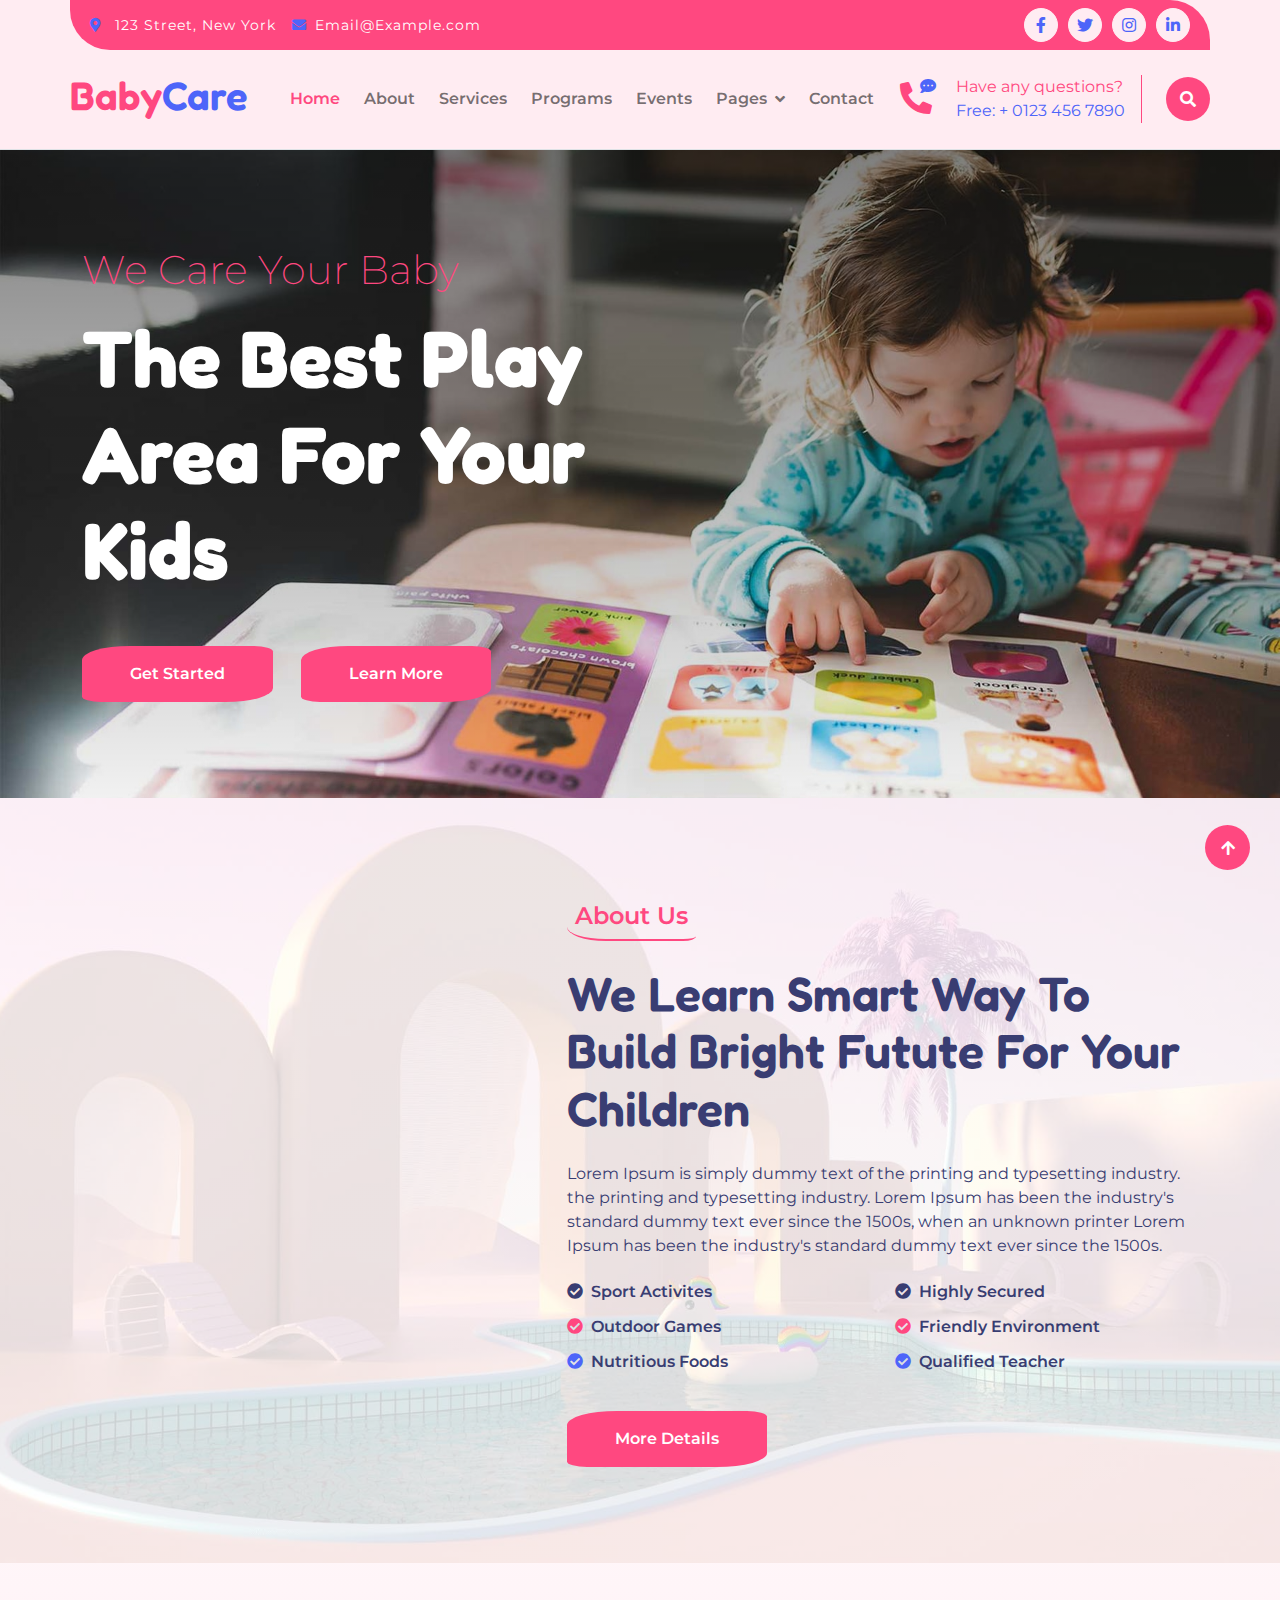
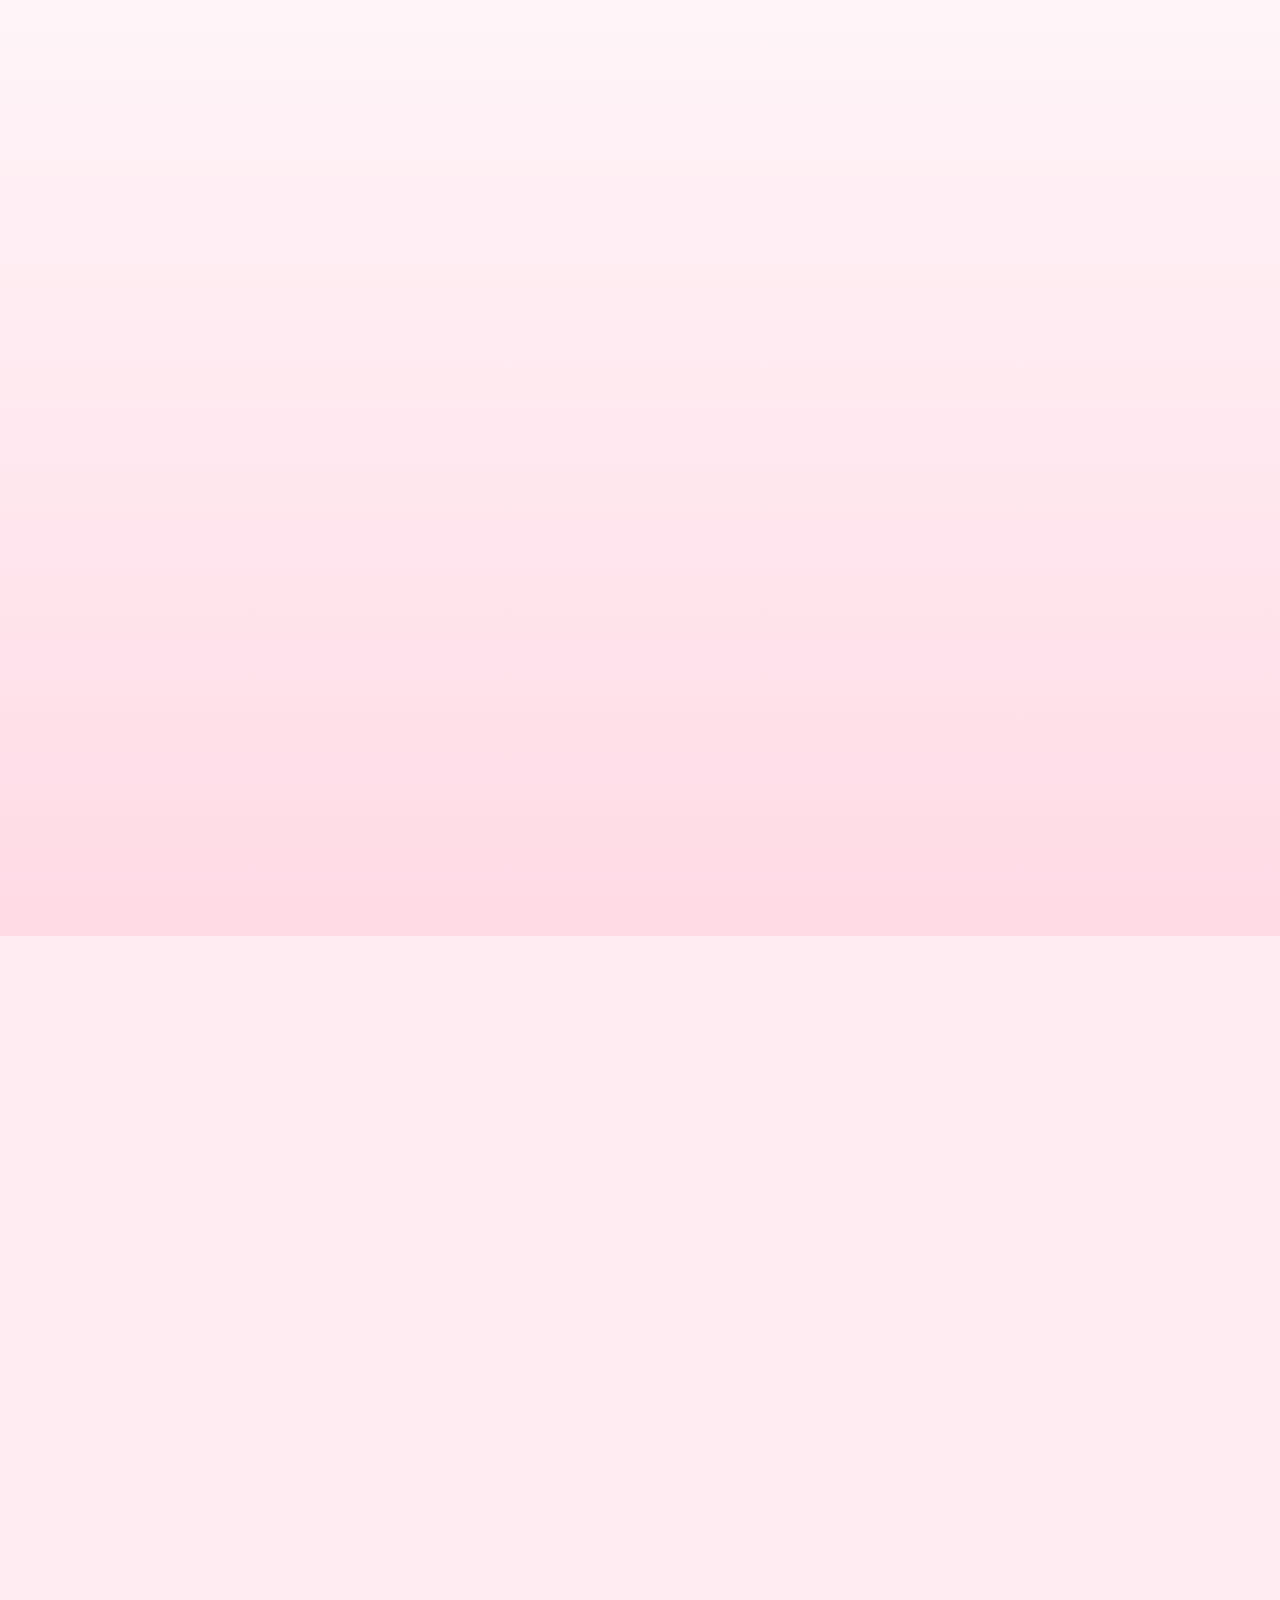
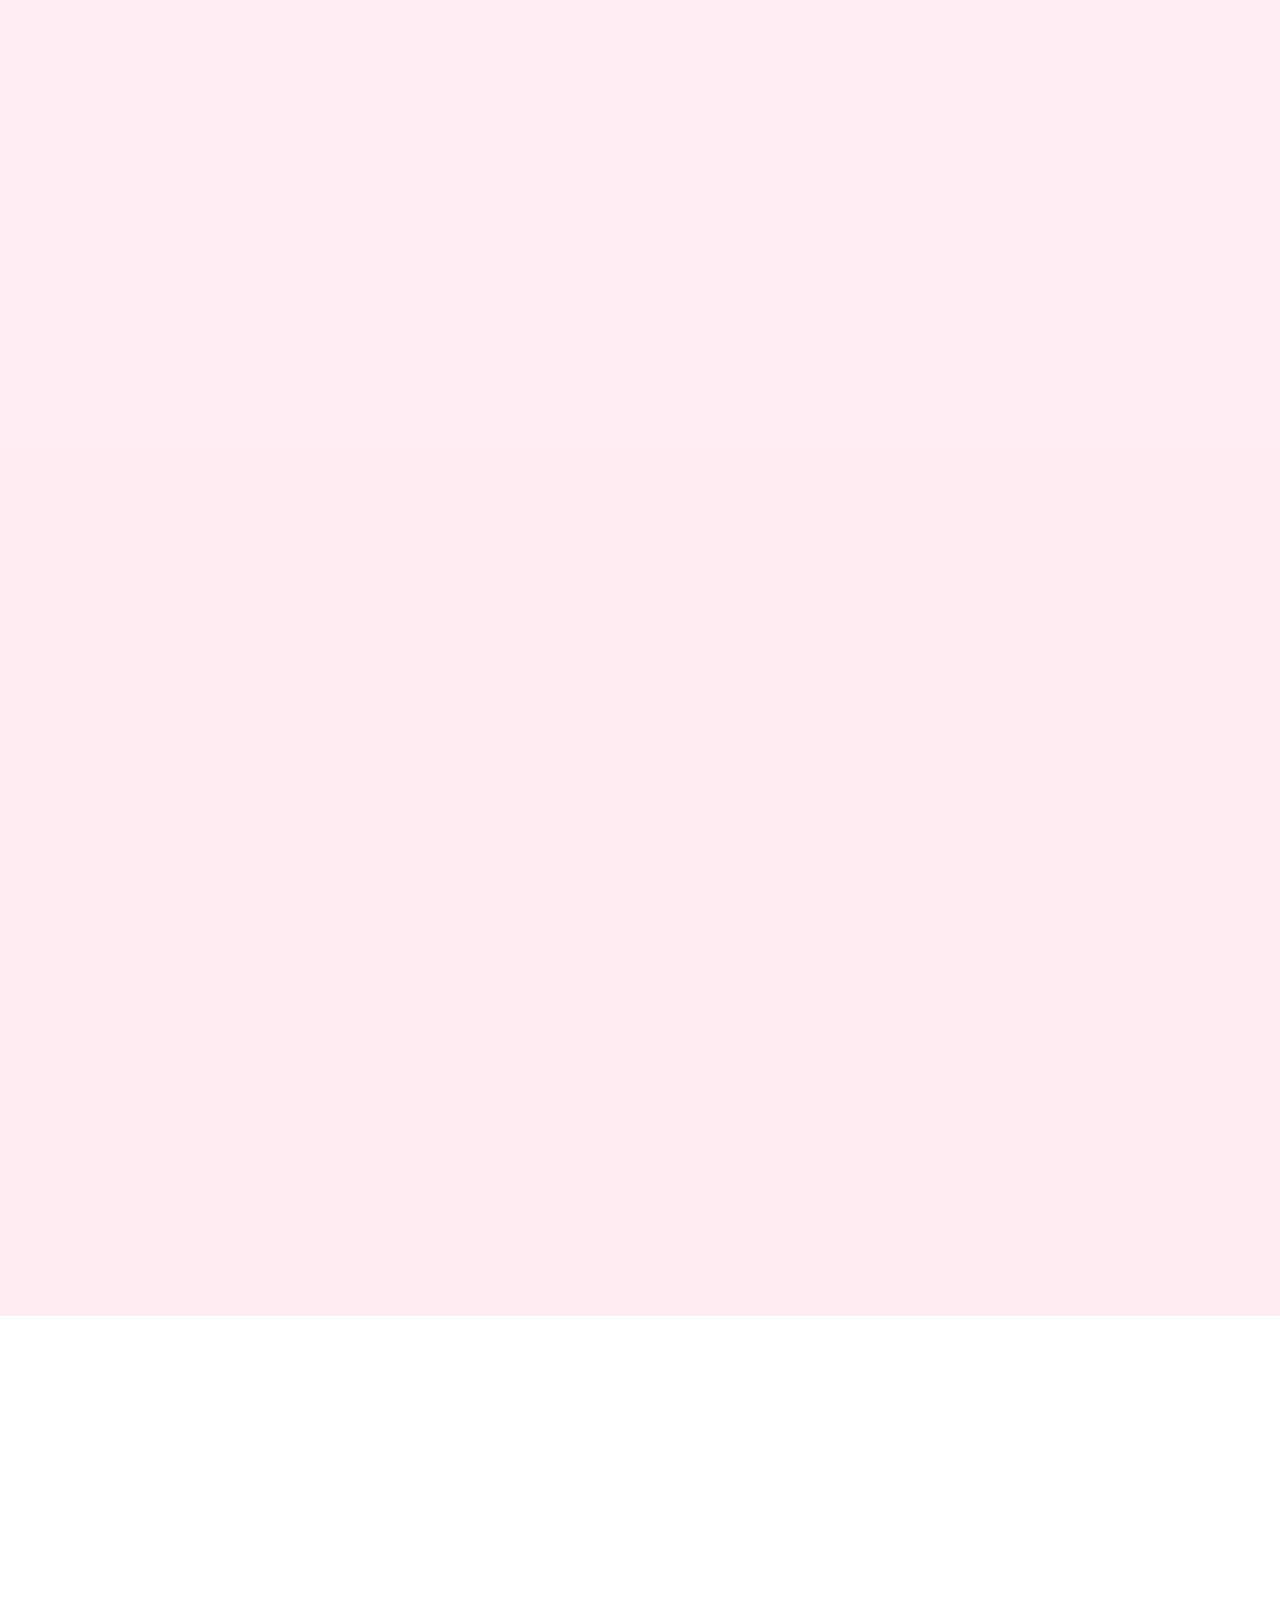
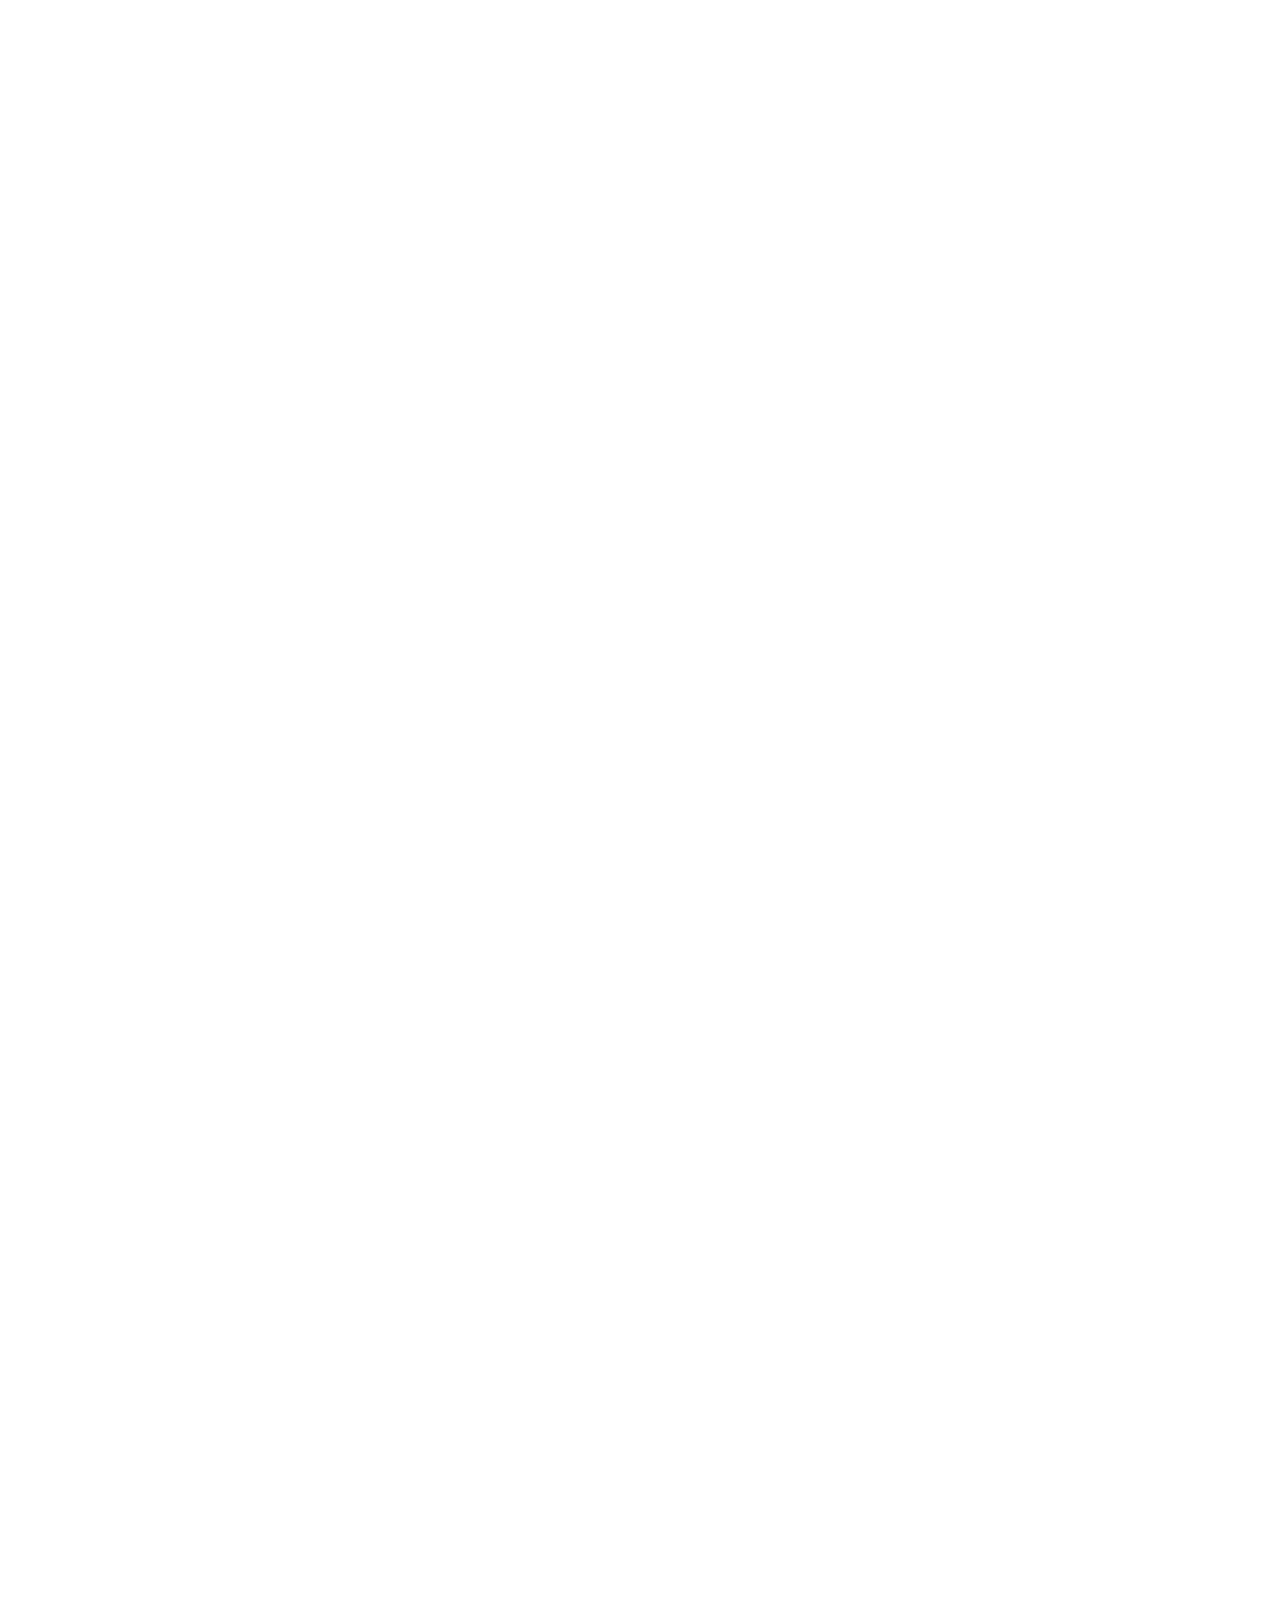
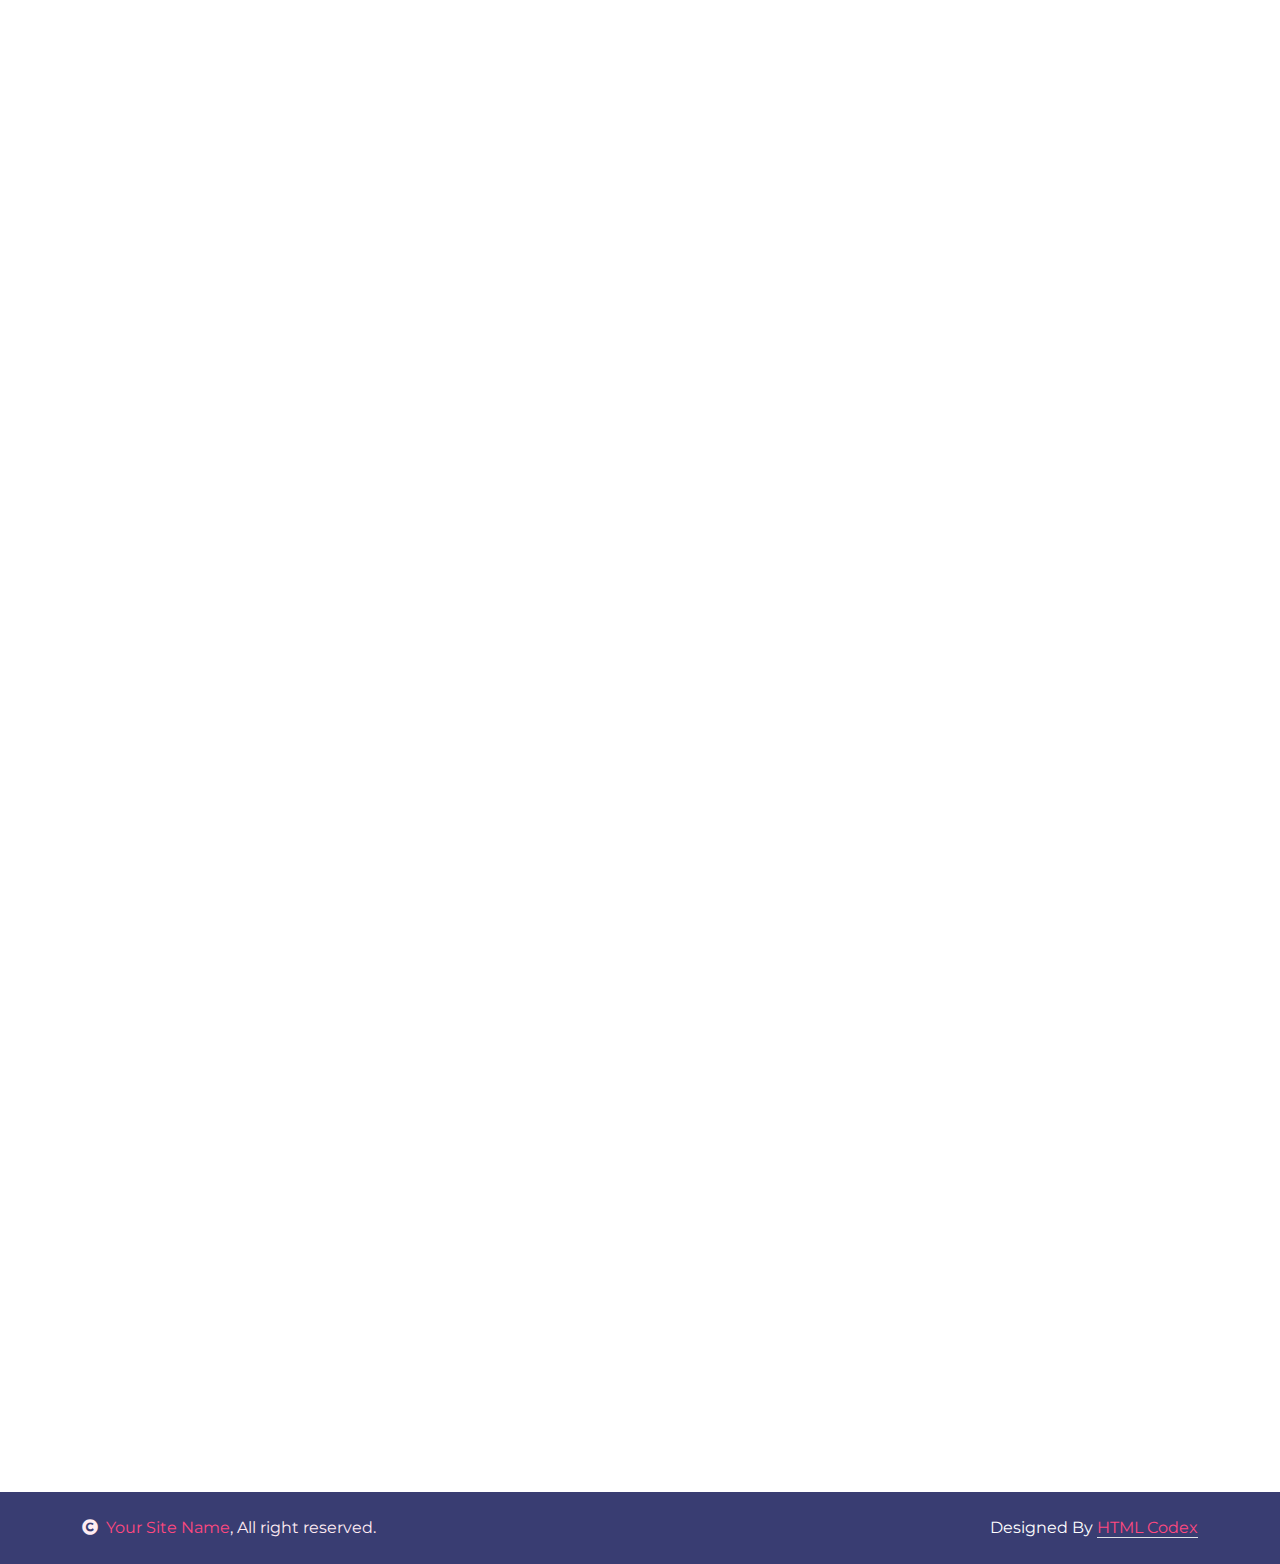
<file: index.html>
<!DOCTYPE html>
<html lang="en">

    <head>
        <meta charset="utf-8">
        <title>BabyCare - Daycare Website Template</title>
        <meta content="width=device-width, initial-scale=1.0" name="viewport">
        <meta content="" name="keywords">
        <meta content="" name="description">

        <!-- Google Web Fonts -->
        <link rel="preconnect" href="https://fonts.googleapis.com">
        <link rel="preconnect" href="https://fonts.gstatic.com" crossorigin>
        <link href="https://fonts.googleapis.com/css2?family=Fredoka:wght@600;700&family=Montserrat:wght@200;400;600&display=swap" rel="stylesheet"> 

        <!-- Icon Font Stylesheet -->
        <link rel="stylesheet" href="https://use.fontawesome.com/releases/v5.15.4/css/all.css"/>
        <link href="https://cdn.jsdelivr.net/npm/bootstrap-icons@1.4.1/font/bootstrap-icons.css" rel="stylesheet">

        <!-- Libraries Stylesheet -->
        <link href="lib/animate/animate.min.css" rel="stylesheet">
        <link href="lib/lightbox/css/lightbox.min.css" rel="stylesheet">
        <link href="lib/owlcarousel/assets/owl.carousel.min.css" rel="stylesheet">

        <!-- Customized Bootstrap Stylesheet -->
        <link href="css/bootstrap.min.css" rel="stylesheet">

        <!-- Template Stylesheet -->
        <link href="css/style.css" rel="stylesheet">

        

    </head>

    <body>

        <!-- Spinner Start -->
        <div id="spinner" class="show w-100 vh-100 bg-white position-fixed translate-middle top-50 start-50  d-flex align-items-center justify-content-center">
            <div class="spinner-grow text-primary" role="status"></div>
        </div>
        <!-- Spinner End -->


        <!-- Navbar start -->
        <div class="container-fluid border-bottom bg-light wow fadeIn" data-wow-delay="0.1s">
            <div class="container topbar bg-primary d-none d-lg-block py-2" style="border-radius: 0 40px">
                <div class="d-flex justify-content-between">
                    <div class="top-info ps-2">
                        <small class="me-3"><i class="fas fa-map-marker-alt me-2 text-secondary"></i> <a href="#" class="text-white">123 Street, New York</a></small>
                        <small class="me-3"><i class="fas fa-envelope me-2 text-secondary"></i><a href="#" class="text-white">Email@Example.com</a></small>
                    </div>
                    <div class="top-link pe-2">
                        <a href="" class="btn btn-light btn-sm-square rounded-circle"><i class="fab fa-facebook-f text-secondary"></i></a>
                        <a href="" class="btn btn-light btn-sm-square rounded-circle"><i class="fab fa-twitter text-secondary"></i></a>
                        <a href="" class="btn btn-light btn-sm-square rounded-circle"><i class="fab fa-instagram text-secondary"></i></a>
                        <a href="" class="btn btn-light btn-sm-square rounded-circle me-0"><i class="fab fa-linkedin-in text-secondary"></i></a>
                    </div>
                </div>
            </div>
            <div class="container px-0">
                <nav class="navbar navbar-light navbar-expand-xl py-3">
                    <a href="index.html" class="navbar-brand"><h1 class="text-primary display-6">Baby<span class="text-secondary">Care</span></h1></a>
                    <button class="navbar-toggler py-2 px-3" type="button" data-bs-toggle="collapse" data-bs-target="#navbarCollapse">
                        <span class="fa fa-bars text-primary"></span>
                    </button>
                    <div class="collapse navbar-collapse" id="navbarCollapse">
                        <div class="navbar-nav mx-auto">
                            <a href="index.html" class="nav-item nav-link active">Home</a>
                            <a href="about.html" class="nav-item nav-link">About</a>
                            <a href="service.html" class="nav-item nav-link">Services</a>
                            <a href="program.html" class="nav-item nav-link">Programs</a>
                            <a href="event.html" class="nav-item nav-link">Events</a>
                            <div class="nav-item dropdown">
                                <a href="#" class="nav-link dropdown-toggle" data-bs-toggle="dropdown">Pages</a>
                                <div class="dropdown-menu m-0 bg-secondary rounded-0">
                                    <a href="blog.html" class="dropdown-item">Our Blog</a>
                                    <a href="team.html" class="dropdown-item">Our Team</a>
                                    <a href="testimonial.html" class="dropdown-item">Testimonial</a>
                                    <a href="404.html" class="dropdown-item">404 Page</a>
                                </div>
                            </div>
                            <a href="contact.html" class="nav-item nav-link">Contact</a>
                        </div>
                        <div class="d-flex me-4">
                            <div id="phone-tada" class="d-flex align-items-center justify-content-center">
                                <a href="" class="position-relative wow tada" data-wow-delay=".9s" >
                                    <i class="fa fa-phone-alt text-primary fa-2x me-4"></i>
                                    <div class="position-absolute" style="top: -7px; left: 20px;">
                                        <span><i class="fa fa-comment-dots text-secondary"></i></span>
                                    </div>
                                </a>
                            </div>
                            <div class="d-flex flex-column pe-3 border-end border-primary">
                                <span class="text-primary">Have any questions?</span>
                                <a href="#"><span class="text-secondary">Free: + 0123 456 7890</span></a>
                            </div>
                        </div>
                        <button class="btn-search btn btn-primary btn-md-square rounded-circle" data-bs-toggle="modal" data-bs-target="#searchModal"><i class="fas fa-search text-white"></i></button>
                    </div>
                </nav>
            </div>
        </div>
        <!-- Navbar End -->


        <!-- Modal Search Start -->
        <div class="modal fade" id="searchModal" tabindex="-1" aria-labelledby="exampleModalLabel" aria-hidden="true">
            <div class="modal-dialog modal-fullscreen">
                <div class="modal-content rounded-0">
                    <div class="modal-header">
                        <h5 class="modal-title" id="exampleModalLabel">Search by keyword</h5>
                        <button type="button" class="btn-close" data-bs-dismiss="modal" aria-label="Close"></button>
                    </div>
                    <div class="modal-body d-flex align-items-center">
                        <div class="input-group w-75 mx-auto d-flex">
                            <input type="search" class="form-control p-3" placeholder="keywords" aria-describedby="search-icon-1">
                            <span id="search-icon-1" class="input-group-text p-3"><i class="fa fa-search"></i></span>
                        </div>
                    </div>
                </div>
            </div>
        </div>
        <!-- Modal Search End -->


        <!-- Hero Start -->
        <div class="container-fluid py-5 hero-header wow fadeIn" data-wow-delay="0.1s">
            <div class="container py-5">
                <div class="row g-5">
                    <div class="col-lg-7 col-md-12">
                        <h1 class="mb-3 text-primary">We Care Your Baby</h1>
                        <h1 class="mb-5 display-1 text-white">The Best Play Area For Your Kids</h1>
                        <a href="" class="btn btn-primary px-4 py-3 px-md-5  me-4 btn-border-radius">Get Started</a>
                        <a href="" class="btn btn-primary px-4 py-3 px-md-5 btn-border-radius">Learn More</a>
                    </div>
                </div>
            </div>
        </div>
        <!-- Hero End -->


        <!-- About Start -->
        <div class="container-fluid py-5 about bg-light">
            <div class="container py-5">
                <div class="row g-5 align-items-center">
                    <div class="col-lg-5 wow fadeIn" data-wow-delay="0.1s">
                        <div class="video border">
                            <button type="button" class="btn btn-play" data-bs-toggle="modal" data-src="https://www.youtube.com/embed/DWRcNpR6Kdc" data-bs-target="#videoModal">
                                <span></span>
                            </button>
                        </div>
                    </div>
                    <div class="col-lg-7 wow fadeIn" data-wow-delay="0.3s">
                        <h4 class="text-primary mb-4 border-bottom border-primary border-2 d-inline-block p-2 title-border-radius">About Us</h4>
                        <h1 class="text-dark mb-4 display-5">We Learn Smart Way To Build Bright Futute For Your Children</h1>
                        <p class="text-dark mb-4">Lorem Ipsum is simply dummy text of the printing and typesetting industry. the printing and typesetting industry. Lorem Ipsum has been the industry's standard dummy text ever since the 1500s, when an unknown printer Lorem Ipsum has been the industry's standard dummy text ever since the 1500s.
                        </p>
                        <div class="row mb-4">
                            <div class="col-lg-6">
                                <h6 class="mb-3"><i class="fas fa-check-circle me-2"></i>Sport Activites</h6>
                                <h6 class="mb-3"><i class="fas fa-check-circle me-2 text-primary"></i>Outdoor Games</h6>
                                <h6 class="mb-3"><i class="fas fa-check-circle me-2 text-secondary"></i>Nutritious Foods</h6>
                            </div>
                            <div class="col-lg-6">
                                <h6 class="mb-3"><i class="fas fa-check-circle me-2"></i>Highly Secured</h6>
                                <h6 class="mb-3"><i class="fas fa-check-circle me-2 text-primary"></i>Friendly Environment</h6>
                                <h6><i class="fas fa-check-circle me-2 text-secondary"></i>Qualified Teacher</h6>
                            </div>
                        </div>
                        <a href="" class="btn btn-primary px-5 py-3 btn-border-radius">More Details</a>
                    </div>
                </div>
            </div>
        </div>
        <!-- Modal Video -->
        <div class="modal fade" id="videoModal" tabindex="-1" aria-labelledby="exampleModalLabel" aria-hidden="true">
            <div class="modal-dialog">
                <div class="modal-content rounded-0">
                    <div class="modal-header">
                        <h5 class="modal-title" id="exampleModalLabel">Youtube Video</h5>
                        <button type="button" class="btn-close" data-bs-dismiss="modal" aria-label="Close"></button>
                    </div>
                    <div class="modal-body">
                        <!-- 16:9 aspect ratio -->
                        <div class="ratio ratio-16x9">
                            <iframe class="embed-responsive-item" src="" id="video" allowfullscreen allowscriptaccess="always"
                                allow="autoplay"></iframe>
                        </div>
                    </div>
                </div>
            </div>
        </div>
        <!-- About End -->


        <!-- Service Start -->
        <div class="container-fluid service py-5">
            <div class="container py-5">
                <div class="mx-auto text-center wow fadeIn" data-wow-delay="0.1s" style="max-width: 700px;">
                    <h4 class="text-primary mb-4 border-bottom border-primary border-2 d-inline-block p-2 title-border-radius">What We Do</h4>
                    <h1 class="mb-5 display-3">Thanks To Get Started With Our School</h1>
                </div>
                <div class="row g-5">
                    <div class="col-md-6 col-lg-6 col-xl-3 wow fadeIn" data-wow-delay="0.1s">
                        <div class="text-center border-primary border bg-white service-item">
                            <div class="service-content d-flex align-items-center justify-content-center p-4">
                                <div class="service-content-inner">
                                    <div class="p-4"><i class="fas fa-gamepad fa-6x text-primary"></i></div>
                                    <a href="#" class="h4">Study & Game</a>
                                    <p class="my-3">Lorem ipsum dolor sit amet, consectetur adipisicing elit. Natus, culpa qui officiis animi Lorem ipsum dolor sit amet, 
                                        consectetur adipisicing elit.</p>
                                    <a href="#" class="btn btn-primary text-white px-4 py-2 my-2 btn-border-radius">Read More</a>
                                </div>
                            </div>
                        </div>
                    </div>
                    <div class="col-md-6 col-lg-6 col-xl-3 wow fadeIn" data-wow-delay="0.3s">
                        <div class="text-center border-primary border bg-white service-item">
                            <div class="service-content d-flex align-items-center justify-content-center p-4">
                                <div class="service-content-inner">
                                    <div class="p-4"><i class="fas fa-sort-alpha-down fa-6x text-primary"></i></div>
                                    <a href="#" class="h4">A to Z Programs</a>
                                    <p class="my-3">Lorem ipsum dolor sit amet, consectetur adipisicing elit. Natus, culpa qui officiis animi Lorem ipsum dolor sit amet, 
                                        consectetur adipisicing elit.</p>
                                    <a href="#" class="btn btn-primary text-white px-4 py-2 my-2 btn-border-radius">Read More</a>
                                </div>
                            </div>
                        </div>
                    </div>
                    <div class="col-md-6 col-lg-6 col-xl-3 wow fadeIn" data-wow-delay="0.5s">
                        <div class="text-center border-primary border bg-white service-item">
                            <div class="service-content d-flex align-items-center justify-content-center p-4">
                                <div class="service-content-inner">
                                    <div class="p-4"><i class="fas fa-users fa-6x text-primary"></i></div>
                                    <a href="#" class="h4">Expert Teacher</a>
                                    <p class="my-3">Lorem ipsum dolor sit amet, consectetur adipisicing elit. Natus, culpa qui officiis animi Lorem ipsum dolor sit amet, 
                                        consectetur adipisicing elit.</p>
                                    <a href="#" class="btn btn-primary text-white px-4 py-2 my-2 btn-border-radius">Read More</a>
                                </div>
                            </div>
                        </div>
                    </div>
                    <div class="col-md-6 col-lg-6 col-xl-3 wow fadeIn" data-wow-delay="0.7s">
                        <div class="text-center border-primary border bg-white service-item">
                            <div class="service-content d-flex align-items-center justify-content-center p-4">
                                <div class="service-content-inner">
                                    <div class="p-4"><i class="fas fa-user-nurse fa-6x text-primary"></i></div>
                                    <a href="#" class="h4">Mental Health</a>
                                    <p class="my-3">Lorem ipsum dolor sit amet, consectetur adipisicing elit. Natus, culpa qui officiis animi Lorem ipsum dolor sit amet, 
                                        consectetur adipisicing elit.</p>
                                    <a href="#" class="btn btn-primary text-white px-4 py-2 my-2 btn-border-radius">Read More</a>
                                </div>
                            </div>
                        </div>
                    </div>
                </div>
            </div>
        </div>
        <!-- Service End -->


        <!-- Programs Start -->
        <div class="container-fluid program  py-5">
            <div class="container py-5">
                <div class="mx-auto text-center wow fadeIn" data-wow-delay="0.1s" style="max-width: 700px;">
                    <h4 class="text-primary mb-4 border-bottom border-primary border-2 d-inline-block p-2 title-border-radius">Our Programs</h4>
                    <h1 class="mb-5 display-3">We Offer An Exclusive Program For Kids</h1>
                </div>
                <div class="row g-5 justify-content-center">
                    <div class="col-md-6 col-lg-6 col-xl-4 wow fadeIn" data-wow-delay="0.1s">
                        <div class="program-item rounded">
                            <div class="program-img position-relative">
                                <div class="overflow-hidden img-border-radius">
                                    <img src="img/program-1.jpg" class="img-fluid w-100" alt="Image">
                                </div>
                                <div class="px-4 py-2 bg-primary text-white program-rate">$60.99</div>
                            </div>
                            <div class="program-text bg-white px-4 pb-3">
                                <div class="program-text-inner">
                                    <a href="#" class="h4">English For Today</a>
                                    <p class="mt-3 mb-0">Lorem ipsum dolor sit amet, consectetur adipiscing elit. Donec sed purus consectetur,</p>
                                </div>
                            </div>
                            <div class="program-teacher d-flex align-items-center border-top border-primary bg-white px-4 py-3">
                                <img src="img/program-teacher.jpg" class="img-fluid rounded-circle p-2 border border-primary bg-white" alt="Image" style="width: 70px; height: 70px;">
                                <div class="ms-3">
                                    <h6 class="mb-0 text-primary">Mary Mordern</h6>
                                    <small>Arts Designer</small>
                                </div>
                            </div>
                            <div class="d-flex justify-content-between px-4 py-2 bg-primary rounded-bottom">
                                <small class="text-white"><i class="fas fa-wheelchair me-1"></i> 30 Sits</small>
                                <small class="text-white"><i class="fas fa-book me-1"></i> 11 Lessons</small>
                                <small class="text-white"><i class="fas fa-clock me-1"></i> 60 Hours</small>
                            </div>
                        </div>
                    </div>
                    <div class="col-md-6 col-lg-6 col-xl-4 wow fadeIn" data-wow-delay="0.3s">
                        <div class="program-item rounded">
                            <div class="program-img position-relative">
                                <div class="overflow-hidden img-border-radius">
                                    <img src="img/program-2.jpg" class="img-fluid w-100" alt="Image">
                                </div>
                                <div class="px-4 py-2 bg-primary text-white program-rate">$60.99</div>
                            </div>
                            <div class="program-text bg-white px-4 pb-3">
                                <div class="program-text-inner">
                                    <a href="#" class="h4">Graphics Arts</a>
                                    <p class="mt-3 mb-0">Lorem ipsum dolor sit amet, consectetur adipiscing elit. Donec sed purus consectetur,</p>
                                </div>
                            </div>
                            <div class="program-teacher d-flex align-items-center border-top border-primary bg-white px-4 py-3">
                                <img src="img/program-teacher.jpg" class="img-fluid rounded-circle p-2 border border-primary bg-white" alt="" style="width: 70px; height: 70px;">
                                <div class="ms-3">
                                    <h6 class="mb-0 text-primary">Mary Mordern</h6>
                                    <small>Arts Designer</small>
                                </div>
                            </div>
                            <div class="d-flex justify-content-between px-4 py-2 bg-primary rounded-bottom">
                                <small class="text-white"><i class="fas fa-wheelchair me-1"></i> 30 Sits</small>
                                <small class="text-white"><i class="fas fa-book me-1"></i> 11 Lessons</small>
                                <small class="text-white"><i class="fas fa-clock me-1"></i> 60 Hours</small>
                            </div>
                        </div>
                    </div>
                    <div class="col-md-6 col-lg-6 col-xl-4 wow fadeIn" data-wow-delay="0.5s">
                        <div class="program-item rounded">
                            <div class="program-img position-relative">
                                <div class="overflow-hidden img-border-radius">
                                    <img src="img/program-3.jpg" class="img-fluid w-100" alt="Image">
                                </div>
                                <div class="px-4 py-2 bg-primary text-white program-rate">$60.99</div>
                            </div>
                            <div class="program-text bg-white px-4 pb-3">
                                <div class="program-text-inner">
                                    <a href="#" class="h4">General Science</a>
                                    <p class="mt-3 mb-0">Lorem ipsum dolor sit amet, consectetur adipiscing elit. Donec sed purus consectetur,</p>
                                </div>
                            </div>
                            <div class="program-teacher d-flex align-items-center border-top border-primary bg-white px-4 py-3">
                                <img src="img/program-teacher.jpg" class="img-fluid rounded-circle p-2 border border-primary bg-white" alt="" style="width: 70px; height: 70px;">
                                <div class="ms-3">
                                    <h6 class="mb-0 text-primary">Mary Mordern</h6>
                                    <small>Arts Designer</small>
                                </div>
                            </div>
                            <div class="d-flex justify-content-between px-4 py-2 bg-primary rounded-bottom">
                                <small class="text-white"><i class="fas fa-wheelchair me-1"></i> 30 Sits</small>
                                <small class="text-white"><i class="fas fa-book me-1"></i> 11 Lessons</small>
                                <small class="text-white"><i class="fas fa-clock me-1"></i> 60 Hours</small>
                            </div>
                        </div>
                    </div>
                    <div class="d-inline-block text-center wow fadeIn" data-wow-delay="0.1s">
                        <a href="#" class="btn btn-primary px-5 py-3 text-white btn-border-radius">Vew All Programs</a>
                    </div>
                </div> 
            </div>
        </div>
        <!-- Program End -->


        <!-- Events Start -->
        <div class="container-fluid events py-5 bg-light">
            <div class="container py-5">
                <div class="mx-auto text-center wow fadeIn" data-wow-delay="0.1s" style="max-width: 700px;">
                    <h4 class="text-primary mb-4 border-bottom border-primary border-2 d-inline-block p-2 title-border-radius">Our Events</h4>
                    <h1 class="mb-5 display-3">Our Upcoming Events</h1>
                </div>
                <div class="row g-5 justify-content-center">
                    <div class="col-md-6 col-lg-6 col-xl-4 wow fadeIn" data-wow-delay="0.1s">
                        <div class="events-item bg-primary rounded">
                            <div class="events-inner position-relative">
                                <div class="events-img overflow-hidden rounded-circle position-relative">
                                    <img src="img/event-1.jpg" class="img-fluid w-100 rounded-circle" alt="Image">
                                    <div class="event-overlay">
                                        <a href="img/event-1.jpg" data-lightbox="event-1"><i class="fas fa-search-plus text-white fa-2x"></i></a>
                                    </div>
                                </div>
                                <div class="px-4 py-2 bg-secondary text-white text-center events-rate">29 Nov</div>
                                <div class="d-flex justify-content-between px-4 py-2 bg-secondary">
                                    <small class="text-white"><i class="fas fa-calendar me-1 text-primary"></i> 10:00am - 12:00pm</small>
                                    <small class="text-white"><i class="fas fa-map-marker-alt me-1 text-primary"></i> New York</small>
                                </div>
                            </div>
                            <div class="events-text p-4 border border-primary bg-white border-top-0 rounded-bottom">
                                <a href="#" class="h4">Music & drawing workshop</a>
                                <p class="mb-0 mt-3">Lorem ipsum dolor sit amet, consectetur adipiscing elit. Donec sed purus consectetur,</p>
                            </div>
                        </div>
                    </div>
                    <div class="col-md-6 col-lg-6 col-xl-4 wow fadeIn" data-wow-delay="0.3s">
                        <div class="events-item bg-primary rounded">
                            <div class="events-inner position-relative">
                                <div class="events-img overflow-hidden rounded-circle position-relative">
                                    <img src="img/event-2.jpg" class="img-fluid w-100 rounded-circle" alt="Image">
                                    <div class="event-overlay">
                                        <a href="img/event-3.jpg" data-lightbox="event-1"><i class="fas fa-search-plus text-white fa-2x"></i></a>
                                    </div>
                                </div>
                                <div class="px-4 py-2 bg-secondary text-white text-center events-rate">29 Nov</div>
                                <div class="d-flex justify-content-between px-4 py-2 bg-secondary">
                                    <small class="text-white"><i class="fas fa-calendar me-1 text-primary"></i> 10:00am - 12:00pm</small>
                                    <small class="text-white"><i class="fas fa-map-marker-alt me-1 text-primary"></i> New York</small>
                                </div>
                            </div>
                            <div class="events-text p-4 border border-primary bg-white border-top-0 rounded-bottom">
                                <a href="#" class="h4">Why need study</a>
                                <p class="mb-0 mt-3">Lorem ipsum dolor sit amet, consectetur adipiscing elit. Donec sed purus consectetur,</p>
                            </div>
                        </div>
                    </div>
                    <div class="col-md-6 col-lg-6 col-xl-4 wow fadeIn" data-wow-delay="0.5s">
                        <div class="events-item bg-primary rounded">
                            <div class="events-inner position-relative">
                                <div class="events-img overflow-hidden rounded-circle position-relative">
                                    <img src="img/event-3.jpg" class="img-fluid w-100 rounded-circle" alt="Image">
                                    <div class="event-overlay">
                                        <a href="img/event-3.jpg" data-lightbox="event-1"><i class="fas fa-search-plus text-white fa-2x"></i></a>
                                    </div>
                                </div>
                                <div class="px-4 py-2 bg-secondary text-white text-center events-rate">29 Nov</div>
                                <div class="d-flex justify-content-between px-4 py-2 bg-secondary">
                                    <small class="text-white"><i class="fas fa-calendar me-1 text-primary"></i> 10:00am - 12:00pm</small>
                                    <small class="text-white"><i class="fas fa-map-marker-alt me-1 text-primary"></i> New York</small>
                                </div>
                            </div>
                            <div class="events-text p-4 border border-primary bg-white border-top-0 rounded-bottom">
                                <a href="#" class="h4">Child health consciousness</a>
                                <p class="mb-0 mt-3">Lorem ipsum dolor sit amet, consectetur adipiscing elit. Donec sed purus consectetur,</p>
                            </div>
                        </div>
                    </div>
                </div>
            </div>
        </div>
        <!-- Events End-->


        <!-- Blog Start-->
        <div class="container-fluid blog py-5">
            <div class="container py-5">
                <div class="mx-auto text-center wow fadeIn" data-wow-delay="0.1s" style="max-width: 600px;">
                    <h4 class="text-primary mb-4 border-bottom border-primary border-2 d-inline-block p-2 title-border-radius">Latest News & Blog</h4>
                    <h1 class="mb-5 display-3">Read Our Latest News & Blog</h1>
                </div>
                <div class="row g-5 justify-content-center">
                    <div class="col-md-6 col-lg-6 col-xl-4 wow fadeIn" data-wow-delay="0.1s">
                        <div class="blog-item rounded-bottom">
                            <div class="blog-img overflow-hidden position-relative img-border-radius">
                                <img src="img/blog-1.jpg" class="img-fluid w-100" alt="Image">
                            </div>
                            <div class="d-flex justify-content-between px-4 py-3 bg-light border-bottom border-primary blog-date-comments">
                                <small class="text-dark"><i class="fas fa-calendar me-1 text-dark"></i> 29 Nov 2023</small>
                                <small class="text-dark"><i class="fas fa-comment-alt me-1 text-dark"></i> Comments (15)</small>
                            </div>
                            <div class="blog-content d-flex align-items-center px-4 py-3 bg-light">
                                <div class="overflow-hidden rounded-circle rounded-top border border-primary">
                                    <img src="img/program-teacher.jpg" class="img-fluid rounded-circle p-2 rounded-top" alt="Image" style="width: 70px; height: 70px; border-style: dotted; border-color: var(--bs-primary) !important;">
                                </div>
                                <div class="ms-3">
                                    <h6 class="text-primary">Mary Mordern</h6>
                                    <p class="text-muted">Baby Care</p>
                                </div>
                            </div>
                            <div class="px-4 pb-4 bg-light rounded-bottom">
                                <div class="blog-text-inner">
                                    <a href="#" class="h4">How to pay attention to your child?</a>
                                    <p class="mt-3 mb-4">Lorem ipsum dolor sit amet, consectetur adipiscing elit. Donec sed purus</p>
                                </div>
                                <div class="text-center">
                                    <a href="#" class="btn btn-primary text-white px-4 py-2 mb-3 btn-border-radius">View Details</a>
                                </div>
                            </div>
                        </div>
                    </div>
                    <div class="col-md-6 col-lg-6 col-xl-4 wow fadeIn" data-wow-delay="0.3s">
                        <div class="blog-item rounded-bottom">
                            <div class="blog-img overflow-hidden position-relative img-border-radius">
                                <img src="img/blog-2.jpg" class="img-fluid w-100" alt="Image">
                            </div>
                            <div class="d-flex justify-content-between px-4 py-3 bg-light border-bottom border-primary blog-date-comments">
                                <small class="text-dark"><i class="fas fa-calendar me-1 text-dark"></i> 29 Nov 2023</small>
                                <small class="text-dark"><i class="fas fa-comment-alt me-1 text-dark"></i> Comments (15)</small>
                            </div>
                            <div class="blog-content d-flex align-items-center px-4 py-3 bg-light">
                                <div class="overflow-hidden rounded-circle rounded-top border border-primary">
                                    <img src="img/program-teacher.jpg" class="img-fluid rounded-circle p-2 rounded-top" alt="" style="width: 70px; height: 70px; border-style: dotted; border-color: var(--bs-primary) !important;">
                                </div>
                                <div class="ms-3">
                                    <h6 class="text-primary">Mary Mordern</h6>
                                    <p class="text-muted">Baby Care</p>
                                </div>
                            </div>
                            <div class="px-4 pb-4 bg-light rounded-bottom">
                                <div class="blog-text-inner">
                                    <a href="#" class="h4">Play outdoor sports with your child</a>
                                    <p class="mt-3 mb-4">Lorem ipsum dolor sit amet, consectetur adipiscing elit. Donec sed purus</p>
                                </div>
                                <div class="text-center">
                                    <a href="#" class="btn btn-primary text-white px-4 py-2 mb-3 btn-border-radius">View Details</a>
                                </div>
                            </div>
                        </div>
                    </div>
                    <div class="col-md-6 col-lg-6 col-xl-4 wow fadeIn" data-wow-delay="0.5s">
                        <div class="blog-item rounded-bottom">
                            <div class="blog-img overflow-hidden position-relative img-border-radius">
                                <img src="img/blog-3.jpg" class="img-fluid w-100" alt="Image">
                            </div>
                            <div class="d-flex justify-content-between px-4 py-3 bg-light border-bottom border-primary blog-date-comments">
                                <small class="text-dark"><i class="fas fa-calendar me-1 text-dark"></i> 29 Nov 2023</small>
                                <small class="text-dark"><i class="fas fa-comment-alt me-1 text-dark"></i> Comments (15)</small>
                            </div>
                            <div class="blog-content d-flex align-items-center px-4 py-3 bg-light">
                                <div class="overflow-hidden rounded-circle rounded-top border border-primary">
                                    <img src="img/program-teacher.jpg" class="img-fluid rounded-circle p-2 rounded-top" alt="" style="width: 70px; height: 70px; border-style: dotted; border-color: var(--bs-primary) !important;">
                                </div>
                                <div class="ms-3">
                                    <h6 class="text-primary">Mary Mordern</h6>
                                    <p class="text-muted">Baby Care</p>
                                </div>
                            </div>
                            <div class="px-4 pb-4 bg-light rounded-bottom">
                                <div class="blog-text-inner">
                                    <a href="#" class="h4">How to make time for your kids?</a>
                                    <p class="mt-3 mb-4">Lorem ipsum dolor sit amet, consectetur adipiscing elit. Donec sed purus</p>
                                </div>
                                <div class="text-center">
                                    <a href="#" class="btn btn-primary text-white px-4 py-2 mb-3 btn-border-radius">View Details</a>
                                </div>
                            </div>
                        </div>
                    </div>
                </div>
            </div>
        </div>
        <!-- Blog End-->


        <!-- Team Start-->
        <div class="container-fluid team py-5">
            <div class="container py-5">
                <div class="mx-auto text-center wow fadeIn" data-wow-delay="0.1s" style="max-width: 600px;">
                    <h4 class="text-primary mb-4 border-bottom border-primary border-2 d-inline-block p-2 title-border-radius">Our Team</h4>
                    <h1 class="mb-5 display-3">Meet With Our Expert Teacher</h1>
                </div>
                <div class="row g-5 justify-content-center">
                    <div class="col-md-6 col-lg-4 col-xl-3 wow fadeIn" data-wow-delay="0.1s">
                        <div class="team-item border border-primary img-border-radius overflow-hidden">
                            <img src="img/team-1.jpg" class="img-fluid w-100" alt="">
                            <div class="team-icon d-flex align-items-center justify-content-center">
                                <a class="share btn btn-primary btn-md-square text-white rounded-circle me-3" href=""><i class="fas fa-share-alt"></i></a>
                                <a class="share-link btn btn-primary btn-md-square text-white rounded-circle me-3" href=""><i class="fab fa-facebook-f"></i></a>
                                <a class="share-link btn btn-primary btn-md-square text-white rounded-circle me-3" href=""><i class="fab fa-twitter"></i></a>
                                <a class="share-link btn btn-primary btn-md-square text-white rounded-circle" href=""><i class="fab fa-instagram"></i></a>
                            </div>
                            <div class="team-content text-center py-3">
                                <h4 class="text-primary">Linda Carlson</h4>
                                <p class="text-muted mb-2">English Teacher</p>
                            </div>
                        </div>
                    </div>
                    <div class="col-md-6 col-lg-4 col-xl-3 wow fadeIn" data-wow-delay="0.3s">
                        <div class="team-item border border-primary img-border-radius overflow-hidden">
                            <img src="img/team-2.jpg" class="img-fluid w-100" alt="">
                            <div class="team-icon d-flex align-items-center justify-content-center">
                                <a class="share btn btn-primary btn-md-square text-white rounded-circle me-3" href=""><i class="fas fa-share-alt"></i></a>
                                <a class="share-link btn btn-primary btn-md-square text-white rounded-circle me-3" href=""><i class="fab fa-facebook-f"></i></a>
                                <a class="share-link btn btn-primary btn-md-square text-white rounded-circle me-3" href=""><i class="fab fa-twitter"></i></a>
                                <a class="share-link btn btn-primary btn-md-square text-white rounded-circle" href=""><i class="fab fa-instagram"></i></a>
                            </div>
                            <div class="team-content text-center py-3">
                                <h4 class="text-primary">Linda Carlson</h4>
                                <p class="text-muted mb-2">English Teacher</p>
                            </div>
                        </div>
                    </div>
                    <div class="col-md-6 col-lg-4 col-xl-3 wow fadeIn" data-wow-delay="0.5s">
                        <div class="team-item border border-primary img-border-radius overflow-hidden">
                            <img src="img/team-3.jpg" class="img-fluid w-100" alt="">
                            <div class="team-icon d-flex align-items-center justify-content-center">
                                <a class="share btn btn-primary btn-md-square text-white rounded-circle me-3" href=""><i class="fas fa-share-alt"></i></a>
                                <a class="share-link btn btn-primary btn-md-square text-white rounded-circle me-3" href=""><i class="fab fa-facebook-f"></i></a>
                                <a class="share-link btn btn-primary btn-md-square text-white rounded-circle me-3" href=""><i class="fab fa-twitter"></i></a>
                                <a class="share-link btn btn-primary btn-md-square text-white rounded-circle" href=""><i class="fab fa-instagram"></i></a>
                            </div>
                            <div class="team-content text-center py-3">
                                <h4 class="text-primary">Linda Carlson</h4>
                                <p class="text-muted mb-2">English Teacher</p>
                            </div>
                        </div>
                    </div>
                    <div class="col-md-6 col-lg-4 col-xl-3 wow fadeIn" data-wow-delay="0.7s">
                        <div class="team-item border border-primary img-border-radius overflow-hidden">
                            <img src="img/team-4.jpg" class="img-fluid w-100" alt="">
                            <div class="team-icon d-flex align-items-center justify-content-center">
                                <a class="share btn btn-primary btn-md-square text-white rounded-circle me-3" href=""><i class="fas fa-share-alt"></i></a>
                                <a class="share-link btn btn-primary btn-md-square text-white rounded-circle me-3" href=""><i class="fab fa-facebook-f"></i></a>
                                <a class="share-link btn btn-primary btn-md-square text-white rounded-circle me-3" href=""><i class="fab fa-twitter"></i></a>
                                <a class="share-link btn btn-primary btn-md-square text-white rounded-circle" href=""><i class="fab fa-instagram"></i></a>
                            </div>
                            <div class="team-content text-center py-3">
                                <h4 class="text-primary">Linda Carlson</h4>
                                <p class="text-muted mb-2">English Teacher</p>
                            </div>
                        </div>
                    </div>
                </div>
            </div>
        </div>
        <!-- Team End-->


        <!-- Testimonial Start -->
        <div class="container-fluid testimonial py-5">
            <div class="container py-5">
                <div class="mx-auto text-center wow fadeIn" data-wow-delay="0.1s" style="max-width: 700px;">
                    <h4 class="text-primary mb-4 border-bottom border-primary border-2 d-inline-block p-2 title-border-radius">Our Testimonials</h4>
                    <h1 class="mb-5 display-3">Parents Say About Us</h1>
                </div>
                <div class="owl-carousel testimonial-carousel wow fadeIn" data-wow-delay="0.3s">
                    <div class="testimonial-item img-border-radius bg-light border border-primary p-4">
                        <div class="p-4 position-relative">
                            <i class="fa fa-quote-right fa-2x text-primary position-absolute" style="top: 15px; right: 15px;"></i>
                            <div class="d-flex align-items-center">
                                <div class="border border-primary bg-white rounded-circle">
                                    <img src="img/testimonial-2.jpg" class="rounded-circle p-2" style="width: 80px; height: 80px; border-style: dotted; border-color: var(--bs-primary);" alt="">
                                </div>
                                <div class="ms-4">
                                    <h4 class="text-dark">Client Name</h4>
                                    <p class="m-0 pb-3">Profession</p>
                                    <div class="d-flex pe-5">
                                        <i class="fas fa-star text-primary"></i>
                                        <i class="fas fa-star text-primary"></i>
                                        <i class="fas fa-star text-primary"></i>
                                        <i class="fas fa-star text-primary"></i>
                                        <i class="fas fa-star text-primary"></i>
                                    </div>
                                </div>
                            </div>
                            <div class="border-top border-primary mt-4 pt-3">
                                <p class="mb-0">Lorem Ipsum is simply dummy text of the printing Ipsum has been the industry's standard dummy text ever since the 1500s,
                                </p>
                            </div>
                        </div>
                    </div>
                    <div class="testimonial-item img-border-radius bg-light border border-primary p-4">
                        <div class="p-4 position-relative">
                            <i class="fa fa-quote-right fa-2x text-primary position-absolute" style="top: 15px; right: 15px;"></i>
                            <div class="d-flex align-items-center">
                                <div class="border border-primary bg-white rounded-circle">
                                    <img src="img/testimonial-2.jpg" class="rounded-circle p-2" style="width: 80px; height: 80px; border-style: dotted; border-color: var(--bs-primary);" alt="">
                                </div>
                                <div class="ms-4">
                                    <h4 class="text-dark">Client Name</h4>
                                    <p class="m-0 pb-3">Profession</p>
                                    <div class="d-flex pe-5">
                                        <i class="fas fa-star text-primary"></i>
                                        <i class="fas fa-star text-primary"></i>
                                        <i class="fas fa-star text-primary"></i>
                                        <i class="fas fa-star text-primary"></i>
                                        <i class="fas fa-star text-primary"></i>
                                    </div>
                                </div>
                            </div>
                            <div class="border-top border-primary mt-4 pt-3">
                                <p class="mb-0">Lorem Ipsum is simply dummy text of the printing Ipsum has been the industry's standard dummy text ever since the 1500s,
                                </p>
                            </div>
                        </div>
                    </div>
                    <div class="testimonial-item img-border-radius bg-light border border-primary p-4">
                        <div class="p-4 position-relative">
                            <i class="fa fa-quote-right fa-2x text-primary position-absolute" style="top: 15px; right: 15px;"></i>
                            <div class="d-flex align-items-center">
                                <div class="border border-primary bg-white rounded-circle">
                                    <img src="img/testimonial-2.jpg" class="rounded-circle p-2" style="width: 80px; height: 80px; border-style: dotted; border-color: var(--bs-primary);" alt="">
                                </div>
                                <div class="ms-4">
                                    <h4 class="text-dark">Client Name</h4>
                                    <p class="m-0 pb-3">Profession</p>
                                    <div class="d-flex pe-5">
                                        <i class="fas fa-star text-primary"></i>
                                        <i class="fas fa-star text-primary"></i>
                                        <i class="fas fa-star text-primary"></i>
                                        <i class="fas fa-star text-primary"></i>
                                        <i class="fas fa-star text-primary"></i>
                                    </div>
                                </div>
                            </div>
                            <div class="border-top border-primary mt-4 pt-3">
                                <p class="mb-0">Lorem Ipsum is simply dummy text of the printing Ipsum has been the industry's standard dummy text ever since the 1500s,
                                </p>
                            </div>
                        </div>
                    </div>
                </div>
            </div>
        </div>
        <!-- Testimonial End -->


        <!-- Footer Start -->
        <div class="container-fluid footer py-5 wow fadeIn" data-wow-delay="0.1s">
            <div class="container py-5">
                <div class="row g-5">
                    <div class="col-md-6 col-lg-4 col-xl-3">
                        <div class="footer-item">
                            <h2 class="fw-bold mb-3"><span class="text-primary mb-0">Baby</span><span class="text-secondary">Care</span></h2>
                            <p class="mb-4">There cursus massa at urnaaculis estieSed aliquamellus vitae ultrs condmentum leo massamollis its estiegittis miristum.</p>
                            <div class="border border-primary p-3 rounded bg-light">
                                <h5 class="mb-3">Newsletter</h5>
                                <div class="position-relative mx-auto border border-primary rounded" style="max-width: 400px;">
                                    <input class="form-control border-0 w-100 py-3 ps-4 pe-5" type="text" placeholder="Your email">
                                    <button type="button" class="btn btn-primary py-2 position-absolute top-0 end-0 mt-2 me-2 text-white">SignUp</button>
                                </div>
                            </div>
                        </div>
                    </div>
                    <div class="col-md-6 col-lg-4 col-xl-3">
                        <div class="footer-item">
                            <div class="d-flex flex-column p-4 ps-5 text-dark border border-primary" 
                            style="border-radius: 50% 20% / 10% 40%;">
                                <p>Monday: 8am to 5pm</p>
                                <p>Tuesday: 8am to 5pm</p>
                                <p>Wednes: 8am to 5pm</p>
                                <p>Thursday: 8am to 5pm</p>
                                <p>Friday: 8am to 5pm</p>
                                <p>Saturday: 8am to 5pm</p>
                                <p class="mb-0">Sunday: Closed</p>
                            </div>
                        </div>
                    </div>
                    <div class="col-md-6 col-lg-4 col-xl-3">
                        <div class="footer-item">
                            <h4 class="text-primary mb-4 border-bottom border-primary border-2 d-inline-block p-2 title-border-radius">LOCATION</h4>
                            <div class="d-flex flex-column align-items-start">
                                <a href="" class="text-body mb-4"><i class="fa fa-map-marker-alt text-primary me-2"></i> 104 North tower New York, USA</a>
                                <a href="" class="text-start rounded-0 text-body mb-4"><i class="fa fa-phone-alt text-primary me-2"></i> (+012) 3456 7890 123</a>
                                <a href="" class="text-start rounded-0 text-body mb-4"><i class="fas fa-envelope text-primary me-2"></i> exampleemail@gmail.com</a>
                                <a href="" class="text-start rounded-0 text-body mb-4"><i class="fa fa-clock text-primary me-2"></i> 26/7 Hours Service</a>
                                <div class="footer-icon d-flex">
                                    <a class="btn btn-primary btn-sm-square me-3 rounded-circle text-white" href=""><i class="fab fa-facebook-f"></i></a>
                                    <a class="btn btn-primary btn-sm-square me-3 rounded-circle text-white" href=""><i class="fab fa-twitter"></i></a>
                                    <a href="#" class="btn btn-primary btn-sm-square me-3 rounded-circle text-white"><i class="fab fa-instagram"></i></a>
                                    <a href="#" class="btn btn-primary btn-sm-square rounded-circle text-white"><i class="fab fa-linkedin-in"></i></a>
                                </div>
                            </div>
                        </div>
                    </div>
                    <div class="col-md-6 col-lg-4 col-xl-3">
                        <div class="footer-item">
                            <h4 class="text-primary mb-4 border-bottom border-primary border-2 d-inline-block p-2 title-border-radius">OUR GALLARY</h4>
                            <div class="row g-3">
                                <div class="col-4">
                                    <div class="footer-galary-img rounded-circle border border-primary">
                                        <img src="img/galary-1.jpg" class="img-fluid rounded-circle p-2" alt="">
                                    </div>
                               </div>
                               <div class="col-4">
                                    <div class="footer-galary-img rounded-circle border border-primary">
                                        <img src="img/galary-2.jpg" class="img-fluid rounded-circle p-2" alt="">
                                    </div>
                               </div>
                                <div class="col-4">
                                    <div class="footer-galary-img rounded-circle border border-primary">
                                        <img src="img/galary-3.jpg" class="img-fluid rounded-circle p-2" alt="">
                                    </div>
                               </div>
                                <div class="col-4">
                                    <div class="footer-galary-img rounded-circle border border-primary">
                                        <img src="img/galary-4.jpg" class="img-fluid rounded-circle p-2" alt="">
                                    </div>
                               </div>
                                <div class="col-4">
                                    <div class="footer-galary-img rounded-circle border border-primary">
                                        <img src="img/galary-5.jpg" class="img-fluid rounded-circle p-2" alt="">
                                    </div>
                               </div>
                                <div class="col-4">
                                    <div class="footer-galary-img rounded-circle border border-primary">
                                        <img src="img/galary-6.jpg" class="img-fluid rounded-circle p-2" alt="">
                                    </div>
                               </div>
                            </div>
                        </div>
                    </div>
                </div>
            </div>
        </div>
        <!-- Footer End -->


        <!-- Copyright Start -->
        <div class="container-fluid copyright bg-dark py-4">
            <div class="container">
                <div class="row">
                    <div class="col-md-6 text-center text-md-start mb-3 mb-md-0">
                        <span class="text-light"><a href="#"><i class="fas fa-copyright text-light me-2"></i>Your Site Name</a>, All right reserved.</span>
                    </div>
                    <div class="col-md-6 my-auto text-center text-md-end text-white">
                        <!--/*** This template is free as long as you keep the below author’s credit link/attribution link/backlink. ***/-->
                        <!--/*** If you'd like to use the template without the below author’s credit link/attribution link/backlink, ***/-->
                        <!--/*** you can purchase the Credit Removal License from "https://htmlcodex.com/credit-removal". ***/-->
                        Designed By <a class="border-bottom" href="https://htmlcodex.com">HTML Codex</a>
                    </div>
                </div>
            </div>
        </div>
        <!-- Copyright End -->


        <!-- Back to Top -->
        <a href="#" class="btn btn-primary border-3 border-primary rounded-circle back-to-top"><i class="fa fa-arrow-up"></i></a>   

        
    <!-- JavaScript Libraries -->
    <script src="https://ajax.googleapis.com/ajax/libs/jquery/3.6.4/jquery.min.js"></script>
    <script src="https://cdn.jsdelivr.net/npm/bootstrap@5.0.0/dist/js/bootstrap.bundle.min.js"></script>
    <script src="lib/wow/wow.min.js"></script>
    <script src="lib/easing/easing.min.js"></script>
    <script src="lib/waypoints/waypoints.min.js"></script>
    <script src="lib/lightbox/js/lightbox.min.js"></script>
    <script src="lib/owlcarousel/owl.carousel.min.js"></script>

    <!-- Template Javascript -->
    <script src="js/main.js"></script>
    </body>

</html>
</file>
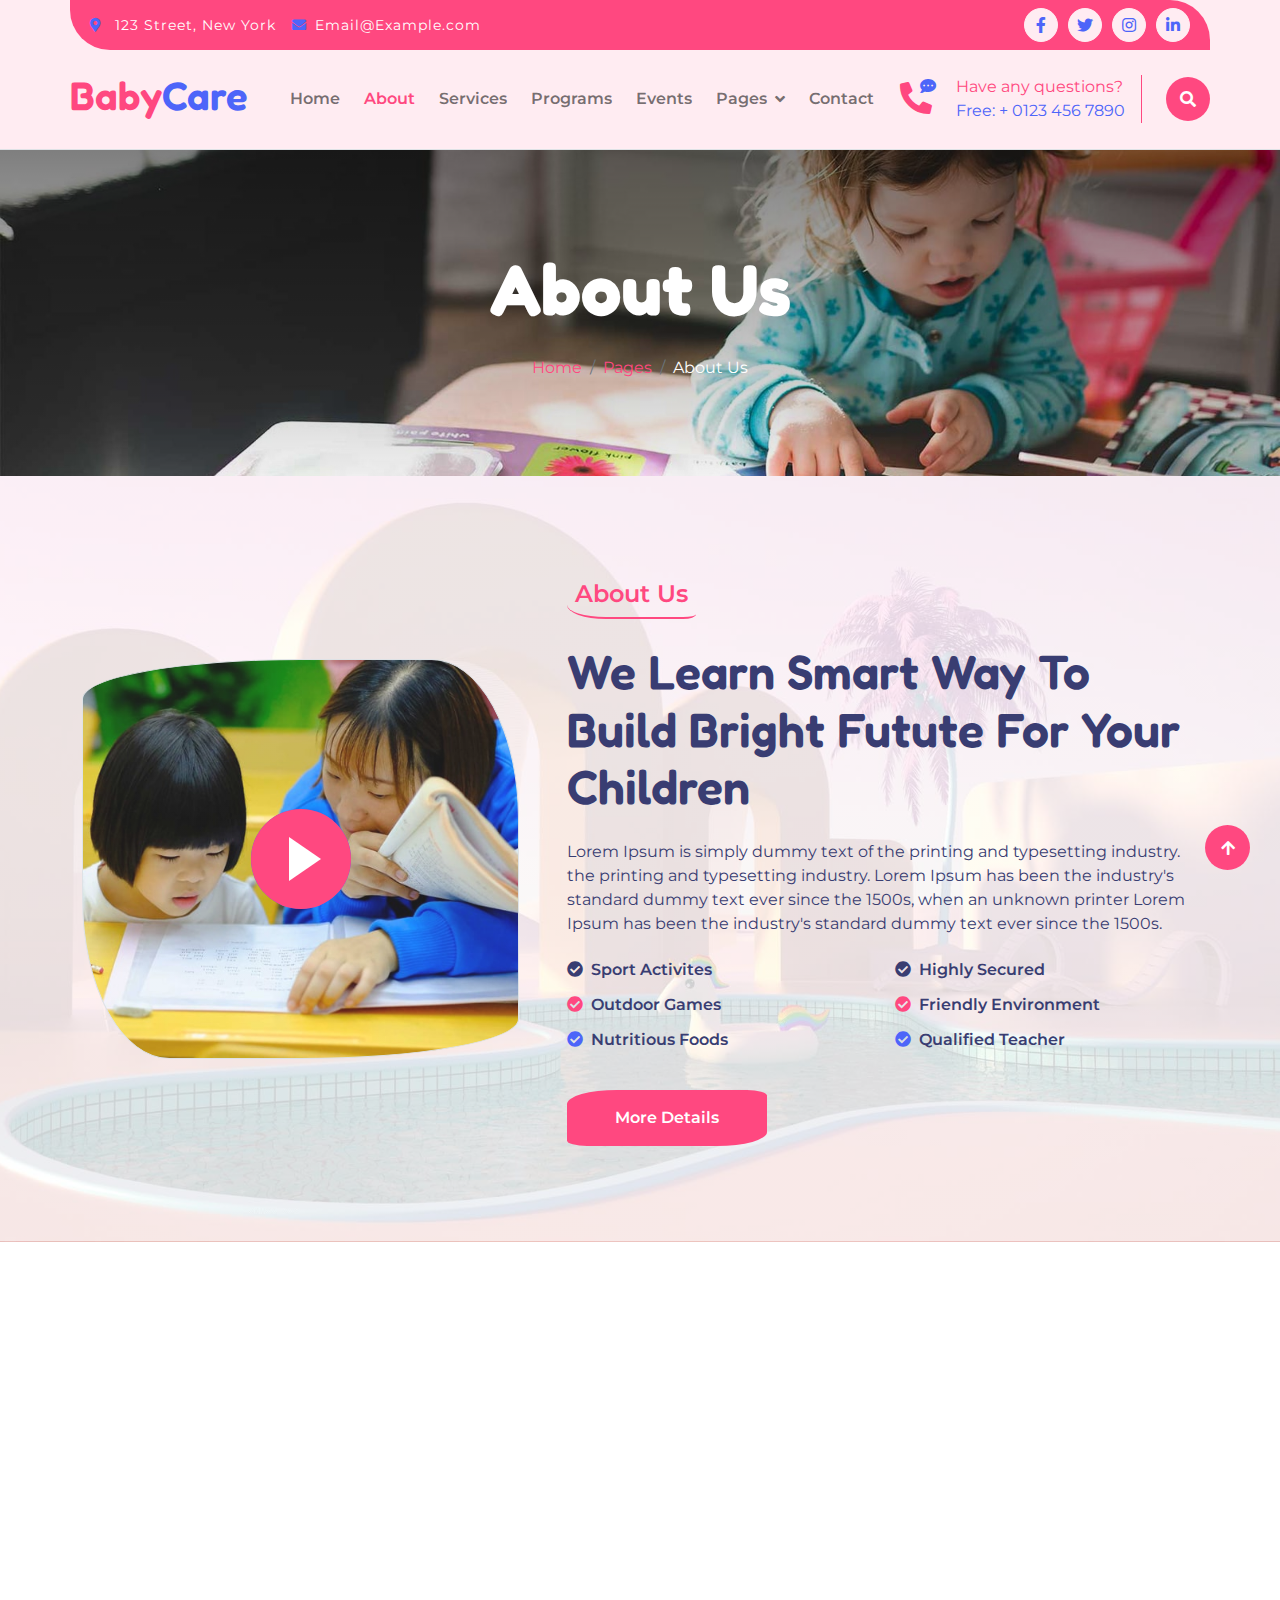
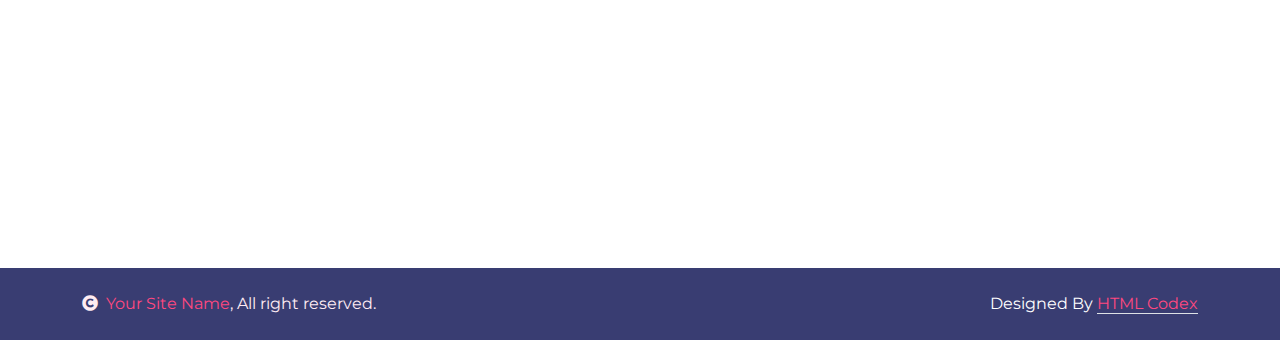
<file: about.html>
<!DOCTYPE html>
<html lang="en">

    <head>
        <meta charset="utf-8">
        <title>BabyCare - Daycare Website Template</title>
        <meta content="width=device-width, initial-scale=1.0" name="viewport">
        <meta content="" name="keywords">
        <meta content="" name="description">

        <!-- Google Web Fonts -->
        <link rel="preconnect" href="https://fonts.googleapis.com">
        <link rel="preconnect" href="https://fonts.gstatic.com" crossorigin>
        <link href="https://fonts.googleapis.com/css2?family=Fredoka:wght@600;700&family=Montserrat:wght@200;400;600&display=swap" rel="stylesheet"> 

        <!-- Icon Font Stylesheet -->
        <link rel="stylesheet" href="https://use.fontawesome.com/releases/v5.15.4/css/all.css"/>
        <link href="https://cdn.jsdelivr.net/npm/bootstrap-icons@1.4.1/font/bootstrap-icons.css" rel="stylesheet">

        <!-- Libraries Stylesheet -->
        <link href="lib/animate/animate.min.css" rel="stylesheet">
        <link href="lib/lightbox/css/lightbox.min.css" rel="stylesheet">
        <link href="lib/owlcarousel/assets/owl.carousel.min.css" rel="stylesheet">

        <!-- Customized Bootstrap Stylesheet -->
        <link href="css/bootstrap.min.css" rel="stylesheet">

        <!-- Template Stylesheet -->
        <link href="css/style.css" rel="stylesheet">

        

    </head>

    <body>

        <!-- Spinner Start -->
        <div id="spinner" class="show w-100 vh-100 bg-white position-fixed translate-middle top-50 start-50  d-flex align-items-center justify-content-center">
            <div class="spinner-grow text-primary" role="status"></div>
        </div>
        <!-- Spinner End -->


        <!-- Navbar start -->
        <div class="container-fluid border-bottom bg-light wow fadeIn" data-wow-delay="0.1s">
            <div class="container topbar bg-primary d-none d-lg-block py-2" style="border-radius: 0 40px">
                <div class="d-flex justify-content-between">
                    <div class="top-info ps-2">
                        <small class="me-3"><i class="fas fa-map-marker-alt me-2 text-secondary"></i> <a href="#" class="text-white">123 Street, New York</a></small>
                        <small class="me-3"><i class="fas fa-envelope me-2 text-secondary"></i><a href="#" class="text-white">Email@Example.com</a></small>
                    </div>
                    <div class="top-link pe-2">
                        <a href="" class="btn btn-light btn-sm-square rounded-circle"><i class="fab fa-facebook-f text-secondary"></i></a>
                        <a href="" class="btn btn-light btn-sm-square rounded-circle"><i class="fab fa-twitter text-secondary"></i></a>
                        <a href="" class="btn btn-light btn-sm-square rounded-circle"><i class="fab fa-instagram text-secondary"></i></a>
                        <a href="" class="btn btn-light btn-sm-square rounded-circle me-0"><i class="fab fa-linkedin-in text-secondary"></i></a>
                    </div>
                </div>
            </div>
            <div class="container px-0">
                <nav class="navbar navbar-light navbar-expand-xl py-3">
                    <a href="index.html" class="navbar-brand"><h1 class="text-primary display-6">Baby<span class="text-secondary">Care</span></h1></a>
                    <button class="navbar-toggler py-2 px-3" type="button" data-bs-toggle="collapse" data-bs-target="#navbarCollapse">
                        <span class="fa fa-bars text-primary"></span>
                    </button>
                    <div class="collapse navbar-collapse" id="navbarCollapse">
                        <div class="navbar-nav mx-auto">
                            <a href="index.html" class="nav-item nav-link">Home</a>
                            <a href="about.html" class="nav-item nav-link active">About</a>
                            <a href="service.html" class="nav-item nav-link">Services</a>
                            <a href="program.html" class="nav-item nav-link">Programs</a>
                            <a href="event.html" class="nav-item nav-link">Events</a>
                            <div class="nav-item dropdown">
                                <a href="#" class="nav-link dropdown-toggle" data-bs-toggle="dropdown">Pages</a>
                                <div class="dropdown-menu m-0 bg-secondary rounded-0">
                                    <a href="blog.html" class="dropdown-item">Our Blog</a>
                                    <a href="team.html" class="dropdown-item">Our Team</a>
                                    <a href="testimonial.html" class="dropdown-item">Testimonial</a>
                                    <a href="404.html" class="dropdown-item">404 Page</a>
                                </div>
                            </div>
                            <a href="contact.html" class="nav-item nav-link">Contact</a>
                        </div>
                        <div class="d-flex me-4">
                            <div id="phone-tada" class="d-flex align-items-center justify-content-center">
                                <a href="" class="position-relative wow tada" data-wow-delay=".9s" >
                                    <i class="fa fa-phone-alt text-primary fa-2x me-4"></i>
                                    <div class="position-absolute" style="top: -7px; left: 20px;">
                                        <span><i class="fa fa-comment-dots text-secondary"></i></span>
                                    </div>
                                </a>
                            </div>
                            <div class="d-flex flex-column pe-3 border-end border-primary">
                                <span class="text-primary">Have any questions?</span>
                                <a href="#"><span class="text-secondary">Free: + 0123 456 7890</span></a>
                            </div>
                        </div>
                        <button class="btn-search btn btn-primary btn-md-square rounded-circle" data-bs-toggle="modal" data-bs-target="#searchModal"><i class="fas fa-search text-white"></i></button>
                    </div>
                </nav>
            </div>
        </div>
        <!-- Navbar End -->


        <!-- Modal Search Start -->
        <div class="modal fade" id="searchModal" tabindex="-1" aria-labelledby="exampleModalLabel" aria-hidden="true">
            <div class="modal-dialog modal-fullscreen">
                <div class="modal-content rounded-0">
                    <div class="modal-header">
                        <h5 class="modal-title" id="exampleModalLabel">Search by keyword</h5>
                        <button type="button" class="btn-close" data-bs-dismiss="modal" aria-label="Close"></button>
                    </div>
                    <div class="modal-body d-flex align-items-center">
                        <div class="input-group w-75 mx-auto d-flex">
                            <input type="search" class="form-control p-3" placeholder="keywords" aria-describedby="search-icon-1">
                            <span id="search-icon-1" class="input-group-text p-3"><i class="fa fa-search"></i></span>
                        </div>
                    </div>
                </div>
            </div>
        </div>
        <!-- Modal Search End -->

        
        <!-- Page Header Start -->
        <div class="container-fluid page-header py-5 wow fadeIn" data-wow-delay="0.1s">
            <div class="container text-center py-5">
                <h1 class="display-2 text-white mb-4">About Us</h1>
                <nav aria-label="breadcrumb">
                    <ol class="breadcrumb justify-content-center mb-0">
                        <li class="breadcrumb-item"><a href="#">Home</a></li>
                        <li class="breadcrumb-item"><a href="#">Pages</a></li>
                        <li class="breadcrumb-item text-white" aria-current="page">About Us</li>
                    </ol>
                </nav>
            </div>
        </div>
        <!-- Page Header End -->


        <!-- About Start -->
        <div class="container-fluid py-5 about bg-light">
            <div class="container py-5">
                <div class="row g-5 align-items-center">
                    <div class="col-lg-5 wow fadeIn" data-wow-delay="0.1s">
                        <div class="video border">
                            <button type="button" class="btn btn-play" data-bs-toggle="modal" data-src="https://www.youtube.com/embed/DWRcNpR6Kdc" data-bs-target="#videoModal">
                                <span></span>
                            </button>
                        </div>
                    </div>
                    <div class="col-lg-7 wow fadeIn" data-wow-delay="0.3s">
                        <h4 class="text-primary mb-4 border-bottom border-primary border-2 d-inline-block p-2 title-border-radius">About Us</h4>
                        <h1 class="text-dark mb-4 display-5">We Learn Smart Way To Build Bright Futute For Your Children</h1>
                        <p class="text-dark mb-4">Lorem Ipsum is simply dummy text of the printing and typesetting industry. the printing and typesetting industry. Lorem Ipsum has been the industry's standard dummy text ever since the 1500s, when an unknown printer Lorem Ipsum has been the industry's standard dummy text ever since the 1500s.
                        </p>
                        <div class="row mb-4">
                            <div class="col-lg-6">
                                <h6 class="mb-3"><i class="fas fa-check-circle me-2"></i>Sport Activites</h6>
                                <h6 class="mb-3"><i class="fas fa-check-circle me-2 text-primary"></i>Outdoor Games</h6>
                                <h6 class="mb-3"><i class="fas fa-check-circle me-2 text-secondary"></i>Nutritious Foods</h6>
                            </div>
                            <div class="col-lg-6">
                                <h6 class="mb-3"><i class="fas fa-check-circle me-2"></i>Highly Secured</h6>
                                <h6 class="mb-3"><i class="fas fa-check-circle me-2 text-primary"></i>Friendly Environment</h6>
                                <h6><i class="fas fa-check-circle me-2 text-secondary"></i>Qualified Teacher</h6>
                            </div>
                        </div>
                        <a href="" class="btn btn-primary px-5 py-3 btn-border-radius">More Details</a>
                    </div>
                </div>
            </div>
        </div>
        <!-- Modal Video -->
        <div class="modal fade" id="videoModal" tabindex="-1" aria-labelledby="exampleModalLabel" aria-hidden="true">
            <div class="modal-dialog">
                <div class="modal-content rounded-0">
                    <div class="modal-header">
                        <h5 class="modal-title" id="exampleModalLabel">Youtube Video</h5>
                        <button type="button" class="btn-close" data-bs-dismiss="modal" aria-label="Close"></button>
                    </div>
                    <div class="modal-body">
                        <!-- 16:9 aspect ratio -->
                        <div class="ratio ratio-16x9">
                            <iframe class="embed-responsive-item" src="" id="video" allowfullscreen allowscriptaccess="always"
                                allow="autoplay"></iframe>
                        </div>
                    </div>
                </div>
            </div>
        </div>
        <!-- About End -->


        <!-- Footer Start -->
        <div class="container-fluid footer py-5 wow fadeIn" data-wow-delay="0.1s">
            <div class="container py-5">
                <div class="row g-5">
                    <div class="col-md-6 col-lg-4 col-xl-3">
                        <div class="footer-item">
                            <h2 class="fw-bold mb-3"><span class="text-primary mb-0">Baby</span><span class="text-secondary">Care</span></h2>
                            <p class="mb-4">There cursus massa at urnaaculis estieSed aliquamellus vitae ultrs condmentum leo massamollis its estiegittis miristum.</p>
                            <div class="border border-primary p-3 rounded bg-light">
                                <h5 class="mb-3">Newsletter</h5>
                                <div class="position-relative mx-auto border border-primary rounded" style="max-width: 400px;">
                                    <input class="form-control border-0 w-100 py-3 ps-4 pe-5" type="text" placeholder="Your email">
                                    <button type="button" class="btn btn-primary py-2 position-absolute top-0 end-0 mt-2 me-2 text-white">SignUp</button>
                                </div>
                            </div>
                        </div>
                    </div>
                    <div class="col-md-6 col-lg-4 col-xl-3">
                        <div class="footer-item">
                            <div class="d-flex flex-column p-4 ps-5 text-dark border border-primary" 
                            style="border-radius: 50% 20% / 10% 40%;">
                                <p>Monday: 8am to 5pm</p>
                                <p>Tuesday: 8am to 5pm</p>
                                <p>Wednes: 8am to 5pm</p>
                                <p>Thursday: 8am to 5pm</p>
                                <p>Friday: 8am to 5pm</p>
                                <p>Saturday: 8am to 5pm</p>
                                <p class="mb-0">Sunday: Closed</p>
                            </div>
                        </div>
                    </div>
                    <div class="col-md-6 col-lg-4 col-xl-3">
                        <div class="footer-item">
                            <h4 class="text-primary mb-4 border-bottom border-primary border-2 d-inline-block p-2 title-border-radius">LOCATION</h4>
                            <div class="d-flex flex-column align-items-start">
                                <a href="" class="text-body mb-4"><i class="fa fa-map-marker-alt text-primary me-2"></i> 104 North tower New York, USA</a>
                                <a href="" class="text-start rounded-0 text-body mb-4"><i class="fa fa-phone-alt text-primary me-2"></i> (+012) 3456 7890 123</a>
                                <a href="" class="text-start rounded-0 text-body mb-4"><i class="fas fa-envelope text-primary me-2"></i> exampleemail@gmail.com</a>
                                <a href="" class="text-start rounded-0 text-body mb-4"><i class="fa fa-clock text-primary me-2"></i> 26/7 Hours Service</a>
                                <div class="footer-icon d-flex">
                                    <a class="btn btn-primary btn-sm-square me-3 rounded-circle text-white" href=""><i class="fab fa-facebook-f"></i></a>
                                    <a class="btn btn-primary btn-sm-square me-3 rounded-circle text-white" href=""><i class="fab fa-twitter"></i></a>
                                    <a href="#" class="btn btn-primary btn-sm-square me-3 rounded-circle text-white"><i class="fab fa-instagram"></i></a>
                                    <a href="#" class="btn btn-primary btn-sm-square rounded-circle text-white"><i class="fab fa-linkedin-in"></i></a>
                                </div>
                            </div>
                        </div>
                    </div>
                    <div class="col-md-6 col-lg-4 col-xl-3">
                        <div class="footer-item">
                            <h4 class="text-primary mb-4 border-bottom border-primary border-2 d-inline-block p-2 title-border-radius">OUR GALLARY</h4>
                            <div class="row g-3">
                                <div class="col-4">
                                    <div class="footer-galary-img rounded-circle border border-primary">
                                        <img src="img/galary-1.jpg" class="img-fluid rounded-circle p-2" alt="">
                                    </div>
                               </div>
                               <div class="col-4">
                                    <div class="footer-galary-img rounded-circle border border-primary">
                                        <img src="img/galary-2.jpg" class="img-fluid rounded-circle p-2" alt="">
                                    </div>
                               </div>
                                <div class="col-4">
                                    <div class="footer-galary-img rounded-circle border border-primary">
                                        <img src="img/galary-3.jpg" class="img-fluid rounded-circle p-2" alt="">
                                    </div>
                               </div>
                                <div class="col-4">
                                    <div class="footer-galary-img rounded-circle border border-primary">
                                        <img src="img/galary-4.jpg" class="img-fluid rounded-circle p-2" alt="">
                                    </div>
                               </div>
                                <div class="col-4">
                                    <div class="footer-galary-img rounded-circle border border-primary">
                                        <img src="img/galary-5.jpg" class="img-fluid rounded-circle p-2" alt="">
                                    </div>
                               </div>
                                <div class="col-4">
                                    <div class="footer-galary-img rounded-circle border border-primary">
                                        <img src="img/galary-6.jpg" class="img-fluid rounded-circle p-2" alt="">
                                    </div>
                               </div>
                            </div>
                        </div>
                    </div>
                </div>
            </div>
        </div>
        <!-- Footer End -->


        <!-- Copyright Start -->
        <div class="container-fluid copyright bg-dark py-4">
            <div class="container">
                <div class="row">
                    <div class="col-md-6 text-center text-md-start mb-3 mb-md-0">
                        <span class="text-light"><a href="#"><i class="fas fa-copyright text-light me-2"></i>Your Site Name</a>, All right reserved.</span>
                    </div>
                    <div class="col-md-6 my-auto text-center text-md-end text-white">
                        <!--/*** This template is free as long as you keep the below author’s credit link/attribution link/backlink. ***/-->
                        <!--/*** If you'd like to use the template without the below author’s credit link/attribution link/backlink, ***/-->
                        <!--/*** you can purchase the Credit Removal License from "https://htmlcodex.com/credit-removal". ***/-->
                        Designed By <a class="border-bottom" href="https://htmlcodex.com">HTML Codex</a>
                    </div>
                </div>
            </div>
        </div>
        <!-- Copyright End -->


        <!-- Back to Top -->
        <a href="#" class="btn btn-primary border-3 border-primary rounded-circle back-to-top"><i class="fa fa-arrow-up"></i></a>   

        
    <!-- JavaScript Libraries -->
    <script src="https://ajax.googleapis.com/ajax/libs/jquery/3.6.4/jquery.min.js"></script>
    <script src="https://cdn.jsdelivr.net/npm/bootstrap@5.0.0/dist/js/bootstrap.bundle.min.js"></script>
    <script src="lib/wow/wow.min.js"></script>
    <script src="lib/easing/easing.min.js"></script>
    <script src="lib/waypoints/waypoints.min.js"></script>
    <script src="lib/lightbox/js/lightbox.min.js"></script>
    <script src="lib/owlcarousel/owl.carousel.min.js"></script>

    <!-- Template Javascript -->
    <script src="js/main.js"></script>
    </body>

</html>
</file>
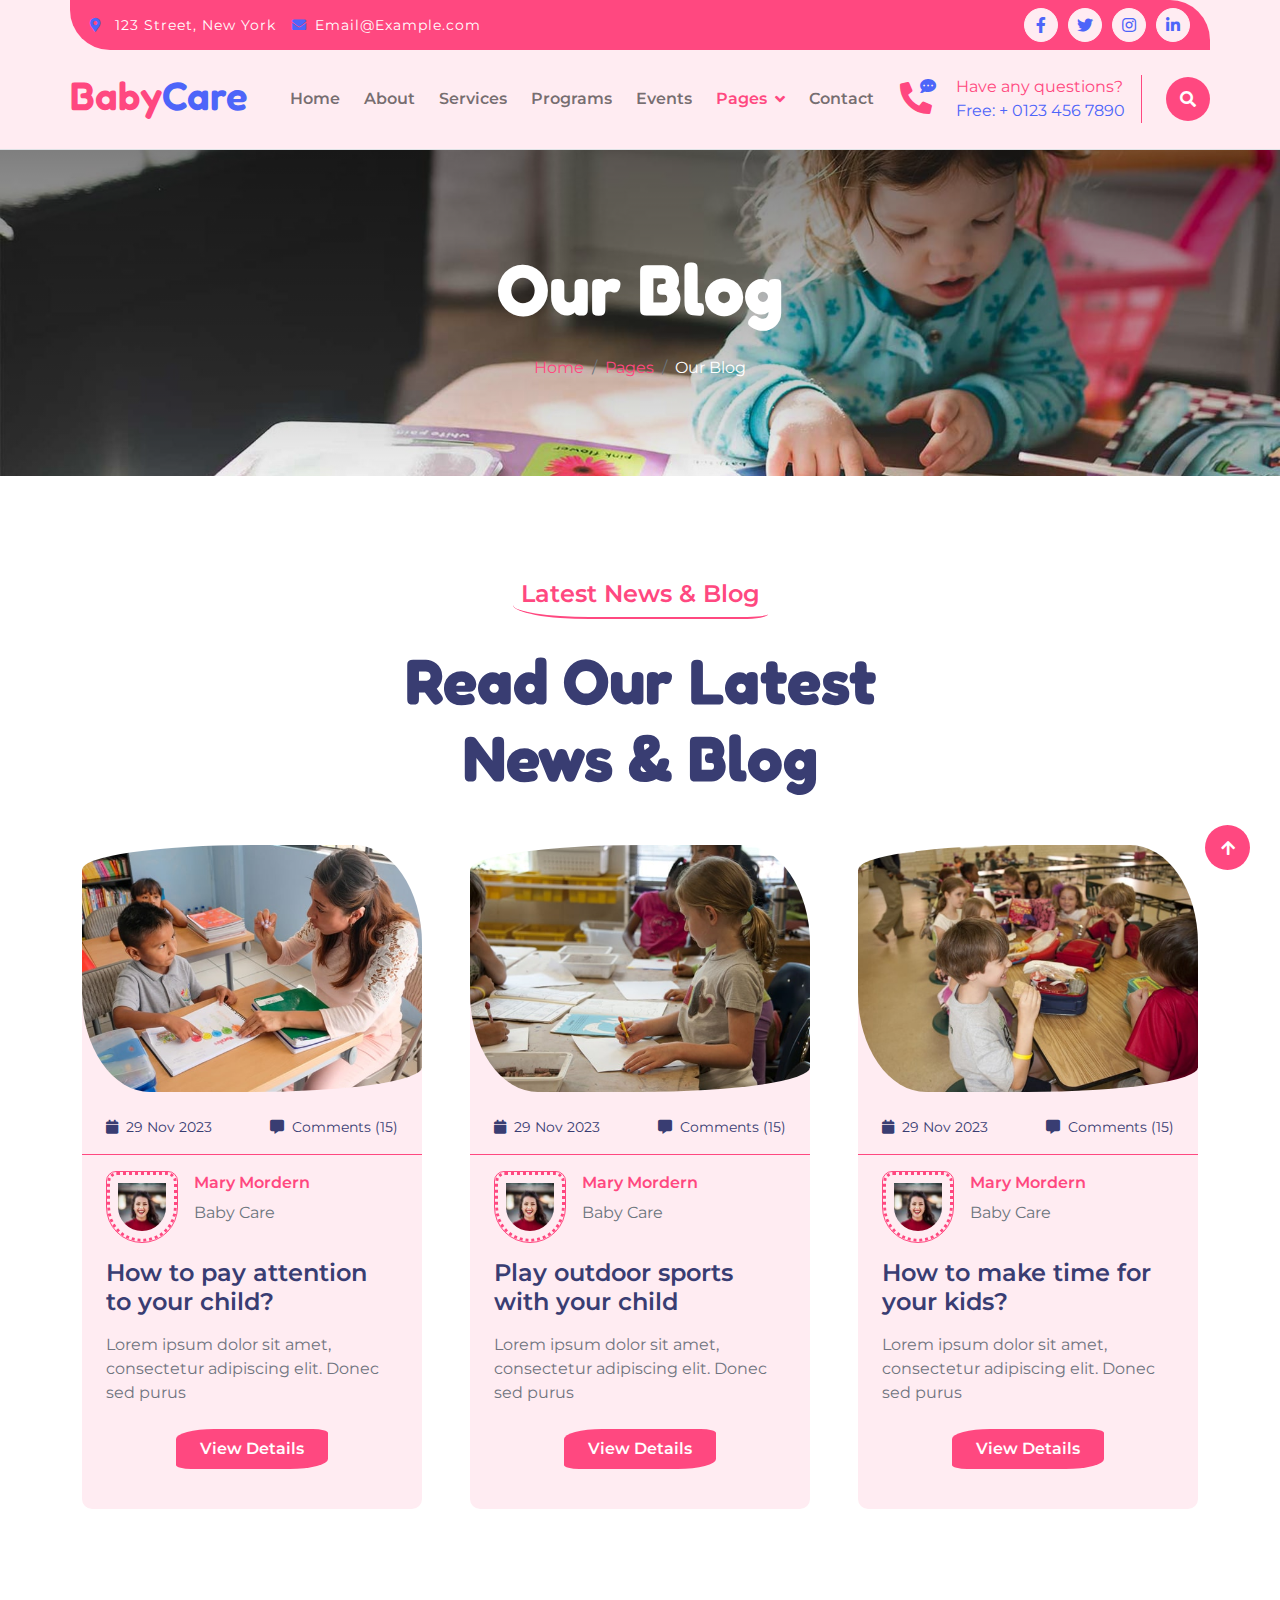
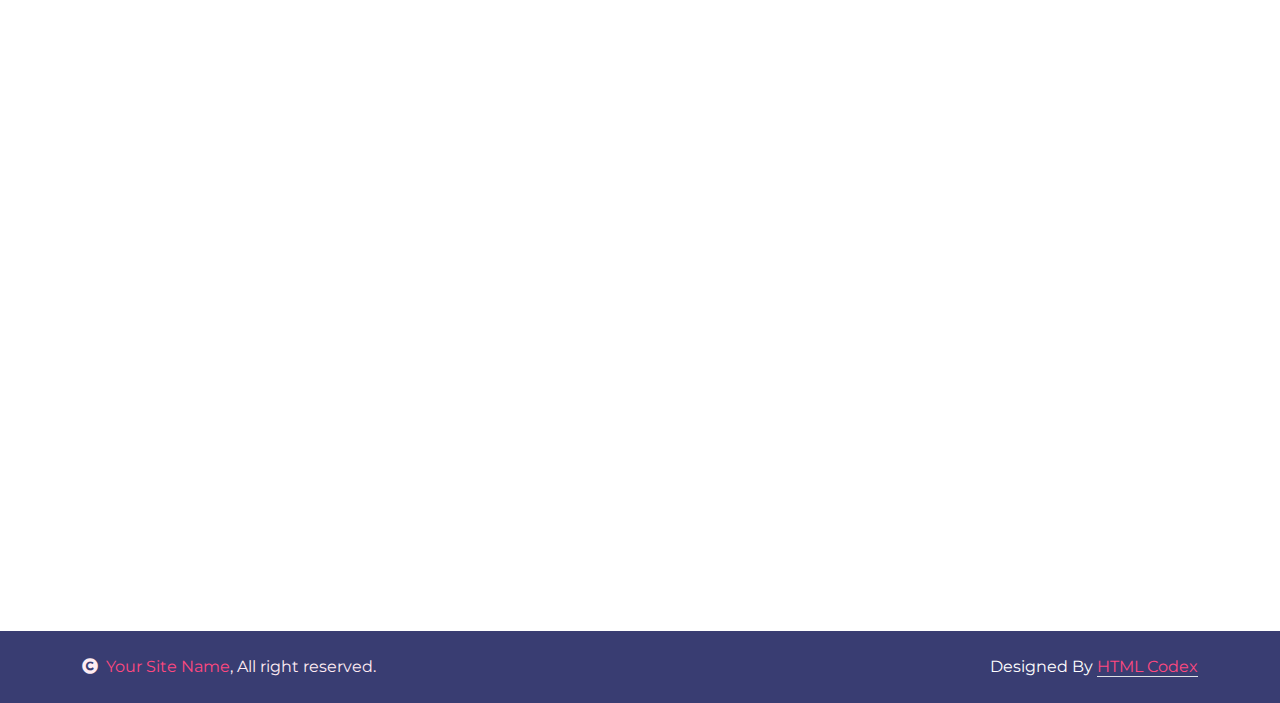
<file: blog.html>
<!DOCTYPE html>
<html lang="en">

    <head>
        <meta charset="utf-8">
        <title>BabyCare - Daycare Website Template</title>
        <meta content="width=device-width, initial-scale=1.0" name="viewport">
        <meta content="" name="keywords">
        <meta content="" name="description">

        <!-- Google Web Fonts -->
        <link rel="preconnect" href="https://fonts.googleapis.com">
        <link rel="preconnect" href="https://fonts.gstatic.com" crossorigin>
        <link href="https://fonts.googleapis.com/css2?family=Fredoka:wght@600;700&family=Montserrat:wght@200;400;600&display=swap" rel="stylesheet"> 

        <!-- Icon Font Stylesheet -->
        <link rel="stylesheet" href="https://use.fontawesome.com/releases/v5.15.4/css/all.css"/>
        <link href="https://cdn.jsdelivr.net/npm/bootstrap-icons@1.4.1/font/bootstrap-icons.css" rel="stylesheet">

        <!-- Libraries Stylesheet -->
        <link href="lib/animate/animate.min.css" rel="stylesheet">
        <link href="lib/lightbox/css/lightbox.min.css" rel="stylesheet">
        <link href="lib/owlcarousel/assets/owl.carousel.min.css" rel="stylesheet">

        <!-- Customized Bootstrap Stylesheet -->
        <link href="css/bootstrap.min.css" rel="stylesheet">

        <!-- Template Stylesheet -->
        <link href="css/style.css" rel="stylesheet">

        

    </head>

    <body>

        <!-- Spinner Start -->
        <div id="spinner" class="show w-100 vh-100 bg-white position-fixed translate-middle top-50 start-50  d-flex align-items-center justify-content-center">
            <div class="spinner-grow text-primary" role="status"></div>
        </div>
        <!-- Spinner End -->


        <!-- Navbar start -->
        <div class="container-fluid border-bottom bg-light wow fadeIn" data-wow-delay="0.1s">
            <div class="container topbar bg-primary d-none d-lg-block py-2" style="border-radius: 0 40px">
                <div class="d-flex justify-content-between">
                    <div class="top-info ps-2">
                        <small class="me-3"><i class="fas fa-map-marker-alt me-2 text-secondary"></i> <a href="#" class="text-white">123 Street, New York</a></small>
                        <small class="me-3"><i class="fas fa-envelope me-2 text-secondary"></i><a href="#" class="text-white">Email@Example.com</a></small>
                    </div>
                    <div class="top-link pe-2">
                        <a href="" class="btn btn-light btn-sm-square rounded-circle"><i class="fab fa-facebook-f text-secondary"></i></a>
                        <a href="" class="btn btn-light btn-sm-square rounded-circle"><i class="fab fa-twitter text-secondary"></i></a>
                        <a href="" class="btn btn-light btn-sm-square rounded-circle"><i class="fab fa-instagram text-secondary"></i></a>
                        <a href="" class="btn btn-light btn-sm-square rounded-circle me-0"><i class="fab fa-linkedin-in text-secondary"></i></a>
                    </div>
                </div>
            </div>
            <div class="container px-0">
                <nav class="navbar navbar-light navbar-expand-xl py-3">
                    <a href="index.html" class="navbar-brand"><h1 class="text-primary display-6">Baby<span class="text-secondary">Care</span></h1></a>
                    <button class="navbar-toggler py-2 px-3" type="button" data-bs-toggle="collapse" data-bs-target="#navbarCollapse">
                        <span class="fa fa-bars text-primary"></span>
                    </button>
                    <div class="collapse navbar-collapse" id="navbarCollapse">
                        <div class="navbar-nav mx-auto">
                            <a href="index.html" class="nav-item nav-link">Home</a>
                            <a href="about.html" class="nav-item nav-link">About</a>
                            <a href="service.html" class="nav-item nav-link">Services</a>
                            <a href="program.html" class="nav-item nav-link">Programs</a>
                            <a href="event.html" class="nav-item nav-link">Events</a>
                            <div class="nav-item dropdown">
                                <a href="#" class="nav-link dropdown-toggle active" data-bs-toggle="dropdown">Pages</a>
                                <div class="dropdown-menu m-0 bg-secondary rounded-0">
                                    <a href="blog.html" class="dropdown-item active">Our Blog</a>
                                    <a href="team.html" class="dropdown-item">Our Team</a>
                                    <a href="testimonial.html" class="dropdown-item">Testimonial</a>
                                    <a href="404.html" class="dropdown-item">404 Page</a>
                                </div>
                            </div>
                            <a href="contact.html" class="nav-item nav-link">Contact</a>
                        </div>
                        <div class="d-flex me-4">
                            <div id="phone-tada" class="d-flex align-items-center justify-content-center">
                                <a href="" class="position-relative wow tada" data-wow-delay=".9s" >
                                    <i class="fa fa-phone-alt text-primary fa-2x me-4"></i>
                                    <div class="position-absolute" style="top: -7px; left: 20px;">
                                        <span><i class="fa fa-comment-dots text-secondary"></i></span>
                                    </div>
                                </a>
                            </div>
                            <div class="d-flex flex-column pe-3 border-end border-primary">
                                <span class="text-primary">Have any questions?</span>
                                <a href="#"><span class="text-secondary">Free: + 0123 456 7890</span></a>
                            </div>
                        </div>
                        <button class="btn-search btn btn-primary btn-md-square rounded-circle" data-bs-toggle="modal" data-bs-target="#searchModal"><i class="fas fa-search text-white"></i></button>
                    </div>
                </nav>
            </div>
        </div>
        <!-- Navbar End -->


        <!-- Modal Search Start -->
        <div class="modal fade" id="searchModal" tabindex="-1" aria-labelledby="exampleModalLabel" aria-hidden="true">
            <div class="modal-dialog modal-fullscreen">
                <div class="modal-content rounded-0">
                    <div class="modal-header">
                        <h5 class="modal-title" id="exampleModalLabel">Search by keyword</h5>
                        <button type="button" class="btn-close" data-bs-dismiss="modal" aria-label="Close"></button>
                    </div>
                    <div class="modal-body d-flex align-items-center">
                        <div class="input-group w-75 mx-auto d-flex">
                            <input type="search" class="form-control p-3" placeholder="keywords" aria-describedby="search-icon-1">
                            <span id="search-icon-1" class="input-group-text p-3"><i class="fa fa-search"></i></span>
                        </div>
                    </div>
                </div>
            </div>
        </div>
        <!-- Modal Search End -->

        
        <!-- Page Header Start -->
        <div class="container-fluid page-header py-5 wow fadeIn" data-wow-delay="0.1s">
            <div class="container text-center py-5">
                <h1 class="display-2 text-white mb-4">Our Blog</h1>
                <nav aria-label="breadcrumb">
                    <ol class="breadcrumb justify-content-center mb-0">
                        <li class="breadcrumb-item"><a href="#">Home</a></li>
                        <li class="breadcrumb-item"><a href="#">Pages</a></li>
                        <li class="breadcrumb-item text-white" aria-current="page">Our Blog</li>
                    </ol>
                </nav>
            </div>
        </div>
        <!-- Page Header End -->


        <!-- Blog Start-->
        <div class="container-fluid blog py-5">
            <div class="container py-5">
                <div class="mx-auto text-center wow fadeIn" data-wow-delay="0.1s" style="max-width: 600px;">
                    <h4 class="text-primary mb-4 border-bottom border-primary border-2 d-inline-block p-2 title-border-radius">Latest News & Blog</h4>
                    <h1 class="mb-5 display-3">Read Our Latest News & Blog</h1>
                </div>
                <div class="row g-5 justify-content-center">
                    <div class="col-md-6 col-lg-6 col-xl-4 wow fadeIn" data-wow-delay="0.1s">
                        <div class="blog-item rounded-bottom">
                            <div class="blog-img overflow-hidden position-relative img-border-radius">
                                <img src="img/blog-1.jpg" class="img-fluid w-100" alt="Image">
                            </div>
                            <div class="d-flex justify-content-between px-4 py-3 bg-light border-bottom border-primary blog-date-comments">
                                <small class="text-dark"><i class="fas fa-calendar me-1 text-dark"></i> 29 Nov 2023</small>
                                <small class="text-dark"><i class="fas fa-comment-alt me-1 text-dark"></i> Comments (15)</small>
                            </div>
                            <div class="blog-content d-flex align-items-center px-4 py-3 bg-light">
                                <div class="overflow-hidden rounded-circle rounded-top border border-primary">
                                    <img src="img/program-teacher.jpg" class="img-fluid rounded-circle p-2 rounded-top" alt="Image" style="width: 70px; height: 70px; border-style: dotted; border-color: var(--bs-primary) !important;">
                                </div>
                                <div class="ms-3">
                                    <h6 class="text-primary">Mary Mordern</h6>
                                    <p class="text-muted">Baby Care</p>
                                </div>
                            </div>
                            <div class="px-4 pb-4 bg-light rounded-bottom">
                                <div class="blog-text-inner">
                                    <a href="#" class="h4">How to pay attention to your child?</a>
                                    <p class="mt-3 mb-4">Lorem ipsum dolor sit amet, consectetur adipiscing elit. Donec sed purus</p>
                                </div>
                                <div class="text-center">
                                    <a href="#" class="btn btn-primary text-white px-4 py-2 mb-3 btn-border-radius">View Details</a>
                                </div>
                            </div>
                        </div>
                    </div>
                    <div class="col-md-6 col-lg-6 col-xl-4 wow fadeIn" data-wow-delay="0.3s">
                        <div class="blog-item rounded-bottom">
                            <div class="blog-img overflow-hidden position-relative img-border-radius">
                                <img src="img/blog-2.jpg" class="img-fluid w-100" alt="Image">
                            </div>
                            <div class="d-flex justify-content-between px-4 py-3 bg-light border-bottom border-primary blog-date-comments">
                                <small class="text-dark"><i class="fas fa-calendar me-1 text-dark"></i> 29 Nov 2023</small>
                                <small class="text-dark"><i class="fas fa-comment-alt me-1 text-dark"></i> Comments (15)</small>
                            </div>
                            <div class="blog-content d-flex align-items-center px-4 py-3 bg-light">
                                <div class="overflow-hidden rounded-circle rounded-top border border-primary">
                                    <img src="img/program-teacher.jpg" class="img-fluid rounded-circle p-2 rounded-top" alt="" style="width: 70px; height: 70px; border-style: dotted; border-color: var(--bs-primary) !important;">
                                </div>
                                <div class="ms-3">
                                    <h6 class="text-primary">Mary Mordern</h6>
                                    <p class="text-muted">Baby Care</p>
                                </div>
                            </div>
                            <div class="px-4 pb-4 bg-light rounded-bottom">
                                <div class="blog-text-inner">
                                    <a href="#" class="h4">Play outdoor sports with your child</a>
                                    <p class="mt-3 mb-4">Lorem ipsum dolor sit amet, consectetur adipiscing elit. Donec sed purus</p>
                                </div>
                                <div class="text-center">
                                    <a href="#" class="btn btn-primary text-white px-4 py-2 mb-3 btn-border-radius">View Details</a>
                                </div>
                            </div>
                        </div>
                    </div>
                    <div class="col-md-6 col-lg-6 col-xl-4 wow fadeIn" data-wow-delay="0.5s">
                        <div class="blog-item rounded-bottom">
                            <div class="blog-img overflow-hidden position-relative img-border-radius">
                                <img src="img/blog-3.jpg" class="img-fluid w-100" alt="Image">
                            </div>
                            <div class="d-flex justify-content-between px-4 py-3 bg-light border-bottom border-primary blog-date-comments">
                                <small class="text-dark"><i class="fas fa-calendar me-1 text-dark"></i> 29 Nov 2023</small>
                                <small class="text-dark"><i class="fas fa-comment-alt me-1 text-dark"></i> Comments (15)</small>
                            </div>
                            <div class="blog-content d-flex align-items-center px-4 py-3 bg-light">
                                <div class="overflow-hidden rounded-circle rounded-top border border-primary">
                                    <img src="img/program-teacher.jpg" class="img-fluid rounded-circle p-2 rounded-top" alt="" style="width: 70px; height: 70px; border-style: dotted; border-color: var(--bs-primary) !important;">
                                </div>
                                <div class="ms-3">
                                    <h6 class="text-primary">Mary Mordern</h6>
                                    <p class="text-muted">Baby Care</p>
                                </div>
                            </div>
                            <div class="px-4 pb-4 bg-light rounded-bottom">
                                <div class="blog-text-inner">
                                    <a href="#" class="h4">How to make time for your kids?</a>
                                    <p class="mt-3 mb-4">Lorem ipsum dolor sit amet, consectetur adipiscing elit. Donec sed purus</p>
                                </div>
                                <div class="text-center">
                                    <a href="#" class="btn btn-primary text-white px-4 py-2 mb-3 btn-border-radius">View Details</a>
                                </div>
                            </div>
                        </div>
                    </div>
                </div>
            </div>
        </div>
        <!-- Blog End-->


        <!-- Footer Start -->
        <div class="container-fluid footer py-5 wow fadeIn" data-wow-delay="0.1s">
            <div class="container py-5">
                <div class="row g-5">
                    <div class="col-md-6 col-lg-4 col-xl-3">
                        <div class="footer-item">
                            <h2 class="fw-bold mb-3"><span class="text-primary mb-0">Baby</span><span class="text-secondary">Care</span></h2>
                            <p class="mb-4">There cursus massa at urnaaculis estieSed aliquamellus vitae ultrs condmentum leo massamollis its estiegittis miristum.</p>
                            <div class="border border-primary p-3 rounded bg-light">
                                <h5 class="mb-3">Newsletter</h5>
                                <div class="position-relative mx-auto border border-primary rounded" style="max-width: 400px;">
                                    <input class="form-control border-0 w-100 py-3 ps-4 pe-5" type="text" placeholder="Your email">
                                    <button type="button" class="btn btn-primary py-2 position-absolute top-0 end-0 mt-2 me-2 text-white">SignUp</button>
                                </div>
                            </div>
                        </div>
                    </div>
                    <div class="col-md-6 col-lg-4 col-xl-3">
                        <div class="footer-item">
                            <div class="d-flex flex-column p-4 ps-5 text-dark border border-primary" 
                            style="border-radius: 50% 20% / 10% 40%;">
                                <p>Monday: 8am to 5pm</p>
                                <p>Tuesday: 8am to 5pm</p>
                                <p>Wednes: 8am to 5pm</p>
                                <p>Thursday: 8am to 5pm</p>
                                <p>Friday: 8am to 5pm</p>
                                <p>Saturday: 8am to 5pm</p>
                                <p class="mb-0">Sunday: Closed</p>
                            </div>
                        </div>
                    </div>
                    <div class="col-md-6 col-lg-4 col-xl-3">
                        <div class="footer-item">
                            <h4 class="text-primary mb-4 border-bottom border-primary border-2 d-inline-block p-2 title-border-radius">LOCATION</h4>
                            <div class="d-flex flex-column align-items-start">
                                <a href="" class="text-body mb-4"><i class="fa fa-map-marker-alt text-primary me-2"></i> 104 North tower New York, USA</a>
                                <a href="" class="text-start rounded-0 text-body mb-4"><i class="fa fa-phone-alt text-primary me-2"></i> (+012) 3456 7890 123</a>
                                <a href="" class="text-start rounded-0 text-body mb-4"><i class="fas fa-envelope text-primary me-2"></i> exampleemail@gmail.com</a>
                                <a href="" class="text-start rounded-0 text-body mb-4"><i class="fa fa-clock text-primary me-2"></i> 26/7 Hours Service</a>
                                <div class="footer-icon d-flex">
                                    <a class="btn btn-primary btn-sm-square me-3 rounded-circle text-white" href=""><i class="fab fa-facebook-f"></i></a>
                                    <a class="btn btn-primary btn-sm-square me-3 rounded-circle text-white" href=""><i class="fab fa-twitter"></i></a>
                                    <a href="#" class="btn btn-primary btn-sm-square me-3 rounded-circle text-white"><i class="fab fa-instagram"></i></a>
                                    <a href="#" class="btn btn-primary btn-sm-square rounded-circle text-white"><i class="fab fa-linkedin-in"></i></a>
                                </div>
                            </div>
                        </div>
                    </div>
                    <div class="col-md-6 col-lg-4 col-xl-3">
                        <div class="footer-item">
                            <h4 class="text-primary mb-4 border-bottom border-primary border-2 d-inline-block p-2 title-border-radius">OUR GALLARY</h4>
                            <div class="row g-3">
                                <div class="col-4">
                                    <div class="footer-galary-img rounded-circle border border-primary">
                                        <img src="img/galary-1.jpg" class="img-fluid rounded-circle p-2" alt="">
                                    </div>
                               </div>
                               <div class="col-4">
                                    <div class="footer-galary-img rounded-circle border border-primary">
                                        <img src="img/galary-2.jpg" class="img-fluid rounded-circle p-2" alt="">
                                    </div>
                               </div>
                                <div class="col-4">
                                    <div class="footer-galary-img rounded-circle border border-primary">
                                        <img src="img/galary-3.jpg" class="img-fluid rounded-circle p-2" alt="">
                                    </div>
                               </div>
                                <div class="col-4">
                                    <div class="footer-galary-img rounded-circle border border-primary">
                                        <img src="img/galary-4.jpg" class="img-fluid rounded-circle p-2" alt="">
                                    </div>
                               </div>
                                <div class="col-4">
                                    <div class="footer-galary-img rounded-circle border border-primary">
                                        <img src="img/galary-5.jpg" class="img-fluid rounded-circle p-2" alt="">
                                    </div>
                               </div>
                                <div class="col-4">
                                    <div class="footer-galary-img rounded-circle border border-primary">
                                        <img src="img/galary-6.jpg" class="img-fluid rounded-circle p-2" alt="">
                                    </div>
                               </div>
                            </div>
                        </div>
                    </div>
                </div>
            </div>
        </div>
        <!-- Footer End -->


        <!-- Copyright Start -->
        <div class="container-fluid copyright bg-dark py-4">
            <div class="container">
                <div class="row">
                    <div class="col-md-6 text-center text-md-start mb-3 mb-md-0">
                        <span class="text-light"><a href="#"><i class="fas fa-copyright text-light me-2"></i>Your Site Name</a>, All right reserved.</span>
                    </div>
                    <div class="col-md-6 my-auto text-center text-md-end text-white">
                        <!--/*** This template is free as long as you keep the below author’s credit link/attribution link/backlink. ***/-->
                        <!--/*** If you'd like to use the template without the below author’s credit link/attribution link/backlink, ***/-->
                        <!--/*** you can purchase the Credit Removal License from "https://htmlcodex.com/credit-removal". ***/-->
                        Designed By <a class="border-bottom" href="https://htmlcodex.com">HTML Codex</a>
                    </div>
                </div>
            </div>
        </div>
        <!-- Copyright End -->


        <!-- Back to Top -->
        <a href="#" class="btn btn-primary border-3 border-primary rounded-circle back-to-top"><i class="fa fa-arrow-up"></i></a>   

        
    <!-- JavaScript Libraries -->
    <script src="https://ajax.googleapis.com/ajax/libs/jquery/3.6.4/jquery.min.js"></script>
    <script src="https://cdn.jsdelivr.net/npm/bootstrap@5.0.0/dist/js/bootstrap.bundle.min.js"></script>
    <script src="lib/wow/wow.min.js"></script>
    <script src="lib/easing/easing.min.js"></script>
    <script src="lib/waypoints/waypoints.min.js"></script>
    <script src="lib/lightbox/js/lightbox.min.js"></script>
    <script src="lib/owlcarousel/owl.carousel.min.js"></script>

    <!-- Template Javascript -->
    <script src="js/main.js"></script>
    </body>

</html>
</file>
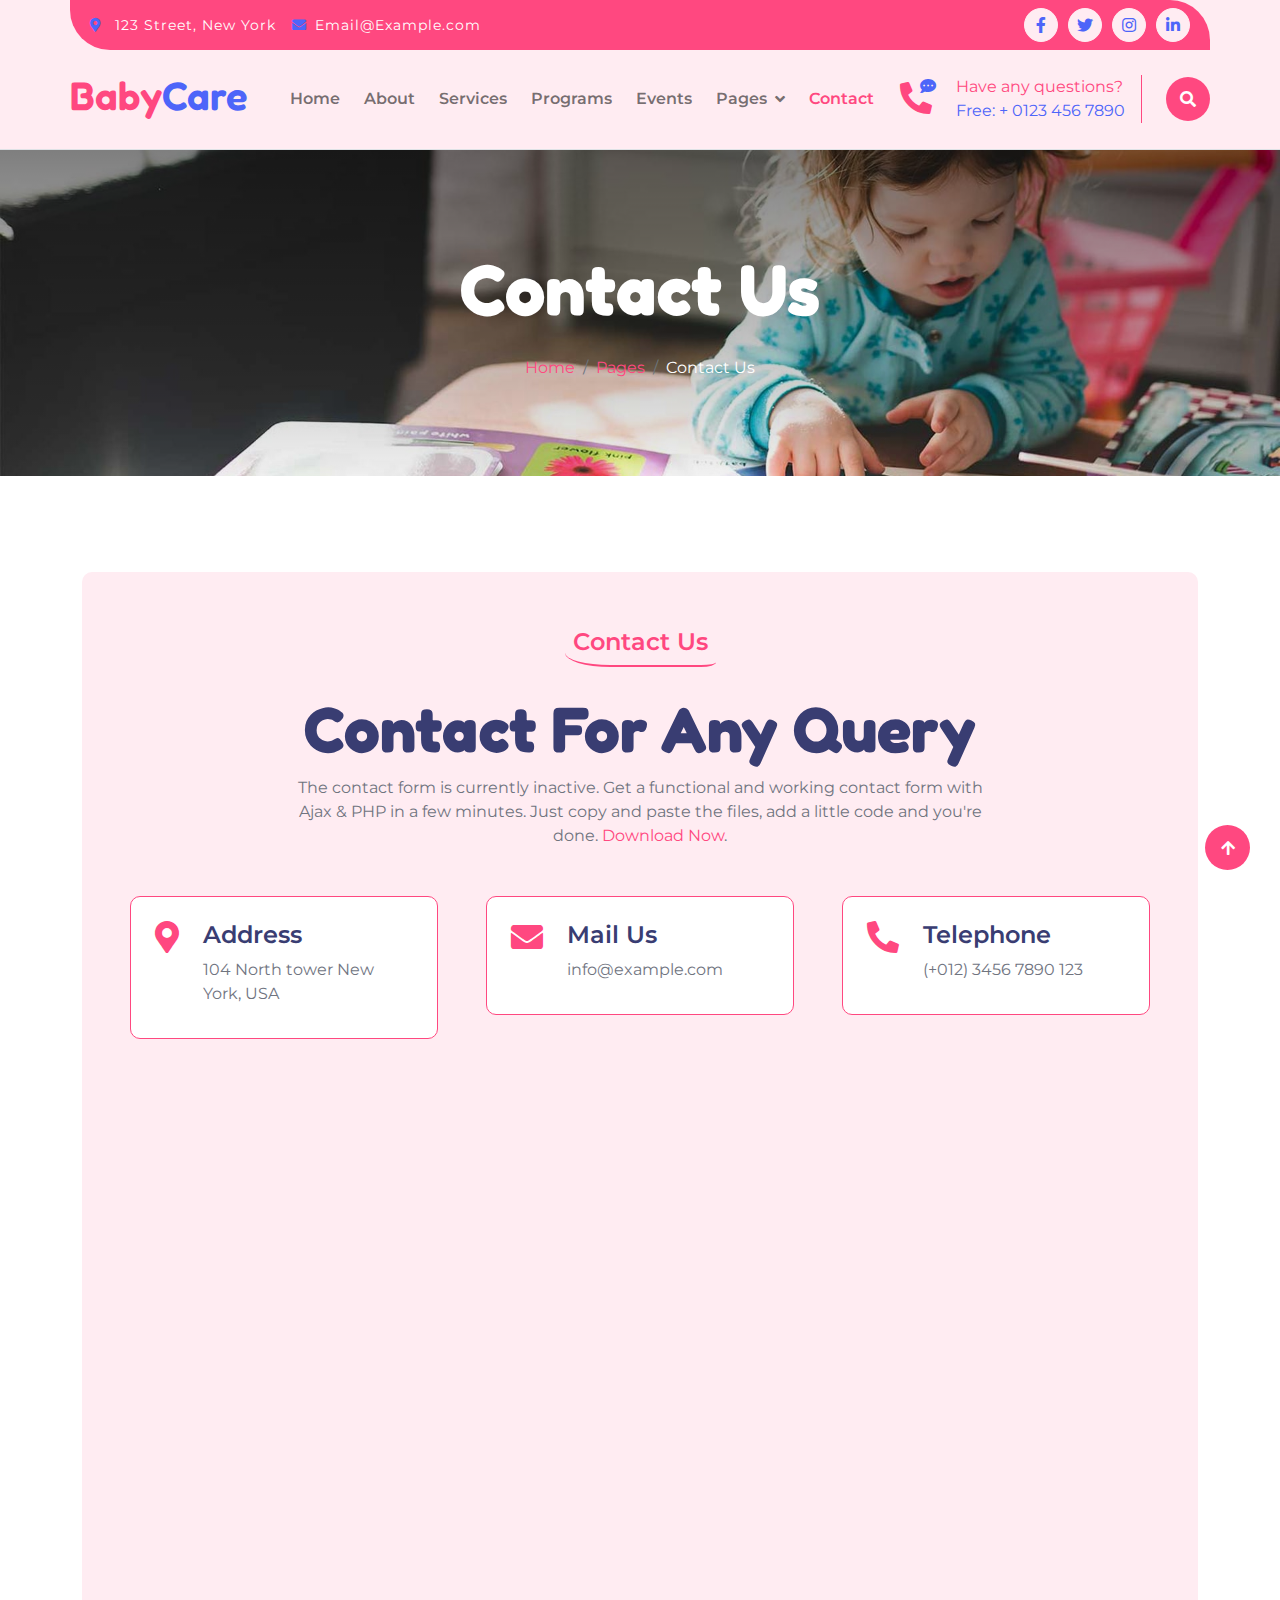
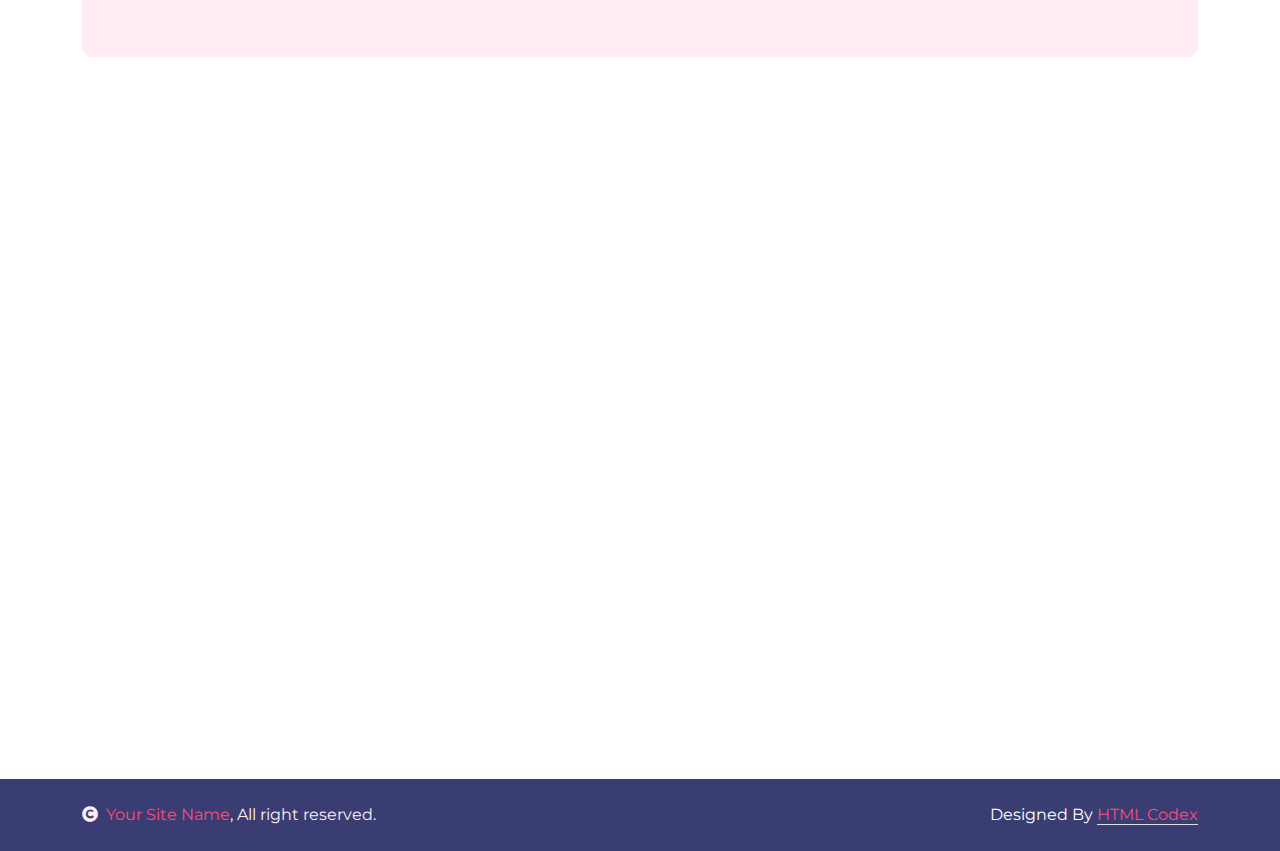
<file: contact.html>
<!DOCTYPE html>
<html lang="en">

    <head>
        <meta charset="utf-8">
        <title>BabyCare - Daycare Website Template</title>
        <meta content="width=device-width, initial-scale=1.0" name="viewport">
        <meta content="" name="keywords">
        <meta content="" name="description">

        <!-- Google Web Fonts -->
        <link rel="preconnect" href="https://fonts.googleapis.com">
        <link rel="preconnect" href="https://fonts.gstatic.com" crossorigin>
        <link href="https://fonts.googleapis.com/css2?family=Fredoka:wght@600;700&family=Montserrat:wght@200;400;600&display=swap" rel="stylesheet"> 

        <!-- Icon Font Stylesheet -->
        <link rel="stylesheet" href="https://use.fontawesome.com/releases/v5.15.4/css/all.css"/>
        <link href="https://cdn.jsdelivr.net/npm/bootstrap-icons@1.4.1/font/bootstrap-icons.css" rel="stylesheet">

        <!-- Libraries Stylesheet -->
        <link href="lib/animate/animate.min.css" rel="stylesheet">
        <link href="lib/lightbox/css/lightbox.min.css" rel="stylesheet">
        <link href="lib/owlcarousel/assets/owl.carousel.min.css" rel="stylesheet">

        <!-- Customized Bootstrap Stylesheet -->
        <link href="css/bootstrap.min.css" rel="stylesheet">

        <!-- Template Stylesheet -->
        <link href="css/style.css" rel="stylesheet">

        

    </head>

    <body>

        <!-- Spinner Start -->
        <div id="spinner" class="show w-100 vh-100 bg-white position-fixed translate-middle top-50 start-50  d-flex align-items-center justify-content-center">
            <div class="spinner-grow text-primary" role="status"></div>
        </div>
        <!-- Spinner End -->


        <!-- Navbar start -->
        <div class="container-fluid border-bottom bg-light wow fadeIn" data-wow-delay="0.1s">
            <div class="container topbar bg-primary d-none d-lg-block py-2" style="border-radius: 0 40px">
                <div class="d-flex justify-content-between">
                    <div class="top-info ps-2">
                        <small class="me-3"><i class="fas fa-map-marker-alt me-2 text-secondary"></i> <a href="#" class="text-white">123 Street, New York</a></small>
                        <small class="me-3"><i class="fas fa-envelope me-2 text-secondary"></i><a href="#" class="text-white">Email@Example.com</a></small>
                    </div>
                    <div class="top-link pe-2">
                        <a href="" class="btn btn-light btn-sm-square rounded-circle"><i class="fab fa-facebook-f text-secondary"></i></a>
                        <a href="" class="btn btn-light btn-sm-square rounded-circle"><i class="fab fa-twitter text-secondary"></i></a>
                        <a href="" class="btn btn-light btn-sm-square rounded-circle"><i class="fab fa-instagram text-secondary"></i></a>
                        <a href="" class="btn btn-light btn-sm-square rounded-circle me-0"><i class="fab fa-linkedin-in text-secondary"></i></a>
                    </div>
                </div>
            </div>
            <div class="container px-0">
                <nav class="navbar navbar-light navbar-expand-xl py-3">
                    <a href="index.html" class="navbar-brand"><h1 class="text-primary display-6">Baby<span class="text-secondary">Care</span></h1></a>
                    <button class="navbar-toggler py-2 px-3" type="button" data-bs-toggle="collapse" data-bs-target="#navbarCollapse">
                        <span class="fa fa-bars text-primary"></span>
                    </button>
                    <div class="collapse navbar-collapse" id="navbarCollapse">
                        <div class="navbar-nav mx-auto">
                            <a href="index.html" class="nav-item nav-link">Home</a>
                            <a href="about.html" class="nav-item nav-link">About</a>
                            <a href="service.html" class="nav-item nav-link">Services</a>
                            <a href="program.html" class="nav-item nav-link">Programs</a>
                            <a href="event.html" class="nav-item nav-link">Events</a>
                            <div class="nav-item dropdown">
                                <a href="#" class="nav-link dropdown-toggle" data-bs-toggle="dropdown">Pages</a>
                                <div class="dropdown-menu m-0 bg-secondary rounded-0">
                                    <a href="blog.html" class="dropdown-item">Our Blog</a>
                                    <a href="team.html" class="dropdown-item">Our Team</a>
                                    <a href="testimonial.html" class="dropdown-item">Testimonial</a>
                                    <a href="404.html" class="dropdown-item">404 Page</a>
                                </div>
                            </div>
                            <a href="contact.html" class="nav-item nav-link active">Contact</a>
                        </div>
                        <div class="d-flex me-4">
                            <div id="phone-tada" class="d-flex align-items-center justify-content-center">
                                <a href="" class="position-relative wow tada" data-wow-delay=".9s" >
                                    <i class="fa fa-phone-alt text-primary fa-2x me-4"></i>
                                    <div class="position-absolute" style="top: -7px; left: 20px;">
                                        <span><i class="fa fa-comment-dots text-secondary"></i></span>
                                    </div>
                                </a>
                            </div>
                            <div class="d-flex flex-column pe-3 border-end border-primary">
                                <span class="text-primary">Have any questions?</span>
                                <a href="#"><span class="text-secondary">Free: + 0123 456 7890</span></a>
                            </div>
                        </div>
                        <button class="btn-search btn btn-primary btn-md-square rounded-circle" data-bs-toggle="modal" data-bs-target="#searchModal"><i class="fas fa-search text-white"></i></button>
                    </div>
                </nav>
            </div>
        </div>
        <!-- Navbar End -->


        <!-- Modal Search Start -->
        <div class="modal fade" id="searchModal" tabindex="-1" aria-labelledby="exampleModalLabel" aria-hidden="true">
            <div class="modal-dialog modal-fullscreen">
                <div class="modal-content rounded-0">
                    <div class="modal-header">
                        <h5 class="modal-title" id="exampleModalLabel">Search by keyword</h5>
                        <button type="button" class="btn-close" data-bs-dismiss="modal" aria-label="Close"></button>
                    </div>
                    <div class="modal-body d-flex align-items-center">
                        <div class="input-group w-75 mx-auto d-flex">
                            <input type="search" class="form-control p-3" placeholder="keywords" aria-describedby="search-icon-1">
                            <span id="search-icon-1" class="input-group-text p-3"><i class="fa fa-search"></i></span>
                        </div>
                    </div>
                </div>
            </div>
        </div>
        <!-- Modal Search End -->

        
        <!-- Page Header Start -->
        <div class="container-fluid page-header py-5 wow fadeIn" data-wow-delay="0.1s">
            <div class="container text-center py-5">
                <h1 class="display-2 text-white mb-4">Contact Us</h1>
                <nav aria-label="breadcrumb">
                    <ol class="breadcrumb justify-content-center mb-0">
                        <li class="breadcrumb-item"><a href="#">Home</a></li>
                        <li class="breadcrumb-item"><a href="#">Pages</a></li>
                        <li class="breadcrumb-item text-white" aria-current="page">Contact Us</li>
                    </ol>
                </nav>
            </div>
        </div>
        <!-- Page Header End -->


        <!-- Contact Start -->
        <div class="container-fluid py-5">
            <div class="container py-5">
                <div class="p-5 bg-light rounded">
                    <div class="mx-auto text-center wow fadeIn" data-wow-delay="0.1s" style="max-width: 700px;">
                        <h4 class="text-primary mb-4 border-bottom border-primary border-2 d-inline-block p-2 title-border-radius">Contact Us</h4>
                        <h1 class="display-3">Contact For Any Query</h1>
                        <p class="mb-5">The contact form is currently inactive. Get a functional and working contact form with Ajax & PHP in a few minutes. Just copy and paste the files, add a little code and you're done. <a href="https://htmlcodex.com/contact-form">Download Now</a>.</p>
                    </div>
                    <div class="row g-5 mb-5">
                        <div class="col-lg-4 wow fadeIn" data-wow-delay="0.1s">
                            <div class="d-flex w-100 border border-primary p-4 rounded bg-white">
                                <i class="fas fa-map-marker-alt fa-2x text-primary me-4"></i>
                                <div class="">
                                    <h4>Address</h4>
                                    <p class="mb-2">104 North tower New York, USA</p>
                                </div>
                            </div>
                        </div>
                        <div class="col-lg-4 wow fadeIn" data-wow-delay="0.3s">
                            <div class="d-flex w-100 border border-primary p-4 rounded bg-white">
                                <i class="fas fa-envelope fa-2x text-primary me-4"></i>
                                <div class="">
                                    <h4>Mail Us</h4>
                                    <p class="mb-2">info@example.com</p>
                                </div>
                            </div>
                        </div>
                        <div class="col-lg-4 wow fadeIn" data-wow-delay="0.5s">
                            <div class="d-flex w-100 border border-primary p-4 rounded bg-white">
                                <i class="fa fa-phone-alt fa-2x text-primary me-4"></i>
                                <div class="">
                                    <h4>Telephone</h4>
                                    <p class="mb-2">(+012) 3456 7890 123</p>
                                </div>
                            </div>
                        </div>
                    </div>
                    <div class="row g-5">
                        <div class="col-lg-6 wow fadeIn" data-wow-delay="0.3s">
                            <form action="">
                                <input type="text" class="w-100 form-control py-3 mb-5 border-primary" placeholder="Your Name">
                                <input type="email" class="w-100 form-control py-3 mb-5 border-primary" placeholder="Enter Your Email">
                                <textarea class="w-100 form-control mb-5 border-primary" rows="8" cols="10" placeholder="Your Message"></textarea>
                                <button class="w-100 btn btn-primary form-control py-3 border-primary text-white bg-primary" type="submit">Submit</button>
                            </form>
                        </div>
                        <div class="col-lg-6 wow fadeIn" data-wow-delay="0.5s">
                            <div class="border border-primary h-100 rounded">
                                <iframe src="https://www.google.com/maps/embed?pb=!1m18!1m12!1m3!1d387191.0360649959!2d-74.3093289654168!3d40.69753996411732!2m3!1f0!2f0!3f0!3m2!1i1024!2i768!4f13.1!3m3!1m2!1s0x89c24fa5d33f083b%3A0xc80b8f06e177fe62!2sNew%20York%2C%20NY%2C%20USA!5e0!3m2!1sen!2sbd!4v1691911295047!5m2!1sen!2sbd" 
                                class="w-100 h-100 rounded" allowfullscreen="" loading="lazy" referrerpolicy="no-referrer-when-downgrade"></iframe>
                            </div>
                        </div>
                    </div>
                </div>
            </div>
        </div>
        <!-- Contact End -->


        <!-- Footer Start -->
        <div class="container-fluid footer py-5 wow fadeIn" data-wow-delay="0.1s">
            <div class="container py-5">
                <div class="row g-5">
                    <div class="col-md-6 col-lg-4 col-xl-3">
                        <div class="footer-item">
                            <h2 class="fw-bold mb-3"><span class="text-primary mb-0">Baby</span><span class="text-secondary">Care</span></h2>
                            <p class="mb-4">There cursus massa at urnaaculis estieSed aliquamellus vitae ultrs condmentum leo massamollis its estiegittis miristum.</p>
                            <div class="border border-primary p-3 rounded bg-light">
                                <h5 class="mb-3">Newsletter</h5>
                                <div class="position-relative mx-auto border border-primary rounded" style="max-width: 400px;">
                                    <input class="form-control border-0 w-100 py-3 ps-4 pe-5" type="text" placeholder="Your email">
                                    <button type="button" class="btn btn-primary py-2 position-absolute top-0 end-0 mt-2 me-2 text-white">SignUp</button>
                                </div>
                            </div>
                        </div>
                    </div>
                    <div class="col-md-6 col-lg-4 col-xl-3">
                        <div class="footer-item">
                            <div class="d-flex flex-column p-4 ps-5 text-dark border border-primary" 
                            style="border-radius: 50% 20% / 10% 40%;">
                                <p>Monday: 8am to 5pm</p>
                                <p>Tuesday: 8am to 5pm</p>
                                <p>Wednes: 8am to 5pm</p>
                                <p>Thursday: 8am to 5pm</p>
                                <p>Friday: 8am to 5pm</p>
                                <p>Saturday: 8am to 5pm</p>
                                <p class="mb-0">Sunday: Closed</p>
                            </div>
                        </div>
                    </div>
                    <div class="col-md-6 col-lg-4 col-xl-3">
                        <div class="footer-item">
                            <h4 class="text-primary mb-4 border-bottom border-primary border-2 d-inline-block p-2 title-border-radius">LOCATION</h4>
                            <div class="d-flex flex-column align-items-start">
                                <a href="" class="text-body mb-4"><i class="fa fa-map-marker-alt text-primary me-2"></i> 104 North tower New York, USA</a>
                                <a href="" class="text-start rounded-0 text-body mb-4"><i class="fa fa-phone-alt text-primary me-2"></i> (+012) 3456 7890 123</a>
                                <a href="" class="text-start rounded-0 text-body mb-4"><i class="fas fa-envelope text-primary me-2"></i> exampleemail@gmail.com</a>
                                <a href="" class="text-start rounded-0 text-body mb-4"><i class="fa fa-clock text-primary me-2"></i> 26/7 Hours Service</a>
                                <div class="footer-icon d-flex">
                                    <a class="btn btn-primary btn-sm-square me-3 rounded-circle text-white" href=""><i class="fab fa-facebook-f"></i></a>
                                    <a class="btn btn-primary btn-sm-square me-3 rounded-circle text-white" href=""><i class="fab fa-twitter"></i></a>
                                    <a href="#" class="btn btn-primary btn-sm-square me-3 rounded-circle text-white"><i class="fab fa-instagram"></i></a>
                                    <a href="#" class="btn btn-primary btn-sm-square rounded-circle text-white"><i class="fab fa-linkedin-in"></i></a>
                                </div>
                            </div>
                        </div>
                    </div>
                    <div class="col-md-6 col-lg-4 col-xl-3">
                        <div class="footer-item">
                            <h4 class="text-primary mb-4 border-bottom border-primary border-2 d-inline-block p-2 title-border-radius">OUR GALLARY</h4>
                            <div class="row g-3">
                                <div class="col-4">
                                    <div class="footer-galary-img rounded-circle border border-primary">
                                        <img src="img/galary-1.jpg" class="img-fluid rounded-circle p-2" alt="">
                                    </div>
                               </div>
                               <div class="col-4">
                                    <div class="footer-galary-img rounded-circle border border-primary">
                                        <img src="img/galary-2.jpg" class="img-fluid rounded-circle p-2" alt="">
                                    </div>
                               </div>
                                <div class="col-4">
                                    <div class="footer-galary-img rounded-circle border border-primary">
                                        <img src="img/galary-3.jpg" class="img-fluid rounded-circle p-2" alt="">
                                    </div>
                               </div>
                                <div class="col-4">
                                    <div class="footer-galary-img rounded-circle border border-primary">
                                        <img src="img/galary-4.jpg" class="img-fluid rounded-circle p-2" alt="">
                                    </div>
                               </div>
                                <div class="col-4">
                                    <div class="footer-galary-img rounded-circle border border-primary">
                                        <img src="img/galary-5.jpg" class="img-fluid rounded-circle p-2" alt="">
                                    </div>
                               </div>
                                <div class="col-4">
                                    <div class="footer-galary-img rounded-circle border border-primary">
                                        <img src="img/galary-6.jpg" class="img-fluid rounded-circle p-2" alt="">
                                    </div>
                               </div>
                            </div>
                        </div>
                    </div>
                </div>
            </div>
        </div>
        <!-- Footer End -->


        <!-- Copyright Start -->
        <div class="container-fluid copyright bg-dark py-4">
            <div class="container">
                <div class="row">
                    <div class="col-md-6 text-center text-md-start mb-3 mb-md-0">
                        <span class="text-light"><a href="#"><i class="fas fa-copyright text-light me-2"></i>Your Site Name</a>, All right reserved.</span>
                    </div>
                    <div class="col-md-6 my-auto text-center text-md-end text-white">
                        <!--/*** This template is free as long as you keep the below author’s credit link/attribution link/backlink. ***/-->
                        <!--/*** If you'd like to use the template without the below author’s credit link/attribution link/backlink, ***/-->
                        <!--/*** you can purchase the Credit Removal License from "https://htmlcodex.com/credit-removal". ***/-->
                        Designed By <a class="border-bottom" href="https://htmlcodex.com">HTML Codex</a>
                    </div>
                </div>
            </div>
        </div>
        <!-- Copyright End -->


        <!-- Back to Top -->
        <a href="#" class="btn btn-primary border-3 border-primary rounded-circle back-to-top"><i class="fa fa-arrow-up"></i></a>   

        
    <!-- JavaScript Libraries -->
    <script src="https://ajax.googleapis.com/ajax/libs/jquery/3.6.4/jquery.min.js"></script>
    <script src="https://cdn.jsdelivr.net/npm/bootstrap@5.0.0/dist/js/bootstrap.bundle.min.js"></script>
    <script src="lib/wow/wow.min.js"></script>
    <script src="lib/easing/easing.min.js"></script>
    <script src="lib/waypoints/waypoints.min.js"></script>
    <script src="lib/lightbox/js/lightbox.min.js"></script>
    <script src="lib/owlcarousel/owl.carousel.min.js"></script>

    <!-- Template Javascript -->
    <script src="js/main.js"></script>
    </body>

</html>
</file>
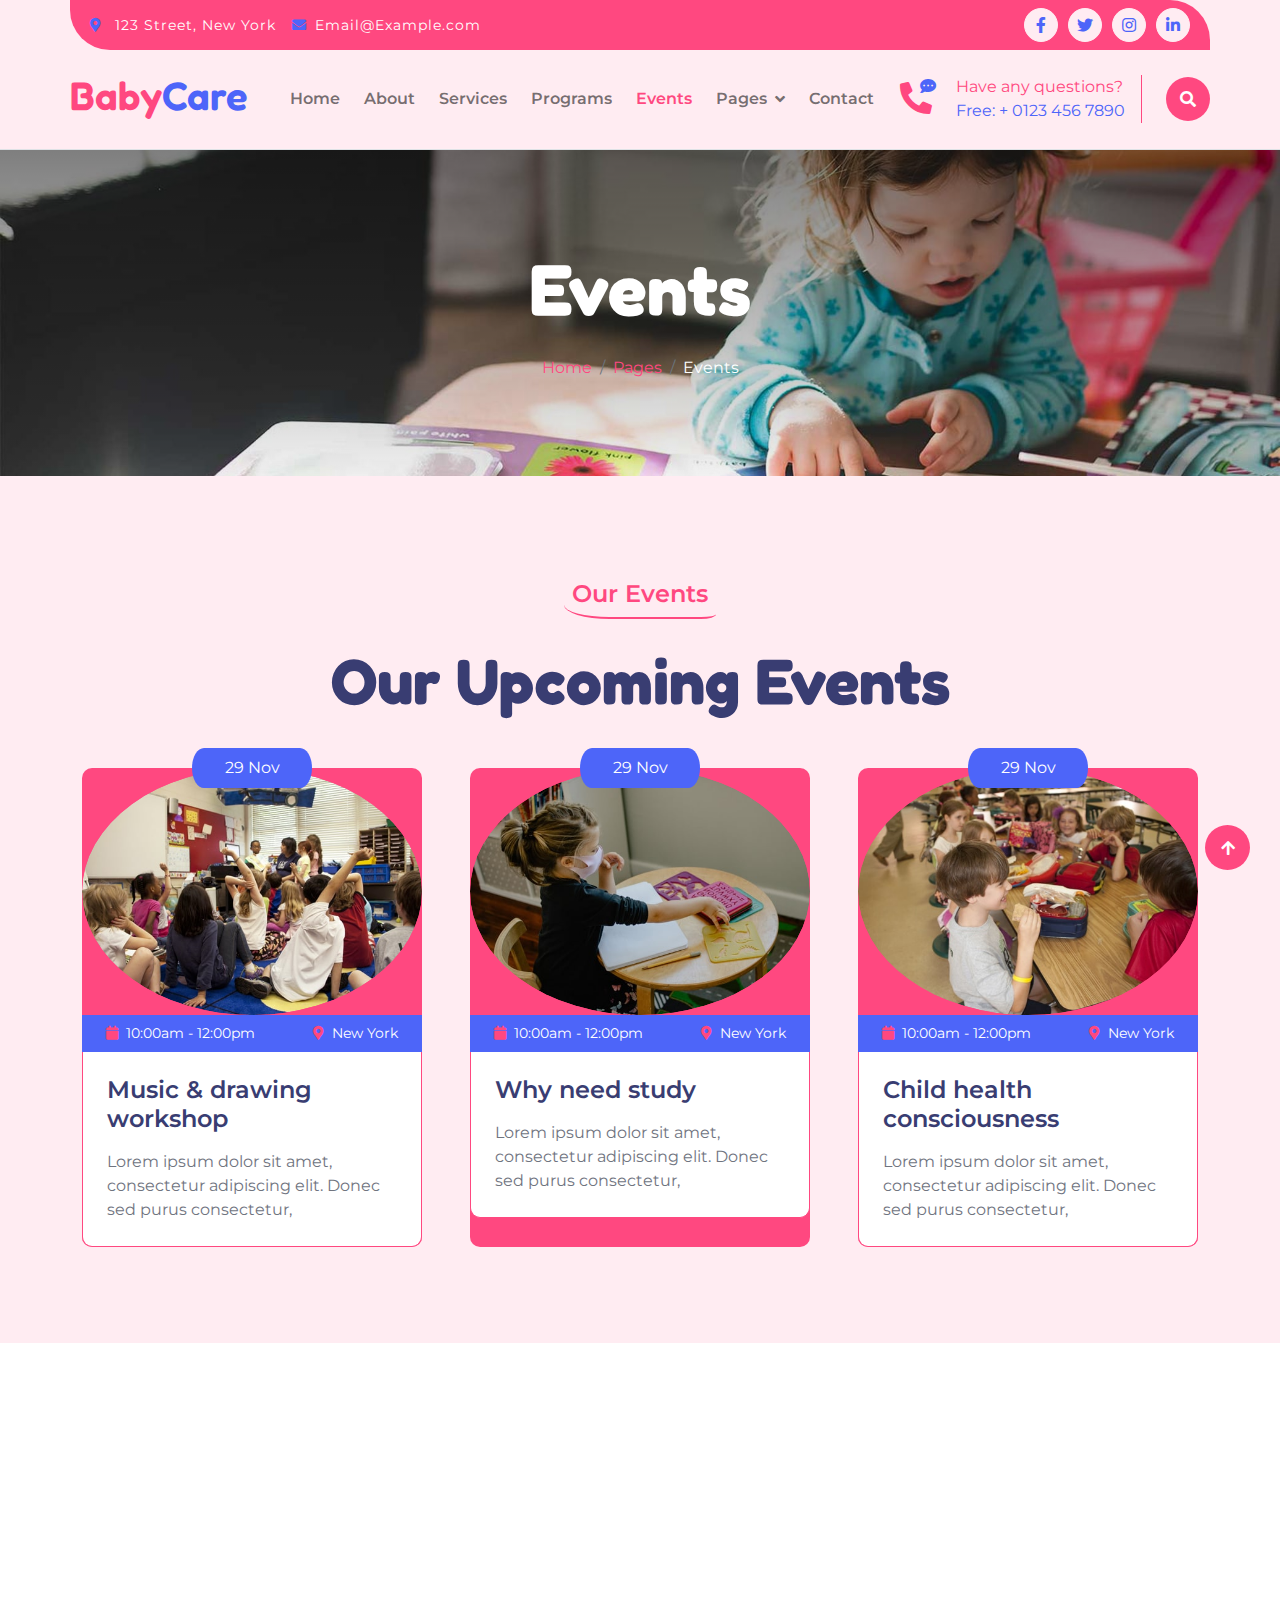
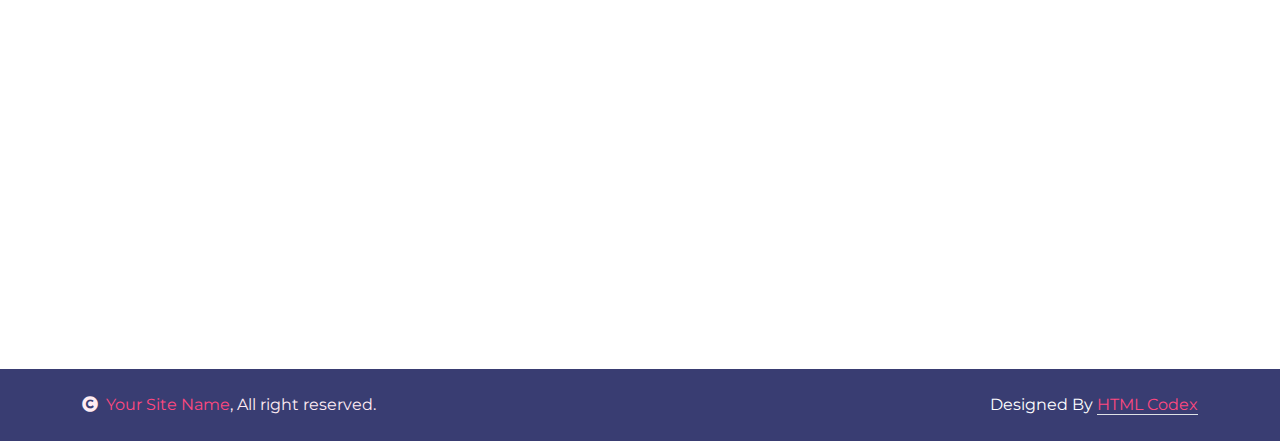
<file: event.html>
<!DOCTYPE html>
<html lang="en">

    <head>
        <meta charset="utf-8">
        <title>BabyCare - Daycare Website Template</title>
        <meta content="width=device-width, initial-scale=1.0" name="viewport">
        <meta content="" name="keywords">
        <meta content="" name="description">

        <!-- Google Web Fonts -->
        <link rel="preconnect" href="https://fonts.googleapis.com">
        <link rel="preconnect" href="https://fonts.gstatic.com" crossorigin>
        <link href="https://fonts.googleapis.com/css2?family=Fredoka:wght@600;700&family=Montserrat:wght@200;400;600&display=swap" rel="stylesheet"> 

        <!-- Icon Font Stylesheet -->
        <link rel="stylesheet" href="https://use.fontawesome.com/releases/v5.15.4/css/all.css"/>
        <link href="https://cdn.jsdelivr.net/npm/bootstrap-icons@1.4.1/font/bootstrap-icons.css" rel="stylesheet">

        <!-- Libraries Stylesheet -->
        <link href="lib/animate/animate.min.css" rel="stylesheet">
        <link href="lib/lightbox/css/lightbox.min.css" rel="stylesheet">
        <link href="lib/owlcarousel/assets/owl.carousel.min.css" rel="stylesheet">

        <!-- Customized Bootstrap Stylesheet -->
        <link href="css/bootstrap.min.css" rel="stylesheet">

        <!-- Template Stylesheet -->
        <link href="css/style.css" rel="stylesheet">

        

    </head>

    <body>

        <!-- Spinner Start -->
        <div id="spinner" class="show w-100 vh-100 bg-white position-fixed translate-middle top-50 start-50  d-flex align-items-center justify-content-center">
            <div class="spinner-grow text-primary" role="status"></div>
        </div>
        <!-- Spinner End -->


        <!-- Navbar start -->
        <div class="container-fluid border-bottom bg-light wow fadeIn" data-wow-delay="0.1s">
            <div class="container topbar bg-primary d-none d-lg-block py-2" style="border-radius: 0 40px">
                <div class="d-flex justify-content-between">
                    <div class="top-info ps-2">
                        <small class="me-3"><i class="fas fa-map-marker-alt me-2 text-secondary"></i> <a href="#" class="text-white">123 Street, New York</a></small>
                        <small class="me-3"><i class="fas fa-envelope me-2 text-secondary"></i><a href="#" class="text-white">Email@Example.com</a></small>
                    </div>
                    <div class="top-link pe-2">
                        <a href="" class="btn btn-light btn-sm-square rounded-circle"><i class="fab fa-facebook-f text-secondary"></i></a>
                        <a href="" class="btn btn-light btn-sm-square rounded-circle"><i class="fab fa-twitter text-secondary"></i></a>
                        <a href="" class="btn btn-light btn-sm-square rounded-circle"><i class="fab fa-instagram text-secondary"></i></a>
                        <a href="" class="btn btn-light btn-sm-square rounded-circle me-0"><i class="fab fa-linkedin-in text-secondary"></i></a>
                    </div>
                </div>
            </div>
            <div class="container px-0">
                <nav class="navbar navbar-light navbar-expand-xl py-3">
                    <a href="index.html" class="navbar-brand"><h1 class="text-primary display-6">Baby<span class="text-secondary">Care</span></h1></a>
                    <button class="navbar-toggler py-2 px-3" type="button" data-bs-toggle="collapse" data-bs-target="#navbarCollapse">
                        <span class="fa fa-bars text-primary"></span>
                    </button>
                    <div class="collapse navbar-collapse" id="navbarCollapse">
                        <div class="navbar-nav mx-auto">
                            <a href="index.html" class="nav-item nav-link">Home</a>
                            <a href="about.html" class="nav-item nav-link">About</a>
                            <a href="service.html" class="nav-item nav-link">Services</a>
                            <a href="program.html" class="nav-item nav-link">Programs</a>
                            <a href="event.html" class="nav-item nav-link active">Events</a>
                            <div class="nav-item dropdown">
                                <a href="#" class="nav-link dropdown-toggle" data-bs-toggle="dropdown">Pages</a>
                                <div class="dropdown-menu m-0 bg-secondary rounded-0">
                                    <a href="blog.html" class="dropdown-item">Our Blog</a>
                                    <a href="team.html" class="dropdown-item">Our Team</a>
                                    <a href="testimonial.html" class="dropdown-item">Testimonial</a>
                                    <a href="404.html" class="dropdown-item">404 Page</a>
                                </div>
                            </div>
                            <a href="contact.html" class="nav-item nav-link">Contact</a>
                        </div>
                        <div class="d-flex me-4">
                            <div id="phone-tada" class="d-flex align-items-center justify-content-center">
                                <a href="" class="position-relative wow tada" data-wow-delay=".9s" >
                                    <i class="fa fa-phone-alt text-primary fa-2x me-4"></i>
                                    <div class="position-absolute" style="top: -7px; left: 20px;">
                                        <span><i class="fa fa-comment-dots text-secondary"></i></span>
                                    </div>
                                </a>
                            </div>
                            <div class="d-flex flex-column pe-3 border-end border-primary">
                                <span class="text-primary">Have any questions?</span>
                                <a href="#"><span class="text-secondary">Free: + 0123 456 7890</span></a>
                            </div>
                        </div>
                        <button class="btn-search btn btn-primary btn-md-square rounded-circle" data-bs-toggle="modal" data-bs-target="#searchModal"><i class="fas fa-search text-white"></i></button>
                    </div>
                </nav>
            </div>
        </div>
        <!-- Navbar End -->


        <!-- Modal Search Start -->
        <div class="modal fade" id="searchModal" tabindex="-1" aria-labelledby="exampleModalLabel" aria-hidden="true">
            <div class="modal-dialog modal-fullscreen">
                <div class="modal-content rounded-0">
                    <div class="modal-header">
                        <h5 class="modal-title" id="exampleModalLabel">Search by keyword</h5>
                        <button type="button" class="btn-close" data-bs-dismiss="modal" aria-label="Close"></button>
                    </div>
                    <div class="modal-body d-flex align-items-center">
                        <div class="input-group w-75 mx-auto d-flex">
                            <input type="search" class="form-control p-3" placeholder="keywords" aria-describedby="search-icon-1">
                            <span id="search-icon-1" class="input-group-text p-3"><i class="fa fa-search"></i></span>
                        </div>
                    </div>
                </div>
            </div>
        </div>
        <!-- Modal Search End -->

        
        <!-- Page Header Start -->
        <div class="container-fluid page-header py-5 wow fadeIn" data-wow-delay="0.1s">
            <div class="container text-center py-5">
                <h1 class="display-2 text-white mb-4">Events</h1>
                <nav aria-label="breadcrumb">
                    <ol class="breadcrumb justify-content-center mb-0">
                        <li class="breadcrumb-item"><a href="#">Home</a></li>
                        <li class="breadcrumb-item"><a href="#">Pages</a></li>
                        <li class="breadcrumb-item text-white" aria-current="page">Events</li>
                    </ol>
                </nav>
            </div>
        </div>
        <!-- Page Header End -->


        <!-- Events Start -->
        <div class="container-fluid events py-5 bg-light">
            <div class="container py-5">
                <div class="mx-auto text-center wow fadeIn" data-wow-delay="0.1s" style="max-width: 700px;">
                    <h4 class="text-primary mb-4 border-bottom border-primary border-2 d-inline-block p-2 title-border-radius">Our Events</h4>
                    <h1 class="mb-5 display-3">Our Upcoming Events</h1>
                </div>
                <div class="row g-5 justify-content-center">
                    <div class="col-md-6 col-lg-6 col-xl-4 wow fadeIn" data-wow-delay="0.1s">
                        <div class="events-item bg-primary rounded">
                            <div class="events-inner position-relative">
                                <div class="events-img overflow-hidden rounded-circle position-relative">
                                    <img src="img/event-1.jpg" class="img-fluid w-100 rounded-circle" alt="Image">
                                    <div class="event-overlay">
                                        <a href="img/event-1.jpg" data-lightbox="event-1"><i class="fas fa-search-plus text-white fa-2x"></i></a>
                                    </div>
                                </div>
                                <div class="px-4 py-2 bg-secondary text-white text-center events-rate">29 Nov</div>
                                <div class="d-flex justify-content-between px-4 py-2 bg-secondary">
                                    <small class="text-white"><i class="fas fa-calendar me-1 text-primary"></i> 10:00am - 12:00pm</small>
                                    <small class="text-white"><i class="fas fa-map-marker-alt me-1 text-primary"></i> New York</small>
                                </div>
                            </div>
                            <div class="events-text p-4 border border-primary bg-white border-top-0 rounded-bottom">
                                <a href="#" class="h4">Music & drawing workshop</a>
                                <p class="mb-0 mt-3">Lorem ipsum dolor sit amet, consectetur adipiscing elit. Donec sed purus consectetur,</p>
                            </div>
                        </div>
                    </div>
                    <div class="col-md-6 col-lg-6 col-xl-4 wow fadeIn" data-wow-delay="0.3s">
                        <div class="events-item bg-primary rounded">
                            <div class="events-inner position-relative">
                                <div class="events-img overflow-hidden rounded-circle position-relative">
                                    <img src="img/event-2.jpg" class="img-fluid w-100 rounded-circle" alt="Image">
                                    <div class="event-overlay">
                                        <a href="img/event-3.jpg" data-lightbox="event-1"><i class="fas fa-search-plus text-white fa-2x"></i></a>
                                    </div>
                                </div>
                                <div class="px-4 py-2 bg-secondary text-white text-center events-rate">29 Nov</div>
                                <div class="d-flex justify-content-between px-4 py-2 bg-secondary">
                                    <small class="text-white"><i class="fas fa-calendar me-1 text-primary"></i> 10:00am - 12:00pm</small>
                                    <small class="text-white"><i class="fas fa-map-marker-alt me-1 text-primary"></i> New York</small>
                                </div>
                            </div>
                            <div class="events-text p-4 border border-primary bg-white border-top-0 rounded-bottom">
                                <a href="#" class="h4">Why need study</a>
                                <p class="mb-0 mt-3">Lorem ipsum dolor sit amet, consectetur adipiscing elit. Donec sed purus consectetur,</p>
                            </div>
                        </div>
                    </div>
                    <div class="col-md-6 col-lg-6 col-xl-4 wow fadeIn" data-wow-delay="0.5s">
                        <div class="events-item bg-primary rounded">
                            <div class="events-inner position-relative">
                                <div class="events-img overflow-hidden rounded-circle position-relative">
                                    <img src="img/event-3.jpg" class="img-fluid w-100 rounded-circle" alt="Image">
                                    <div class="event-overlay">
                                        <a href="img/event-3.jpg" data-lightbox="event-1"><i class="fas fa-search-plus text-white fa-2x"></i></a>
                                    </div>
                                </div>
                                <div class="px-4 py-2 bg-secondary text-white text-center events-rate">29 Nov</div>
                                <div class="d-flex justify-content-between px-4 py-2 bg-secondary">
                                    <small class="text-white"><i class="fas fa-calendar me-1 text-primary"></i> 10:00am - 12:00pm</small>
                                    <small class="text-white"><i class="fas fa-map-marker-alt me-1 text-primary"></i> New York</small>
                                </div>
                            </div>
                            <div class="events-text p-4 border border-primary bg-white border-top-0 rounded-bottom">
                                <a href="#" class="h4">Child health consciousness</a>
                                <p class="mb-0 mt-3">Lorem ipsum dolor sit amet, consectetur adipiscing elit. Donec sed purus consectetur,</p>
                            </div>
                        </div>
                    </div>
                </div>
            </div>
        </div>
        <!-- Events End-->


        <!-- Footer Start -->
        <div class="container-fluid footer py-5 wow fadeIn" data-wow-delay="0.1s">
            <div class="container py-5">
                <div class="row g-5">
                    <div class="col-md-6 col-lg-4 col-xl-3">
                        <div class="footer-item">
                            <h2 class="fw-bold mb-3"><span class="text-primary mb-0">Baby</span><span class="text-secondary">Care</span></h2>
                            <p class="mb-4">There cursus massa at urnaaculis estieSed aliquamellus vitae ultrs condmentum leo massamollis its estiegittis miristum.</p>
                            <div class="border border-primary p-3 rounded bg-light">
                                <h5 class="mb-3">Newsletter</h5>
                                <div class="position-relative mx-auto border border-primary rounded" style="max-width: 400px;">
                                    <input class="form-control border-0 w-100 py-3 ps-4 pe-5" type="text" placeholder="Your email">
                                    <button type="button" class="btn btn-primary py-2 position-absolute top-0 end-0 mt-2 me-2 text-white">SignUp</button>
                                </div>
                            </div>
                        </div>
                    </div>
                    <div class="col-md-6 col-lg-4 col-xl-3">
                        <div class="footer-item">
                            <div class="d-flex flex-column p-4 ps-5 text-dark border border-primary" 
                            style="border-radius: 50% 20% / 10% 40%;">
                                <p>Monday: 8am to 5pm</p>
                                <p>Tuesday: 8am to 5pm</p>
                                <p>Wednes: 8am to 5pm</p>
                                <p>Thursday: 8am to 5pm</p>
                                <p>Friday: 8am to 5pm</p>
                                <p>Saturday: 8am to 5pm</p>
                                <p class="mb-0">Sunday: Closed</p>
                            </div>
                        </div>
                    </div>
                    <div class="col-md-6 col-lg-4 col-xl-3">
                        <div class="footer-item">
                            <h4 class="text-primary mb-4 border-bottom border-primary border-2 d-inline-block p-2 title-border-radius">LOCATION</h4>
                            <div class="d-flex flex-column align-items-start">
                                <a href="" class="text-body mb-4"><i class="fa fa-map-marker-alt text-primary me-2"></i> 104 North tower New York, USA</a>
                                <a href="" class="text-start rounded-0 text-body mb-4"><i class="fa fa-phone-alt text-primary me-2"></i> (+012) 3456 7890 123</a>
                                <a href="" class="text-start rounded-0 text-body mb-4"><i class="fas fa-envelope text-primary me-2"></i> exampleemail@gmail.com</a>
                                <a href="" class="text-start rounded-0 text-body mb-4"><i class="fa fa-clock text-primary me-2"></i> 26/7 Hours Service</a>
                                <div class="footer-icon d-flex">
                                    <a class="btn btn-primary btn-sm-square me-3 rounded-circle text-white" href=""><i class="fab fa-facebook-f"></i></a>
                                    <a class="btn btn-primary btn-sm-square me-3 rounded-circle text-white" href=""><i class="fab fa-twitter"></i></a>
                                    <a href="#" class="btn btn-primary btn-sm-square me-3 rounded-circle text-white"><i class="fab fa-instagram"></i></a>
                                    <a href="#" class="btn btn-primary btn-sm-square rounded-circle text-white"><i class="fab fa-linkedin-in"></i></a>
                                </div>
                            </div>
                        </div>
                    </div>
                    <div class="col-md-6 col-lg-4 col-xl-3">
                        <div class="footer-item">
                            <h4 class="text-primary mb-4 border-bottom border-primary border-2 d-inline-block p-2 title-border-radius">OUR GALLARY</h4>
                            <div class="row g-3">
                                <div class="col-4">
                                    <div class="footer-galary-img rounded-circle border border-primary">
                                        <img src="img/galary-1.jpg" class="img-fluid rounded-circle p-2" alt="">
                                    </div>
                               </div>
                               <div class="col-4">
                                    <div class="footer-galary-img rounded-circle border border-primary">
                                        <img src="img/galary-2.jpg" class="img-fluid rounded-circle p-2" alt="">
                                    </div>
                               </div>
                                <div class="col-4">
                                    <div class="footer-galary-img rounded-circle border border-primary">
                                        <img src="img/galary-3.jpg" class="img-fluid rounded-circle p-2" alt="">
                                    </div>
                               </div>
                                <div class="col-4">
                                    <div class="footer-galary-img rounded-circle border border-primary">
                                        <img src="img/galary-4.jpg" class="img-fluid rounded-circle p-2" alt="">
                                    </div>
                               </div>
                                <div class="col-4">
                                    <div class="footer-galary-img rounded-circle border border-primary">
                                        <img src="img/galary-5.jpg" class="img-fluid rounded-circle p-2" alt="">
                                    </div>
                               </div>
                                <div class="col-4">
                                    <div class="footer-galary-img rounded-circle border border-primary">
                                        <img src="img/galary-6.jpg" class="img-fluid rounded-circle p-2" alt="">
                                    </div>
                               </div>
                            </div>
                        </div>
                    </div>
                </div>
            </div>
        </div>
        <!-- Footer End -->


        <!-- Copyright Start -->
        <div class="container-fluid copyright bg-dark py-4">
            <div class="container">
                <div class="row">
                    <div class="col-md-6 text-center text-md-start mb-3 mb-md-0">
                        <span class="text-light"><a href="#"><i class="fas fa-copyright text-light me-2"></i>Your Site Name</a>, All right reserved.</span>
                    </div>
                    <div class="col-md-6 my-auto text-center text-md-end text-white">
                        <!--/*** This template is free as long as you keep the below author’s credit link/attribution link/backlink. ***/-->
                        <!--/*** If you'd like to use the template without the below author’s credit link/attribution link/backlink, ***/-->
                        <!--/*** you can purchase the Credit Removal License from "https://htmlcodex.com/credit-removal". ***/-->
                        Designed By <a class="border-bottom" href="https://htmlcodex.com">HTML Codex</a>
                    </div>
                </div>
            </div>
        </div>
        <!-- Copyright End -->


        <!-- Back to Top -->
        <a href="#" class="btn btn-primary border-3 border-primary rounded-circle back-to-top"><i class="fa fa-arrow-up"></i></a>   

        
    <!-- JavaScript Libraries -->
    <script src="https://ajax.googleapis.com/ajax/libs/jquery/3.6.4/jquery.min.js"></script>
    <script src="https://cdn.jsdelivr.net/npm/bootstrap@5.0.0/dist/js/bootstrap.bundle.min.js"></script>
    <script src="lib/wow/wow.min.js"></script>
    <script src="lib/easing/easing.min.js"></script>
    <script src="lib/waypoints/waypoints.min.js"></script>
    <script src="lib/lightbox/js/lightbox.min.js"></script>
    <script src="lib/owlcarousel/owl.carousel.min.js"></script>

    <!-- Template Javascript -->
    <script src="js/main.js"></script>
    </body>

</html>
</file>
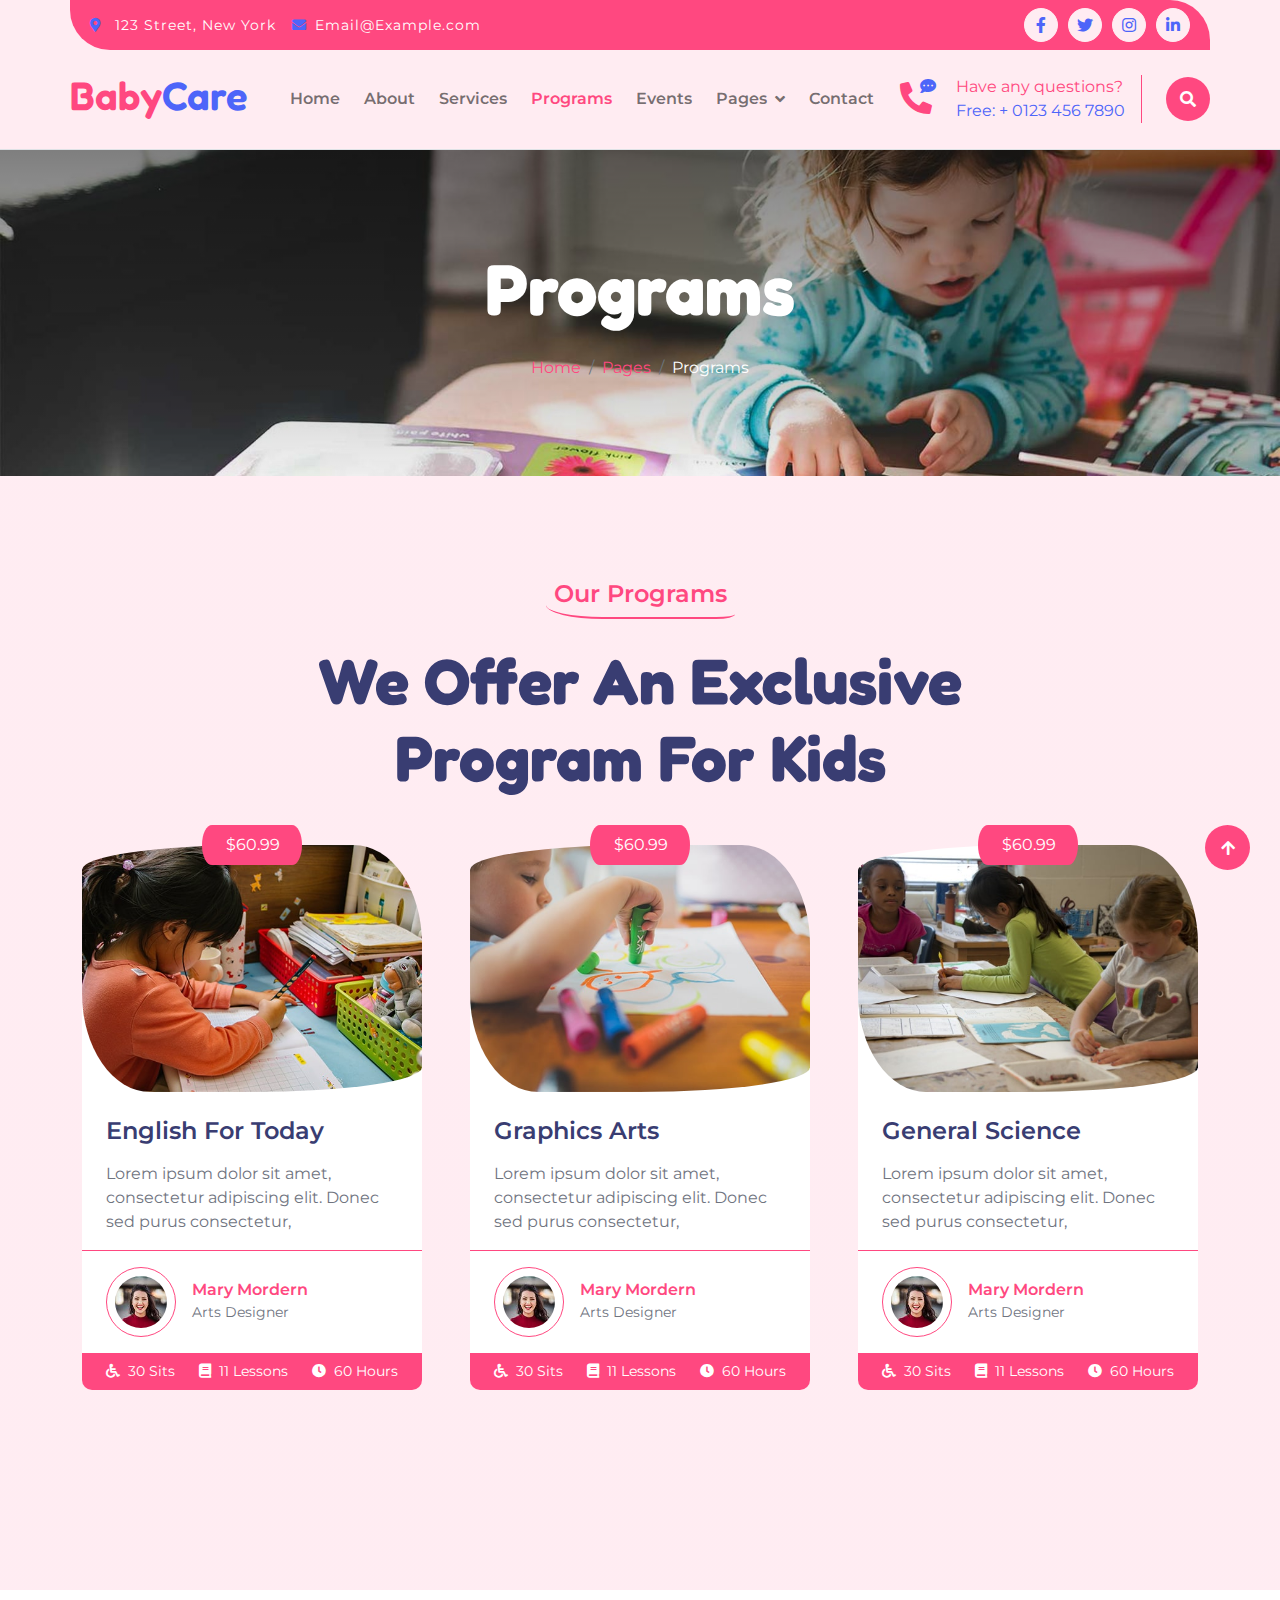
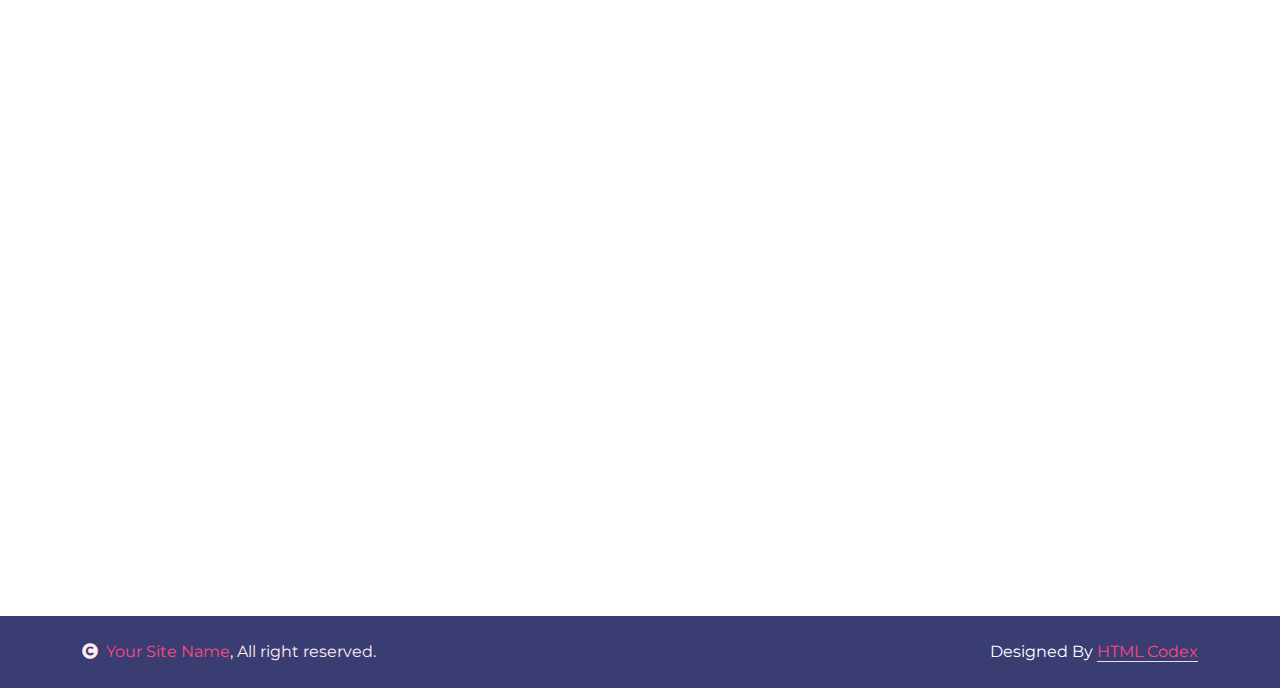
<file: program.html>
<!DOCTYPE html>
<html lang="en">

    <head>
        <meta charset="utf-8">
        <title>BabyCare - Daycare Website Template</title>
        <meta content="width=device-width, initial-scale=1.0" name="viewport">
        <meta content="" name="keywords">
        <meta content="" name="description">

        <!-- Google Web Fonts -->
        <link rel="preconnect" href="https://fonts.googleapis.com">
        <link rel="preconnect" href="https://fonts.gstatic.com" crossorigin>
        <link href="https://fonts.googleapis.com/css2?family=Fredoka:wght@600;700&family=Montserrat:wght@200;400;600&display=swap" rel="stylesheet"> 

        <!-- Icon Font Stylesheet -->
        <link rel="stylesheet" href="https://use.fontawesome.com/releases/v5.15.4/css/all.css"/>
        <link href="https://cdn.jsdelivr.net/npm/bootstrap-icons@1.4.1/font/bootstrap-icons.css" rel="stylesheet">

        <!-- Libraries Stylesheet -->
        <link href="lib/animate/animate.min.css" rel="stylesheet">
        <link href="lib/lightbox/css/lightbox.min.css" rel="stylesheet">
        <link href="lib/owlcarousel/assets/owl.carousel.min.css" rel="stylesheet">

        <!-- Customized Bootstrap Stylesheet -->
        <link href="css/bootstrap.min.css" rel="stylesheet">

        <!-- Template Stylesheet -->
        <link href="css/style.css" rel="stylesheet">

        

    </head>

    <body>

        <!-- Spinner Start -->
        <div id="spinner" class="show w-100 vh-100 bg-white position-fixed translate-middle top-50 start-50  d-flex align-items-center justify-content-center">
            <div class="spinner-grow text-primary" role="status"></div>
        </div>
        <!-- Spinner End -->


        <!-- Navbar start -->
        <div class="container-fluid border-bottom bg-light wow fadeIn" data-wow-delay="0.1s">
            <div class="container topbar bg-primary d-none d-lg-block py-2" style="border-radius: 0 40px">
                <div class="d-flex justify-content-between">
                    <div class="top-info ps-2">
                        <small class="me-3"><i class="fas fa-map-marker-alt me-2 text-secondary"></i> <a href="#" class="text-white">123 Street, New York</a></small>
                        <small class="me-3"><i class="fas fa-envelope me-2 text-secondary"></i><a href="#" class="text-white">Email@Example.com</a></small>
                    </div>
                    <div class="top-link pe-2">
                        <a href="" class="btn btn-light btn-sm-square rounded-circle"><i class="fab fa-facebook-f text-secondary"></i></a>
                        <a href="" class="btn btn-light btn-sm-square rounded-circle"><i class="fab fa-twitter text-secondary"></i></a>
                        <a href="" class="btn btn-light btn-sm-square rounded-circle"><i class="fab fa-instagram text-secondary"></i></a>
                        <a href="" class="btn btn-light btn-sm-square rounded-circle me-0"><i class="fab fa-linkedin-in text-secondary"></i></a>
                    </div>
                </div>
            </div>
            <div class="container px-0">
                <nav class="navbar navbar-light navbar-expand-xl py-3">
                    <a href="index.html" class="navbar-brand"><h1 class="text-primary display-6">Baby<span class="text-secondary">Care</span></h1></a>
                    <button class="navbar-toggler py-2 px-3" type="button" data-bs-toggle="collapse" data-bs-target="#navbarCollapse">
                        <span class="fa fa-bars text-primary"></span>
                    </button>
                    <div class="collapse navbar-collapse" id="navbarCollapse">
                        <div class="navbar-nav mx-auto">
                            <a href="index.html" class="nav-item nav-link">Home</a>
                            <a href="about.html" class="nav-item nav-link">About</a>
                            <a href="service.html" class="nav-item nav-link">Services</a>
                            <a href="program.html" class="nav-item nav-link active">Programs</a>
                            <a href="event.html" class="nav-item nav-link">Events</a>
                            <div class="nav-item dropdown">
                                <a href="#" class="nav-link dropdown-toggle" data-bs-toggle="dropdown">Pages</a>
                                <div class="dropdown-menu m-0 bg-secondary rounded-0">
                                    <a href="blog.html" class="dropdown-item">Our Blog</a>
                                    <a href="team.html" class="dropdown-item">Our Team</a>
                                    <a href="testimonial.html" class="dropdown-item">Testimonial</a>
                                    <a href="404.html" class="dropdown-item">404 Page</a>
                                </div>
                            </div>
                            <a href="contact.html" class="nav-item nav-link">Contact</a>
                        </div>
                        <div class="d-flex me-4">
                            <div id="phone-tada" class="d-flex align-items-center justify-content-center">
                                <a href="" class="position-relative wow tada" data-wow-delay=".9s" >
                                    <i class="fa fa-phone-alt text-primary fa-2x me-4"></i>
                                    <div class="position-absolute" style="top: -7px; left: 20px;">
                                        <span><i class="fa fa-comment-dots text-secondary"></i></span>
                                    </div>
                                </a>
                            </div>
                            <div class="d-flex flex-column pe-3 border-end border-primary">
                                <span class="text-primary">Have any questions?</span>
                                <a href="#"><span class="text-secondary">Free: + 0123 456 7890</span></a>
                            </div>
                        </div>
                        <button class="btn-search btn btn-primary btn-md-square rounded-circle" data-bs-toggle="modal" data-bs-target="#searchModal"><i class="fas fa-search text-white"></i></button>
                    </div>
                </nav>
            </div>
        </div>
        <!-- Navbar End -->


        <!-- Modal Search Start -->
        <div class="modal fade" id="searchModal" tabindex="-1" aria-labelledby="exampleModalLabel" aria-hidden="true">
            <div class="modal-dialog modal-fullscreen">
                <div class="modal-content rounded-0">
                    <div class="modal-header">
                        <h5 class="modal-title" id="exampleModalLabel">Search by keyword</h5>
                        <button type="button" class="btn-close" data-bs-dismiss="modal" aria-label="Close"></button>
                    </div>
                    <div class="modal-body d-flex align-items-center">
                        <div class="input-group w-75 mx-auto d-flex">
                            <input type="search" class="form-control p-3" placeholder="keywords" aria-describedby="search-icon-1">
                            <span id="search-icon-1" class="input-group-text p-3"><i class="fa fa-search"></i></span>
                        </div>
                    </div>
                </div>
            </div>
        </div>
        <!-- Modal Search End -->

        
        <!-- Page Header Start -->
        <div class="container-fluid page-header py-5 wow fadeIn" data-wow-delay="0.1s">
            <div class="container text-center py-5">
                <h1 class="display-2 text-white mb-4">Programs</h1>
                <nav aria-label="breadcrumb">
                    <ol class="breadcrumb justify-content-center mb-0">
                        <li class="breadcrumb-item"><a href="#">Home</a></li>
                        <li class="breadcrumb-item"><a href="#">Pages</a></li>
                        <li class="breadcrumb-item text-white" aria-current="page">Programs</li>
                    </ol>
                </nav>
            </div>
        </div>
        <!-- Page Header End -->


        <!-- Programs Start -->
        <div class="container-fluid program  py-5">
            <div class="container py-5">
                <div class="mx-auto text-center wow fadeIn" data-wow-delay="0.1s" style="max-width: 700px;">
                    <h4 class="text-primary mb-4 border-bottom border-primary border-2 d-inline-block p-2 title-border-radius">Our Programs</h4>
                    <h1 class="mb-5 display-3">We Offer An Exclusive Program For Kids</h1>
                </div>
                <div class="row g-5 justify-content-center">
                    <div class="col-md-6 col-lg-6 col-xl-4 wow fadeIn" data-wow-delay="0.1s">
                        <div class="program-item rounded">
                            <div class="program-img position-relative">
                                <div class="overflow-hidden img-border-radius">
                                    <img src="img/program-1.jpg" class="img-fluid w-100" alt="Image">
                                </div>
                                <div class="px-4 py-2 bg-primary text-white program-rate">$60.99</div>
                            </div>
                            <div class="program-text bg-white px-4 pb-3">
                                <div class="program-text-inner">
                                    <a href="#" class="h4">English For Today</a>
                                    <p class="mt-3 mb-0">Lorem ipsum dolor sit amet, consectetur adipiscing elit. Donec sed purus consectetur,</p>
                                </div>
                            </div>
                            <div class="program-teacher d-flex align-items-center border-top border-primary bg-white px-4 py-3">
                                <img src="img/program-teacher.jpg" class="img-fluid rounded-circle p-2 border border-primary bg-white" alt="Image" style="width: 70px; height: 70px;">
                                <div class="ms-3">
                                    <h6 class="mb-0 text-primary">Mary Mordern</h6>
                                    <small>Arts Designer</small>
                                </div>
                            </div>
                            <div class="d-flex justify-content-between px-4 py-2 bg-primary rounded-bottom">
                                <small class="text-white"><i class="fas fa-wheelchair me-1"></i> 30 Sits</small>
                                <small class="text-white"><i class="fas fa-book me-1"></i> 11 Lessons</small>
                                <small class="text-white"><i class="fas fa-clock me-1"></i> 60 Hours</small>
                            </div>
                        </div>
                    </div>
                    <div class="col-md-6 col-lg-6 col-xl-4 wow fadeIn" data-wow-delay="0.3s">
                        <div class="program-item rounded">
                            <div class="program-img position-relative">
                                <div class="overflow-hidden img-border-radius">
                                    <img src="img/program-2.jpg" class="img-fluid w-100" alt="Image">
                                </div>
                                <div class="px-4 py-2 bg-primary text-white program-rate">$60.99</div>
                            </div>
                            <div class="program-text bg-white px-4 pb-3">
                                <div class="program-text-inner">
                                    <a href="#" class="h4">Graphics Arts</a>
                                    <p class="mt-3 mb-0">Lorem ipsum dolor sit amet, consectetur adipiscing elit. Donec sed purus consectetur,</p>
                                </div>
                            </div>
                            <div class="program-teacher d-flex align-items-center border-top border-primary bg-white px-4 py-3">
                                <img src="img/program-teacher.jpg" class="img-fluid rounded-circle p-2 border border-primary bg-white" alt="" style="width: 70px; height: 70px;">
                                <div class="ms-3">
                                    <h6 class="mb-0 text-primary">Mary Mordern</h6>
                                    <small>Arts Designer</small>
                                </div>
                            </div>
                            <div class="d-flex justify-content-between px-4 py-2 bg-primary rounded-bottom">
                                <small class="text-white"><i class="fas fa-wheelchair me-1"></i> 30 Sits</small>
                                <small class="text-white"><i class="fas fa-book me-1"></i> 11 Lessons</small>
                                <small class="text-white"><i class="fas fa-clock me-1"></i> 60 Hours</small>
                            </div>
                        </div>
                    </div>
                    <div class="col-md-6 col-lg-6 col-xl-4 wow fadeIn" data-wow-delay="0.5s">
                        <div class="program-item rounded">
                            <div class="program-img position-relative">
                                <div class="overflow-hidden img-border-radius">
                                    <img src="img/program-3.jpg" class="img-fluid w-100" alt="Image">
                                </div>
                                <div class="px-4 py-2 bg-primary text-white program-rate">$60.99</div>
                            </div>
                            <div class="program-text bg-white px-4 pb-3">
                                <div class="program-text-inner">
                                    <a href="#" class="h4">General Science</a>
                                    <p class="mt-3 mb-0">Lorem ipsum dolor sit amet, consectetur adipiscing elit. Donec sed purus consectetur,</p>
                                </div>
                            </div>
                            <div class="program-teacher d-flex align-items-center border-top border-primary bg-white px-4 py-3">
                                <img src="img/program-teacher.jpg" class="img-fluid rounded-circle p-2 border border-primary bg-white" alt="" style="width: 70px; height: 70px;">
                                <div class="ms-3">
                                    <h6 class="mb-0 text-primary">Mary Mordern</h6>
                                    <small>Arts Designer</small>
                                </div>
                            </div>
                            <div class="d-flex justify-content-between px-4 py-2 bg-primary rounded-bottom">
                                <small class="text-white"><i class="fas fa-wheelchair me-1"></i> 30 Sits</small>
                                <small class="text-white"><i class="fas fa-book me-1"></i> 11 Lessons</small>
                                <small class="text-white"><i class="fas fa-clock me-1"></i> 60 Hours</small>
                            </div>
                        </div>
                    </div>
                    <div class="d-inline-block text-center wow fadeIn" data-wow-delay="0.1s">
                        <a href="#" class="btn btn-primary px-5 py-3 text-white btn-border-radius">Vew All Programs</a>
                    </div>
                </div> 
            </div>
        </div>
        <!-- Program End -->


        <!-- Footer Start -->
        <div class="container-fluid footer py-5 wow fadeIn" data-wow-delay="0.1s">
            <div class="container py-5">
                <div class="row g-5">
                    <div class="col-md-6 col-lg-4 col-xl-3">
                        <div class="footer-item">
                            <h2 class="fw-bold mb-3"><span class="text-primary mb-0">Baby</span><span class="text-secondary">Care</span></h2>
                            <p class="mb-4">There cursus massa at urnaaculis estieSed aliquamellus vitae ultrs condmentum leo massamollis its estiegittis miristum.</p>
                            <div class="border border-primary p-3 rounded bg-light">
                                <h5 class="mb-3">Newsletter</h5>
                                <div class="position-relative mx-auto border border-primary rounded" style="max-width: 400px;">
                                    <input class="form-control border-0 w-100 py-3 ps-4 pe-5" type="text" placeholder="Your email">
                                    <button type="button" class="btn btn-primary py-2 position-absolute top-0 end-0 mt-2 me-2 text-white">SignUp</button>
                                </div>
                            </div>
                        </div>
                    </div>
                    <div class="col-md-6 col-lg-4 col-xl-3">
                        <div class="footer-item">
                            <div class="d-flex flex-column p-4 ps-5 text-dark border border-primary" 
                            style="border-radius: 50% 20% / 10% 40%;">
                                <p>Monday: 8am to 5pm</p>
                                <p>Tuesday: 8am to 5pm</p>
                                <p>Wednes: 8am to 5pm</p>
                                <p>Thursday: 8am to 5pm</p>
                                <p>Friday: 8am to 5pm</p>
                                <p>Saturday: 8am to 5pm</p>
                                <p class="mb-0">Sunday: Closed</p>
                            </div>
                        </div>
                    </div>
                    <div class="col-md-6 col-lg-4 col-xl-3">
                        <div class="footer-item">
                            <h4 class="text-primary mb-4 border-bottom border-primary border-2 d-inline-block p-2 title-border-radius">LOCATION</h4>
                            <div class="d-flex flex-column align-items-start">
                                <a href="" class="text-body mb-4"><i class="fa fa-map-marker-alt text-primary me-2"></i> 104 North tower New York, USA</a>
                                <a href="" class="text-start rounded-0 text-body mb-4"><i class="fa fa-phone-alt text-primary me-2"></i> (+012) 3456 7890 123</a>
                                <a href="" class="text-start rounded-0 text-body mb-4"><i class="fas fa-envelope text-primary me-2"></i> exampleemail@gmail.com</a>
                                <a href="" class="text-start rounded-0 text-body mb-4"><i class="fa fa-clock text-primary me-2"></i> 26/7 Hours Service</a>
                                <div class="footer-icon d-flex">
                                    <a class="btn btn-primary btn-sm-square me-3 rounded-circle text-white" href=""><i class="fab fa-facebook-f"></i></a>
                                    <a class="btn btn-primary btn-sm-square me-3 rounded-circle text-white" href=""><i class="fab fa-twitter"></i></a>
                                    <a href="#" class="btn btn-primary btn-sm-square me-3 rounded-circle text-white"><i class="fab fa-instagram"></i></a>
                                    <a href="#" class="btn btn-primary btn-sm-square rounded-circle text-white"><i class="fab fa-linkedin-in"></i></a>
                                </div>
                            </div>
                        </div>
                    </div>
                    <div class="col-md-6 col-lg-4 col-xl-3">
                        <div class="footer-item">
                            <h4 class="text-primary mb-4 border-bottom border-primary border-2 d-inline-block p-2 title-border-radius">OUR GALLARY</h4>
                            <div class="row g-3">
                                <div class="col-4">
                                    <div class="footer-galary-img rounded-circle border border-primary">
                                        <img src="img/galary-1.jpg" class="img-fluid rounded-circle p-2" alt="">
                                    </div>
                               </div>
                               <div class="col-4">
                                    <div class="footer-galary-img rounded-circle border border-primary">
                                        <img src="img/galary-2.jpg" class="img-fluid rounded-circle p-2" alt="">
                                    </div>
                               </div>
                                <div class="col-4">
                                    <div class="footer-galary-img rounded-circle border border-primary">
                                        <img src="img/galary-3.jpg" class="img-fluid rounded-circle p-2" alt="">
                                    </div>
                               </div>
                                <div class="col-4">
                                    <div class="footer-galary-img rounded-circle border border-primary">
                                        <img src="img/galary-4.jpg" class="img-fluid rounded-circle p-2" alt="">
                                    </div>
                               </div>
                                <div class="col-4">
                                    <div class="footer-galary-img rounded-circle border border-primary">
                                        <img src="img/galary-5.jpg" class="img-fluid rounded-circle p-2" alt="">
                                    </div>
                               </div>
                                <div class="col-4">
                                    <div class="footer-galary-img rounded-circle border border-primary">
                                        <img src="img/galary-6.jpg" class="img-fluid rounded-circle p-2" alt="">
                                    </div>
                               </div>
                            </div>
                        </div>
                    </div>
                </div>
            </div>
        </div>
        <!-- Footer End -->


        <!-- Copyright Start -->
        <div class="container-fluid copyright bg-dark py-4">
            <div class="container">
                <div class="row">
                    <div class="col-md-6 text-center text-md-start mb-3 mb-md-0">
                        <span class="text-light"><a href="#"><i class="fas fa-copyright text-light me-2"></i>Your Site Name</a>, All right reserved.</span>
                    </div>
                    <div class="col-md-6 my-auto text-center text-md-end text-white">
                        <!--/*** This template is free as long as you keep the below author’s credit link/attribution link/backlink. ***/-->
                        <!--/*** If you'd like to use the template without the below author’s credit link/attribution link/backlink, ***/-->
                        <!--/*** you can purchase the Credit Removal License from "https://htmlcodex.com/credit-removal". ***/-->
                        Designed By <a class="border-bottom" href="https://htmlcodex.com">HTML Codex</a>
                    </div>
                </div>
            </div>
        </div>
        <!-- Copyright End -->


        <!-- Back to Top -->
        <a href="#" class="btn btn-primary border-3 border-primary rounded-circle back-to-top"><i class="fa fa-arrow-up"></i></a>   

        
    <!-- JavaScript Libraries -->
    <script src="https://ajax.googleapis.com/ajax/libs/jquery/3.6.4/jquery.min.js"></script>
    <script src="https://cdn.jsdelivr.net/npm/bootstrap@5.0.0/dist/js/bootstrap.bundle.min.js"></script>
    <script src="lib/wow/wow.min.js"></script>
    <script src="lib/easing/easing.min.js"></script>
    <script src="lib/waypoints/waypoints.min.js"></script>
    <script src="lib/lightbox/js/lightbox.min.js"></script>
    <script src="lib/owlcarousel/owl.carousel.min.js"></script>

    <!-- Template Javascript -->
    <script src="js/main.js"></script>
    </body>

</html>
</file>
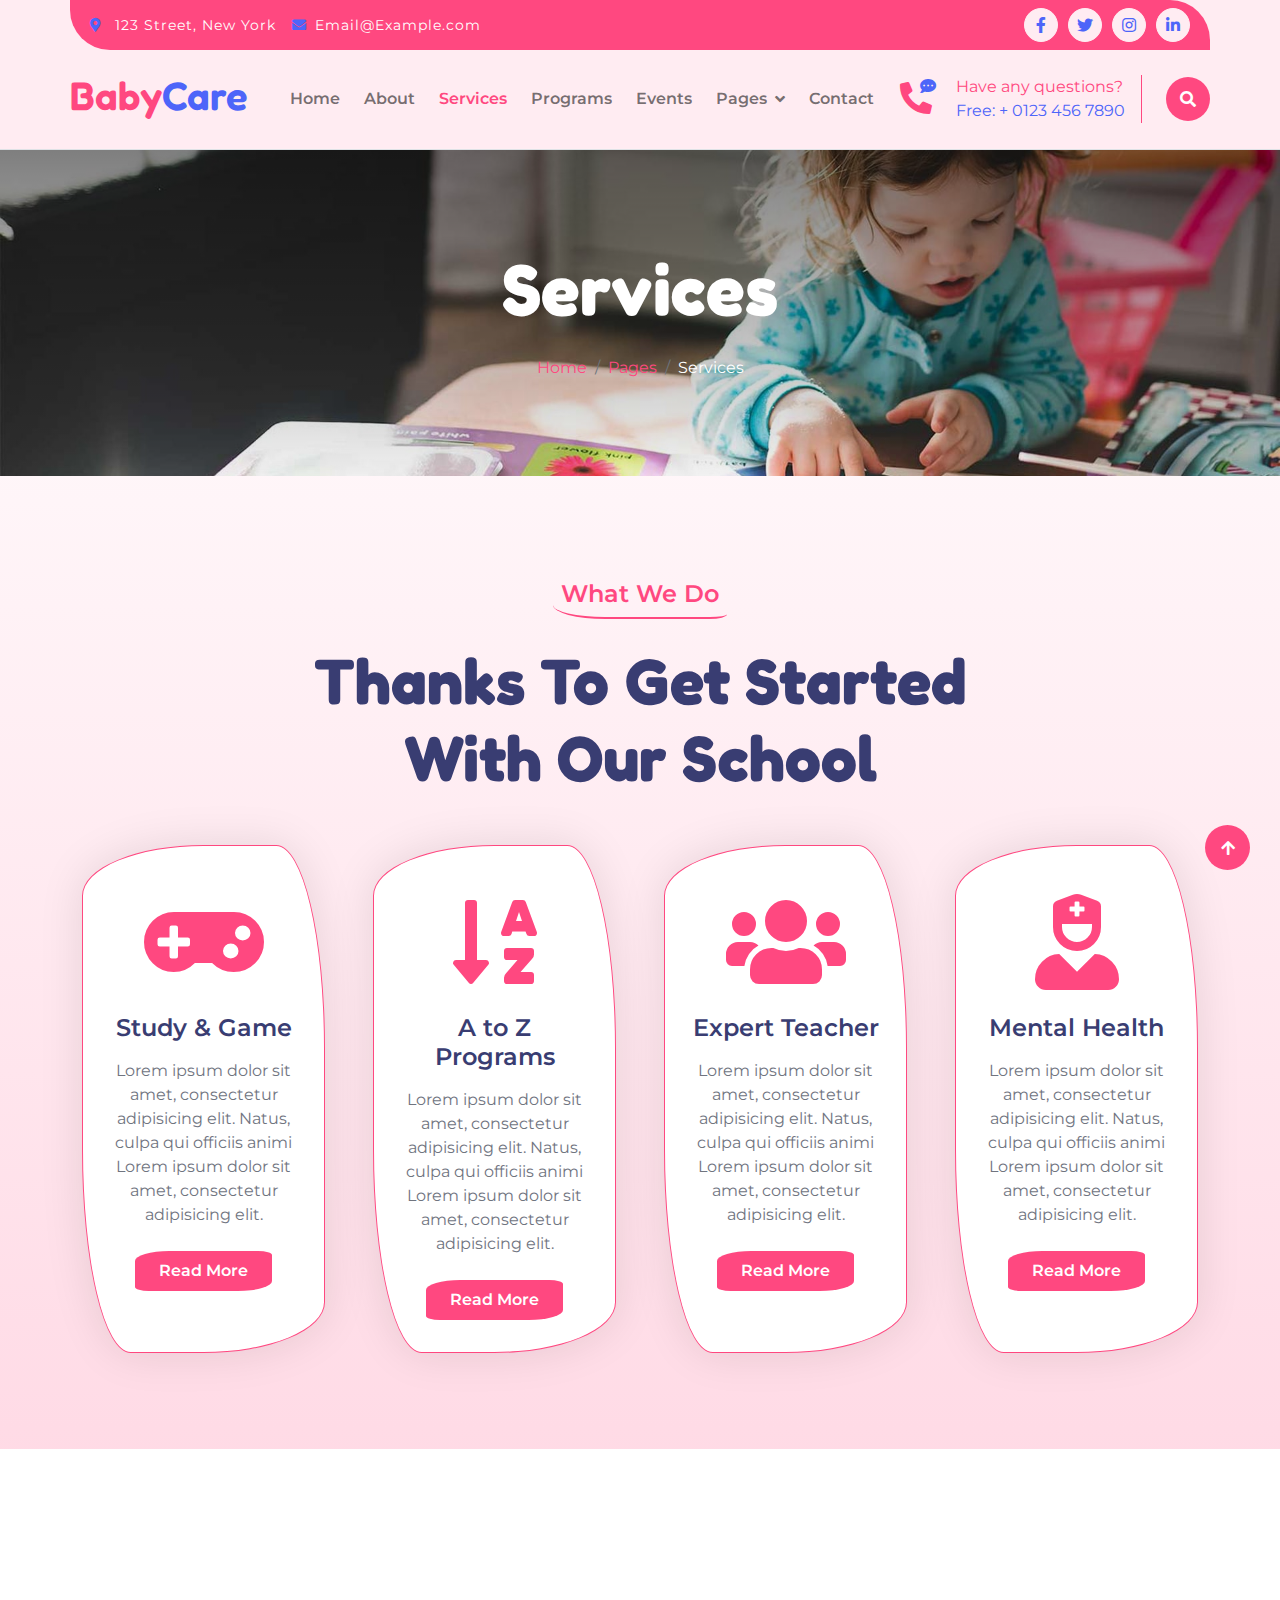
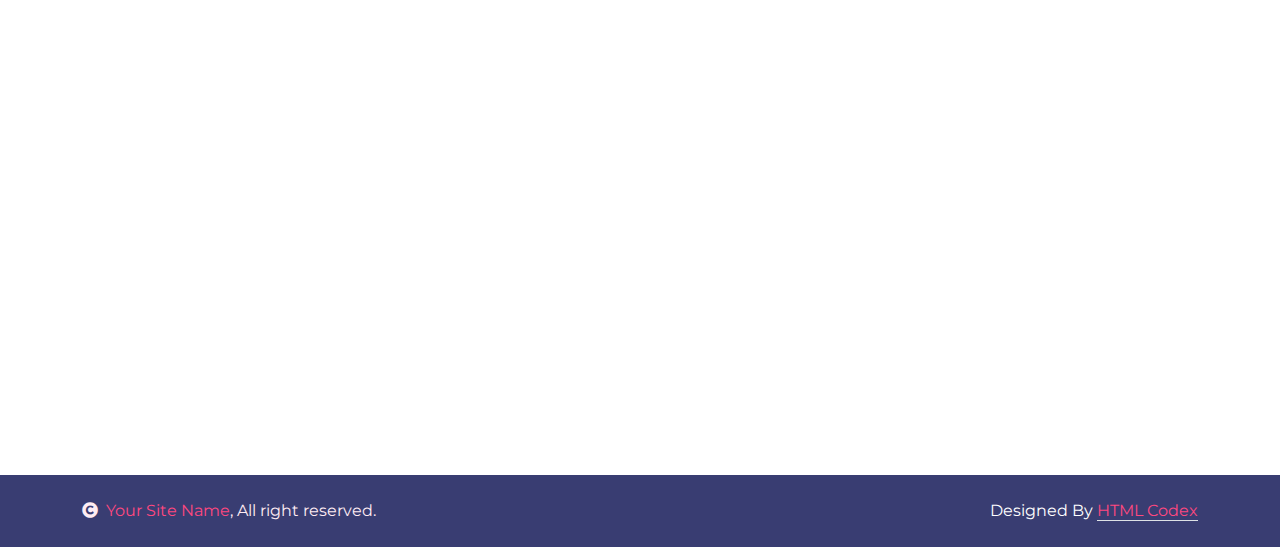
<file: service.html>
<!DOCTYPE html>
<html lang="en">

    <head>
        <meta charset="utf-8">
        <title>BabyCare - Daycare Website Template</title>
        <meta content="width=device-width, initial-scale=1.0" name="viewport">
        <meta content="" name="keywords">
        <meta content="" name="description">

        <!-- Google Web Fonts -->
        <link rel="preconnect" href="https://fonts.googleapis.com">
        <link rel="preconnect" href="https://fonts.gstatic.com" crossorigin>
        <link href="https://fonts.googleapis.com/css2?family=Fredoka:wght@600;700&family=Montserrat:wght@200;400;600&display=swap" rel="stylesheet"> 

        <!-- Icon Font Stylesheet -->
        <link rel="stylesheet" href="https://use.fontawesome.com/releases/v5.15.4/css/all.css"/>
        <link href="https://cdn.jsdelivr.net/npm/bootstrap-icons@1.4.1/font/bootstrap-icons.css" rel="stylesheet">

        <!-- Libraries Stylesheet -->
        <link href="lib/animate/animate.min.css" rel="stylesheet">
        <link href="lib/lightbox/css/lightbox.min.css" rel="stylesheet">
        <link href="lib/owlcarousel/assets/owl.carousel.min.css" rel="stylesheet">

        <!-- Customized Bootstrap Stylesheet -->
        <link href="css/bootstrap.min.css" rel="stylesheet">

        <!-- Template Stylesheet -->
        <link href="css/style.css" rel="stylesheet">

        

    </head>

    <body>

        <!-- Spinner Start -->
        <div id="spinner" class="show w-100 vh-100 bg-white position-fixed translate-middle top-50 start-50  d-flex align-items-center justify-content-center">
            <div class="spinner-grow text-primary" role="status"></div>
        </div>
        <!-- Spinner End -->


        <!-- Navbar start -->
        <div class="container-fluid border-bottom bg-light wow fadeIn" data-wow-delay="0.1s">
            <div class="container topbar bg-primary d-none d-lg-block py-2" style="border-radius: 0 40px">
                <div class="d-flex justify-content-between">
                    <div class="top-info ps-2">
                        <small class="me-3"><i class="fas fa-map-marker-alt me-2 text-secondary"></i> <a href="#" class="text-white">123 Street, New York</a></small>
                        <small class="me-3"><i class="fas fa-envelope me-2 text-secondary"></i><a href="#" class="text-white">Email@Example.com</a></small>
                    </div>
                    <div class="top-link pe-2">
                        <a href="" class="btn btn-light btn-sm-square rounded-circle"><i class="fab fa-facebook-f text-secondary"></i></a>
                        <a href="" class="btn btn-light btn-sm-square rounded-circle"><i class="fab fa-twitter text-secondary"></i></a>
                        <a href="" class="btn btn-light btn-sm-square rounded-circle"><i class="fab fa-instagram text-secondary"></i></a>
                        <a href="" class="btn btn-light btn-sm-square rounded-circle me-0"><i class="fab fa-linkedin-in text-secondary"></i></a>
                    </div>
                </div>
            </div>
            <div class="container px-0">
                <nav class="navbar navbar-light navbar-expand-xl py-3">
                    <a href="index.html" class="navbar-brand"><h1 class="text-primary display-6">Baby<span class="text-secondary">Care</span></h1></a>
                    <button class="navbar-toggler py-2 px-3" type="button" data-bs-toggle="collapse" data-bs-target="#navbarCollapse">
                        <span class="fa fa-bars text-primary"></span>
                    </button>
                    <div class="collapse navbar-collapse" id="navbarCollapse">
                        <div class="navbar-nav mx-auto">
                            <a href="index.html" class="nav-item nav-link">Home</a>
                            <a href="about.html" class="nav-item nav-link">About</a>
                            <a href="service.html" class="nav-item nav-link active">Services</a>
                            <a href="program.html" class="nav-item nav-link">Programs</a>
                            <a href="event.html" class="nav-item nav-link">Events</a>
                            <div class="nav-item dropdown">
                                <a href="#" class="nav-link dropdown-toggle" data-bs-toggle="dropdown">Pages</a>
                                <div class="dropdown-menu m-0 bg-secondary rounded-0">
                                    <a href="blog.html" class="dropdown-item">Our Blog</a>
                                    <a href="team.html" class="dropdown-item">Our Team</a>
                                    <a href="testimonial.html" class="dropdown-item">Testimonial</a>
                                    <a href="404.html" class="dropdown-item">404 Page</a>
                                </div>
                            </div>
                            <a href="contact.html" class="nav-item nav-link">Contact</a>
                        </div>
                        <div class="d-flex me-4">
                            <div id="phone-tada" class="d-flex align-items-center justify-content-center">
                                <a href="" class="position-relative wow tada" data-wow-delay=".9s" >
                                    <i class="fa fa-phone-alt text-primary fa-2x me-4"></i>
                                    <div class="position-absolute" style="top: -7px; left: 20px;">
                                        <span><i class="fa fa-comment-dots text-secondary"></i></span>
                                    </div>
                                </a>
                            </div>
                            <div class="d-flex flex-column pe-3 border-end border-primary">
                                <span class="text-primary">Have any questions?</span>
                                <a href="#"><span class="text-secondary">Free: + 0123 456 7890</span></a>
                            </div>
                        </div>
                        <button class="btn-search btn btn-primary btn-md-square rounded-circle" data-bs-toggle="modal" data-bs-target="#searchModal"><i class="fas fa-search text-white"></i></button>
                    </div>
                </nav>
            </div>
        </div>
        <!-- Navbar End -->


        <!-- Modal Search Start -->
        <div class="modal fade" id="searchModal" tabindex="-1" aria-labelledby="exampleModalLabel" aria-hidden="true">
            <div class="modal-dialog modal-fullscreen">
                <div class="modal-content rounded-0">
                    <div class="modal-header">
                        <h5 class="modal-title" id="exampleModalLabel">Search by keyword</h5>
                        <button type="button" class="btn-close" data-bs-dismiss="modal" aria-label="Close"></button>
                    </div>
                    <div class="modal-body d-flex align-items-center">
                        <div class="input-group w-75 mx-auto d-flex">
                            <input type="search" class="form-control p-3" placeholder="keywords" aria-describedby="search-icon-1">
                            <span id="search-icon-1" class="input-group-text p-3"><i class="fa fa-search"></i></span>
                        </div>
                    </div>
                </div>
            </div>
        </div>
        <!-- Modal Search End -->

        
        <!-- Page Header Start -->
        <div class="container-fluid page-header py-5 wow fadeIn" data-wow-delay="0.1s">
            <div class="container text-center py-5">
                <h1 class="display-2 text-white mb-4">Services</h1>
                <nav aria-label="breadcrumb">
                    <ol class="breadcrumb justify-content-center mb-0">
                        <li class="breadcrumb-item"><a href="#">Home</a></li>
                        <li class="breadcrumb-item"><a href="#">Pages</a></li>
                        <li class="breadcrumb-item text-white" aria-current="page">Services</li>
                    </ol>
                </nav>
            </div>
        </div>
        <!-- Page Header End -->


        <!-- Service Start -->
        <div class="container-fluid service py-5">
            <div class="container py-5">
                <div class="mx-auto text-center wow fadeIn" data-wow-delay="0.1s" style="max-width: 700px;">
                    <h4 class="text-primary mb-4 border-bottom border-primary border-2 d-inline-block p-2 title-border-radius">What We Do</h4>
                    <h1 class="mb-5 display-3">Thanks To Get Started With Our School</h1>
                </div>
                <div class="row g-5">
                    <div class="col-md-6 col-lg-6 col-xl-3 wow fadeIn" data-wow-delay="0.1s">
                        <div class="text-center border-primary border bg-white service-item">
                            <div class="service-content d-flex align-items-center justify-content-center p-4">
                                <div class="service-content-inner">
                                    <div class="p-4"><i class="fas fa-gamepad fa-6x text-primary"></i></div>
                                    <a href="#" class="h4">Study & Game</a>
                                    <p class="my-3">Lorem ipsum dolor sit amet, consectetur adipisicing elit. Natus, culpa qui officiis animi Lorem ipsum dolor sit amet, 
                                        consectetur adipisicing elit.</p>
                                    <a href="#" class="btn btn-primary text-white px-4 py-2 my-2 btn-border-radius">Read More</a>
                                </div>
                            </div>
                        </div>
                    </div>
                    <div class="col-md-6 col-lg-6 col-xl-3 wow fadeIn" data-wow-delay="0.3s">
                        <div class="text-center border-primary border bg-white service-item">
                            <div class="service-content d-flex align-items-center justify-content-center p-4">
                                <div class="service-content-inner">
                                    <div class="p-4"><i class="fas fa-sort-alpha-down fa-6x text-primary"></i></div>
                                    <a href="#" class="h4">A to Z Programs</a>
                                    <p class="my-3">Lorem ipsum dolor sit amet, consectetur adipisicing elit. Natus, culpa qui officiis animi Lorem ipsum dolor sit amet, 
                                        consectetur adipisicing elit.</p>
                                    <a href="#" class="btn btn-primary text-white px-4 py-2 my-2 btn-border-radius">Read More</a>
                                </div>
                            </div>
                        </div>
                    </div>
                    <div class="col-md-6 col-lg-6 col-xl-3 wow fadeIn" data-wow-delay="0.5s">
                        <div class="text-center border-primary border bg-white service-item">
                            <div class="service-content d-flex align-items-center justify-content-center p-4">
                                <div class="service-content-inner">
                                    <div class="p-4"><i class="fas fa-users fa-6x text-primary"></i></div>
                                    <a href="#" class="h4">Expert Teacher</a>
                                    <p class="my-3">Lorem ipsum dolor sit amet, consectetur adipisicing elit. Natus, culpa qui officiis animi Lorem ipsum dolor sit amet, 
                                        consectetur adipisicing elit.</p>
                                    <a href="#" class="btn btn-primary text-white px-4 py-2 my-2 btn-border-radius">Read More</a>
                                </div>
                            </div>
                        </div>
                    </div>
                    <div class="col-md-6 col-lg-6 col-xl-3 wow fadeIn" data-wow-delay="0.7s">
                        <div class="text-center border-primary border bg-white service-item">
                            <div class="service-content d-flex align-items-center justify-content-center p-4">
                                <div class="service-content-inner">
                                    <div class="p-4"><i class="fas fa-user-nurse fa-6x text-primary"></i></div>
                                    <a href="#" class="h4">Mental Health</a>
                                    <p class="my-3">Lorem ipsum dolor sit amet, consectetur adipisicing elit. Natus, culpa qui officiis animi Lorem ipsum dolor sit amet, 
                                        consectetur adipisicing elit.</p>
                                    <a href="#" class="btn btn-primary text-white px-4 py-2 my-2 btn-border-radius">Read More</a>
                                </div>
                            </div>
                        </div>
                    </div>
                </div>
            </div>
        </div>
        <!-- Service End -->


        <!-- Footer Start -->
        <div class="container-fluid footer py-5 wow fadeIn" data-wow-delay="0.1s">
            <div class="container py-5">
                <div class="row g-5">
                    <div class="col-md-6 col-lg-4 col-xl-3">
                        <div class="footer-item">
                            <h2 class="fw-bold mb-3"><span class="text-primary mb-0">Baby</span><span class="text-secondary">Care</span></h2>
                            <p class="mb-4">There cursus massa at urnaaculis estieSed aliquamellus vitae ultrs condmentum leo massamollis its estiegittis miristum.</p>
                            <div class="border border-primary p-3 rounded bg-light">
                                <h5 class="mb-3">Newsletter</h5>
                                <div class="position-relative mx-auto border border-primary rounded" style="max-width: 400px;">
                                    <input class="form-control border-0 w-100 py-3 ps-4 pe-5" type="text" placeholder="Your email">
                                    <button type="button" class="btn btn-primary py-2 position-absolute top-0 end-0 mt-2 me-2 text-white">SignUp</button>
                                </div>
                            </div>
                        </div>
                    </div>
                    <div class="col-md-6 col-lg-4 col-xl-3">
                        <div class="footer-item">
                            <div class="d-flex flex-column p-4 ps-5 text-dark border border-primary" 
                            style="border-radius: 50% 20% / 10% 40%;">
                                <p>Monday: 8am to 5pm</p>
                                <p>Tuesday: 8am to 5pm</p>
                                <p>Wednes: 8am to 5pm</p>
                                <p>Thursday: 8am to 5pm</p>
                                <p>Friday: 8am to 5pm</p>
                                <p>Saturday: 8am to 5pm</p>
                                <p class="mb-0">Sunday: Closed</p>
                            </div>
                        </div>
                    </div>
                    <div class="col-md-6 col-lg-4 col-xl-3">
                        <div class="footer-item">
                            <h4 class="text-primary mb-4 border-bottom border-primary border-2 d-inline-block p-2 title-border-radius">LOCATION</h4>
                            <div class="d-flex flex-column align-items-start">
                                <a href="" class="text-body mb-4"><i class="fa fa-map-marker-alt text-primary me-2"></i> 104 North tower New York, USA</a>
                                <a href="" class="text-start rounded-0 text-body mb-4"><i class="fa fa-phone-alt text-primary me-2"></i> (+012) 3456 7890 123</a>
                                <a href="" class="text-start rounded-0 text-body mb-4"><i class="fas fa-envelope text-primary me-2"></i> exampleemail@gmail.com</a>
                                <a href="" class="text-start rounded-0 text-body mb-4"><i class="fa fa-clock text-primary me-2"></i> 26/7 Hours Service</a>
                                <div class="footer-icon d-flex">
                                    <a class="btn btn-primary btn-sm-square me-3 rounded-circle text-white" href=""><i class="fab fa-facebook-f"></i></a>
                                    <a class="btn btn-primary btn-sm-square me-3 rounded-circle text-white" href=""><i class="fab fa-twitter"></i></a>
                                    <a href="#" class="btn btn-primary btn-sm-square me-3 rounded-circle text-white"><i class="fab fa-instagram"></i></a>
                                    <a href="#" class="btn btn-primary btn-sm-square rounded-circle text-white"><i class="fab fa-linkedin-in"></i></a>
                                </div>
                            </div>
                        </div>
                    </div>
                    <div class="col-md-6 col-lg-4 col-xl-3">
                        <div class="footer-item">
                            <h4 class="text-primary mb-4 border-bottom border-primary border-2 d-inline-block p-2 title-border-radius">OUR GALLARY</h4>
                            <div class="row g-3">
                                <div class="col-4">
                                    <div class="footer-galary-img rounded-circle border border-primary">
                                        <img src="img/galary-1.jpg" class="img-fluid rounded-circle p-2" alt="">
                                    </div>
                               </div>
                               <div class="col-4">
                                    <div class="footer-galary-img rounded-circle border border-primary">
                                        <img src="img/galary-2.jpg" class="img-fluid rounded-circle p-2" alt="">
                                    </div>
                               </div>
                                <div class="col-4">
                                    <div class="footer-galary-img rounded-circle border border-primary">
                                        <img src="img/galary-3.jpg" class="img-fluid rounded-circle p-2" alt="">
                                    </div>
                               </div>
                                <div class="col-4">
                                    <div class="footer-galary-img rounded-circle border border-primary">
                                        <img src="img/galary-4.jpg" class="img-fluid rounded-circle p-2" alt="">
                                    </div>
                               </div>
                                <div class="col-4">
                                    <div class="footer-galary-img rounded-circle border border-primary">
                                        <img src="img/galary-5.jpg" class="img-fluid rounded-circle p-2" alt="">
                                    </div>
                               </div>
                                <div class="col-4">
                                    <div class="footer-galary-img rounded-circle border border-primary">
                                        <img src="img/galary-6.jpg" class="img-fluid rounded-circle p-2" alt="">
                                    </div>
                               </div>
                            </div>
                        </div>
                    </div>
                </div>
            </div>
        </div>
        <!-- Footer End -->


        <!-- Copyright Start -->
        <div class="container-fluid copyright bg-dark py-4">
            <div class="container">
                <div class="row">
                    <div class="col-md-6 text-center text-md-start mb-3 mb-md-0">
                        <span class="text-light"><a href="#"><i class="fas fa-copyright text-light me-2"></i>Your Site Name</a>, All right reserved.</span>
                    </div>
                    <div class="col-md-6 my-auto text-center text-md-end text-white">
                        <!--/*** This template is free as long as you keep the below author’s credit link/attribution link/backlink. ***/-->
                        <!--/*** If you'd like to use the template without the below author’s credit link/attribution link/backlink, ***/-->
                        <!--/*** you can purchase the Credit Removal License from "https://htmlcodex.com/credit-removal". ***/-->
                        Designed By <a class="border-bottom" href="https://htmlcodex.com">HTML Codex</a>
                    </div>
                </div>
            </div>
        </div>
        <!-- Copyright End -->


        <!-- Back to Top -->
        <a href="#" class="btn btn-primary border-3 border-primary rounded-circle back-to-top"><i class="fa fa-arrow-up"></i></a>   

        
    <!-- JavaScript Libraries -->
    <script src="https://ajax.googleapis.com/ajax/libs/jquery/3.6.4/jquery.min.js"></script>
    <script src="https://cdn.jsdelivr.net/npm/bootstrap@5.0.0/dist/js/bootstrap.bundle.min.js"></script>
    <script src="lib/wow/wow.min.js"></script>
    <script src="lib/easing/easing.min.js"></script>
    <script src="lib/waypoints/waypoints.min.js"></script>
    <script src="lib/lightbox/js/lightbox.min.js"></script>
    <script src="lib/owlcarousel/owl.carousel.min.js"></script>

    <!-- Template Javascript -->
    <script src="js/main.js"></script>
    </body>

</html>
</file>
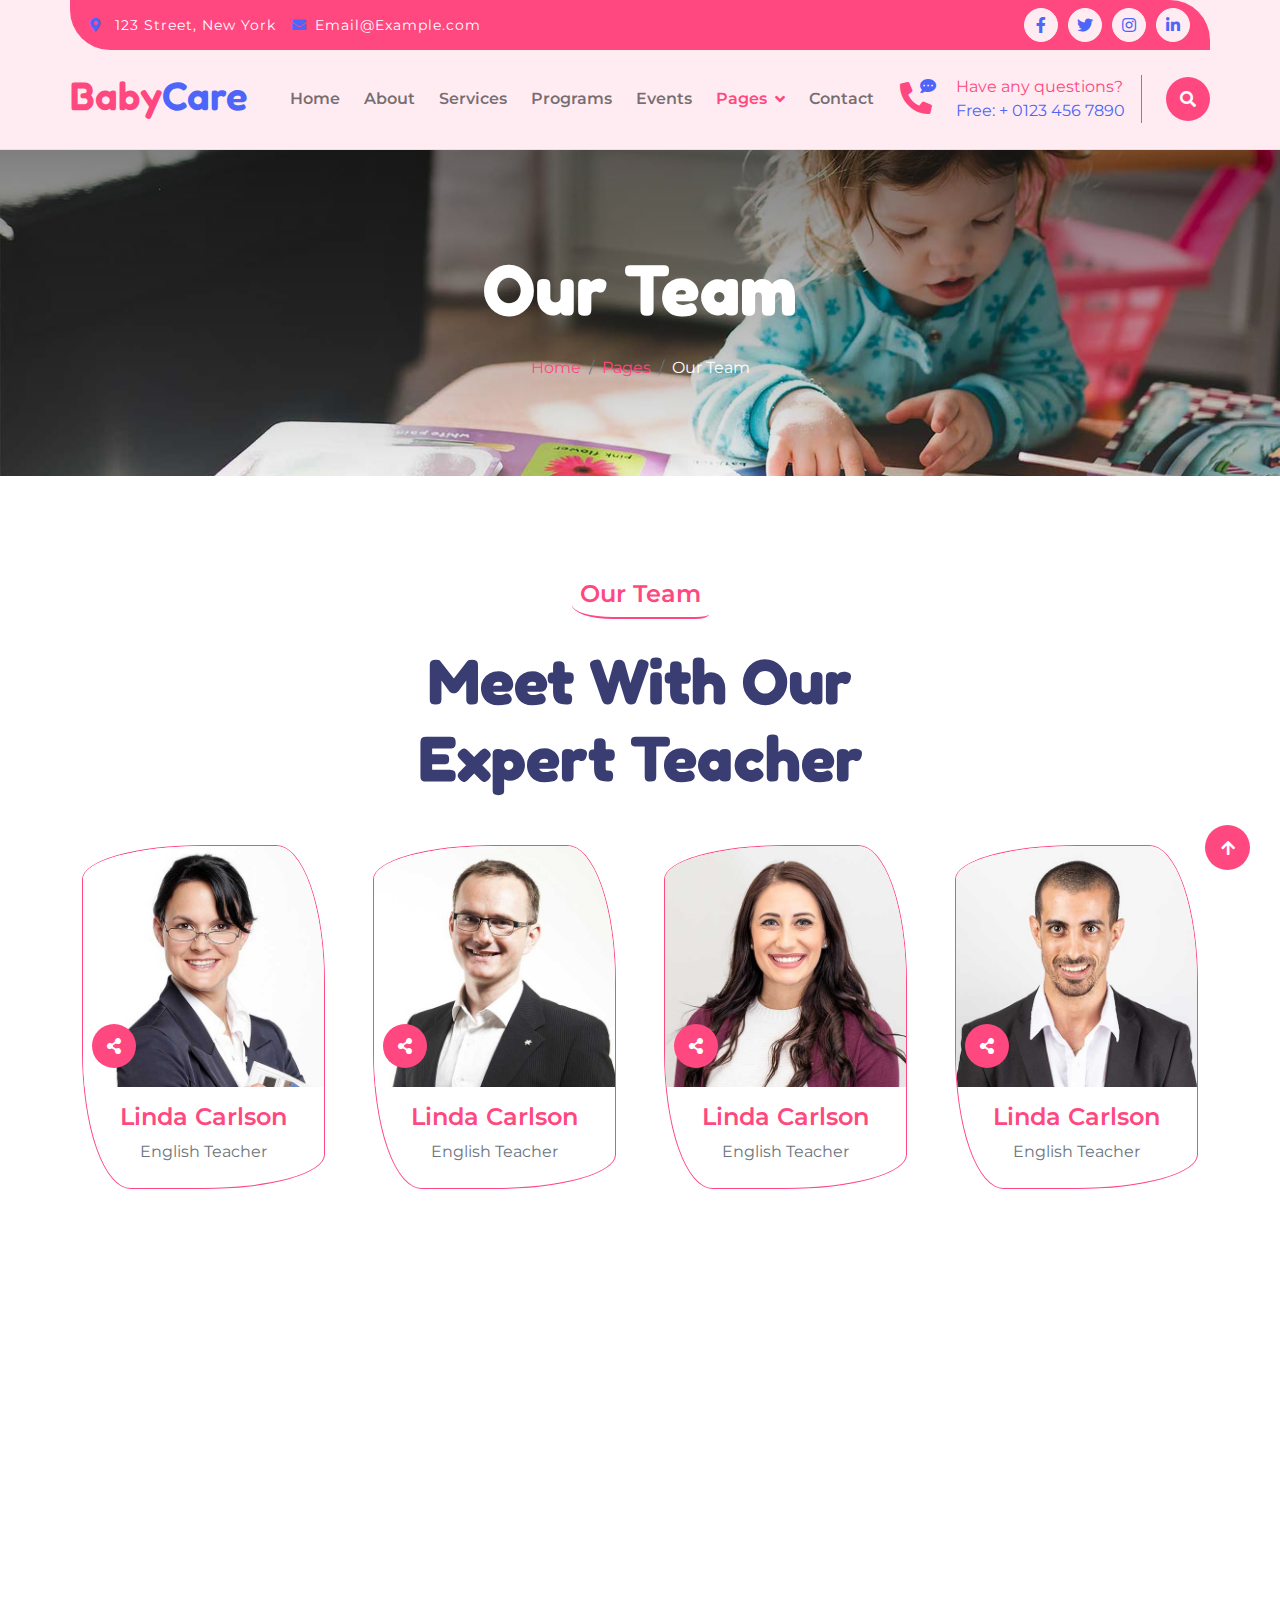
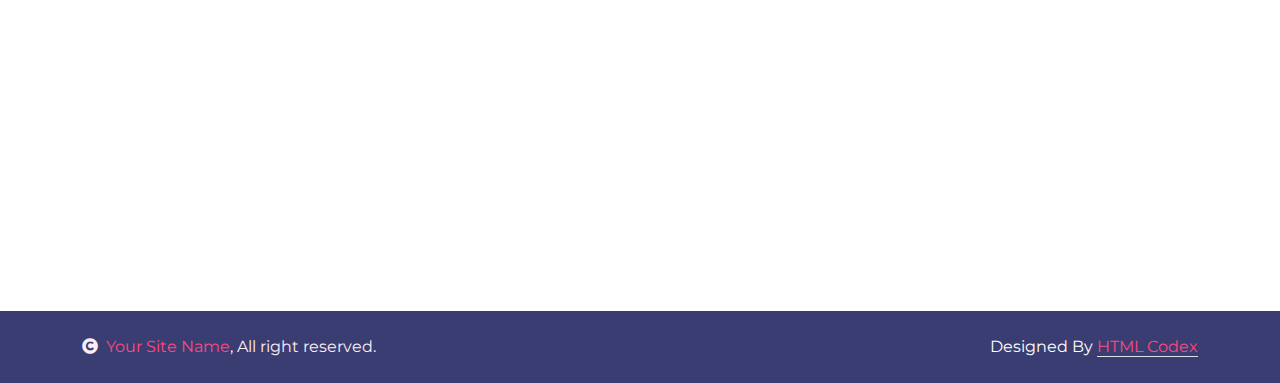
<file: team.html>
<!DOCTYPE html>
<html lang="en">

    <head>
        <meta charset="utf-8">
        <title>BabyCare - Daycare Website Template</title>
        <meta content="width=device-width, initial-scale=1.0" name="viewport">
        <meta content="" name="keywords">
        <meta content="" name="description">

        <!-- Google Web Fonts -->
        <link rel="preconnect" href="https://fonts.googleapis.com">
        <link rel="preconnect" href="https://fonts.gstatic.com" crossorigin>
        <link href="https://fonts.googleapis.com/css2?family=Fredoka:wght@600;700&family=Montserrat:wght@200;400;600&display=swap" rel="stylesheet"> 

        <!-- Icon Font Stylesheet -->
        <link rel="stylesheet" href="https://use.fontawesome.com/releases/v5.15.4/css/all.css"/>
        <link href="https://cdn.jsdelivr.net/npm/bootstrap-icons@1.4.1/font/bootstrap-icons.css" rel="stylesheet">

        <!-- Libraries Stylesheet -->
        <link href="lib/animate/animate.min.css" rel="stylesheet">
        <link href="lib/lightbox/css/lightbox.min.css" rel="stylesheet">
        <link href="lib/owlcarousel/assets/owl.carousel.min.css" rel="stylesheet">

        <!-- Customized Bootstrap Stylesheet -->
        <link href="css/bootstrap.min.css" rel="stylesheet">

        <!-- Template Stylesheet -->
        <link href="css/style.css" rel="stylesheet">

        

    </head>

    <body>

        <!-- Spinner Start -->
        <div id="spinner" class="show w-100 vh-100 bg-white position-fixed translate-middle top-50 start-50  d-flex align-items-center justify-content-center">
            <div class="spinner-grow text-primary" role="status"></div>
        </div>
        <!-- Spinner End -->


        <!-- Navbar start -->
        <div class="container-fluid border-bottom bg-light wow fadeIn" data-wow-delay="0.1s">
            <div class="container topbar bg-primary d-none d-lg-block py-2" style="border-radius: 0 40px">
                <div class="d-flex justify-content-between">
                    <div class="top-info ps-2">
                        <small class="me-3"><i class="fas fa-map-marker-alt me-2 text-secondary"></i> <a href="#" class="text-white">123 Street, New York</a></small>
                        <small class="me-3"><i class="fas fa-envelope me-2 text-secondary"></i><a href="#" class="text-white">Email@Example.com</a></small>
                    </div>
                    <div class="top-link pe-2">
                        <a href="" class="btn btn-light btn-sm-square rounded-circle"><i class="fab fa-facebook-f text-secondary"></i></a>
                        <a href="" class="btn btn-light btn-sm-square rounded-circle"><i class="fab fa-twitter text-secondary"></i></a>
                        <a href="" class="btn btn-light btn-sm-square rounded-circle"><i class="fab fa-instagram text-secondary"></i></a>
                        <a href="" class="btn btn-light btn-sm-square rounded-circle me-0"><i class="fab fa-linkedin-in text-secondary"></i></a>
                    </div>
                </div>
            </div>
            <div class="container px-0">
                <nav class="navbar navbar-light navbar-expand-xl py-3">
                    <a href="index.html" class="navbar-brand"><h1 class="text-primary display-6">Baby<span class="text-secondary">Care</span></h1></a>
                    <button class="navbar-toggler py-2 px-3" type="button" data-bs-toggle="collapse" data-bs-target="#navbarCollapse">
                        <span class="fa fa-bars text-primary"></span>
                    </button>
                    <div class="collapse navbar-collapse" id="navbarCollapse">
                        <div class="navbar-nav mx-auto">
                            <a href="index.html" class="nav-item nav-link">Home</a>
                            <a href="about.html" class="nav-item nav-link">About</a>
                            <a href="service.html" class="nav-item nav-link">Services</a>
                            <a href="program.html" class="nav-item nav-link">Programs</a>
                            <a href="event.html" class="nav-item nav-link">Events</a>
                            <div class="nav-item dropdown">
                                <a href="#" class="nav-link dropdown-toggle active" data-bs-toggle="dropdown">Pages</a>
                                <div class="dropdown-menu m-0 bg-secondary rounded-0">
                                    <a href="blog.html" class="dropdown-item">Our Blog</a>
                                    <a href="team.html" class="dropdown-item active">Our Team</a>
                                    <a href="testimonial.html" class="dropdown-item">Testimonial</a>
                                    <a href="404.html" class="dropdown-item">404 Page</a>
                                </div>
                            </div>
                            <a href="contact.html" class="nav-item nav-link">Contact</a>
                        </div>
                        <div class="d-flex me-4">
                            <div id="phone-tada" class="d-flex align-items-center justify-content-center">
                                <a href="" class="position-relative wow tada" data-wow-delay=".9s" >
                                    <i class="fa fa-phone-alt text-primary fa-2x me-4"></i>
                                    <div class="position-absolute" style="top: -7px; left: 20px;">
                                        <span><i class="fa fa-comment-dots text-secondary"></i></span>
                                    </div>
                                </a>
                            </div>
                            <div class="d-flex flex-column pe-3 border-end border-primary">
                                <span class="text-primary">Have any questions?</span>
                                <a href="#"><span class="text-secondary">Free: + 0123 456 7890</span></a>
                            </div>
                        </div>
                        <button class="btn-search btn btn-primary btn-md-square rounded-circle" data-bs-toggle="modal" data-bs-target="#searchModal"><i class="fas fa-search text-white"></i></button>
                    </div>
                </nav>
            </div>
        </div>
        <!-- Navbar End -->


        <!-- Modal Search Start -->
        <div class="modal fade" id="searchModal" tabindex="-1" aria-labelledby="exampleModalLabel" aria-hidden="true">
            <div class="modal-dialog modal-fullscreen">
                <div class="modal-content rounded-0">
                    <div class="modal-header">
                        <h5 class="modal-title" id="exampleModalLabel">Search by keyword</h5>
                        <button type="button" class="btn-close" data-bs-dismiss="modal" aria-label="Close"></button>
                    </div>
                    <div class="modal-body d-flex align-items-center">
                        <div class="input-group w-75 mx-auto d-flex">
                            <input type="search" class="form-control p-3" placeholder="keywords" aria-describedby="search-icon-1">
                            <span id="search-icon-1" class="input-group-text p-3"><i class="fa fa-search"></i></span>
                        </div>
                    </div>
                </div>
            </div>
        </div>
        <!-- Modal Search End -->

        
        <!-- Page Header Start -->
        <div class="container-fluid page-header py-5 wow fadeIn" data-wow-delay="0.1s">
            <div class="container text-center py-5">
                <h1 class="display-2 text-white mb-4">Our Team</h1>
                <nav aria-label="breadcrumb">
                    <ol class="breadcrumb justify-content-center mb-0">
                        <li class="breadcrumb-item"><a href="#">Home</a></li>
                        <li class="breadcrumb-item"><a href="#">Pages</a></li>
                        <li class="breadcrumb-item text-white" aria-current="page">Our Team</li>
                    </ol>
                </nav>
            </div>
        </div>
        <!-- Page Header End -->


        <!-- Team Start-->
        <div class="container-fluid team py-5">
            <div class="container py-5">
                <div class="mx-auto text-center wow fadeIn" data-wow-delay="0.1s" style="max-width: 600px;">
                    <h4 class="text-primary mb-4 border-bottom border-primary border-2 d-inline-block p-2 title-border-radius">Our Team</h4>
                    <h1 class="mb-5 display-3">Meet With Our Expert Teacher</h1>
                </div>
                <div class="row g-5 justify-content-center">
                    <div class="col-md-6 col-lg-4 col-xl-3 wow fadeIn" data-wow-delay="0.1s">
                        <div class="team-item border border-primary img-border-radius overflow-hidden">
                            <img src="img/team-1.jpg" class="img-fluid w-100" alt="">
                            <div class="team-icon d-flex align-items-center justify-content-center">
                                <a class="share btn btn-primary btn-md-square text-white rounded-circle me-3" href=""><i class="fas fa-share-alt"></i></a>
                                <a class="share-link btn btn-primary btn-md-square text-white rounded-circle me-3" href=""><i class="fab fa-facebook-f"></i></a>
                                <a class="share-link btn btn-primary btn-md-square text-white rounded-circle me-3" href=""><i class="fab fa-twitter"></i></a>
                                <a class="share-link btn btn-primary btn-md-square text-white rounded-circle" href=""><i class="fab fa-instagram"></i></a>
                            </div>
                            <div class="team-content text-center py-3">
                                <h4 class="text-primary">Linda Carlson</h4>
                                <p class="text-muted mb-2">English Teacher</p>
                            </div>
                        </div>
                    </div>
                    <div class="col-md-6 col-lg-4 col-xl-3 wow fadeIn" data-wow-delay="0.3s">
                        <div class="team-item border border-primary img-border-radius overflow-hidden">
                            <img src="img/team-2.jpg" class="img-fluid w-100" alt="">
                            <div class="team-icon d-flex align-items-center justify-content-center">
                                <a class="share btn btn-primary btn-md-square text-white rounded-circle me-3" href=""><i class="fas fa-share-alt"></i></a>
                                <a class="share-link btn btn-primary btn-md-square text-white rounded-circle me-3" href=""><i class="fab fa-facebook-f"></i></a>
                                <a class="share-link btn btn-primary btn-md-square text-white rounded-circle me-3" href=""><i class="fab fa-twitter"></i></a>
                                <a class="share-link btn btn-primary btn-md-square text-white rounded-circle" href=""><i class="fab fa-instagram"></i></a>
                            </div>
                            <div class="team-content text-center py-3">
                                <h4 class="text-primary">Linda Carlson</h4>
                                <p class="text-muted mb-2">English Teacher</p>
                            </div>
                        </div>
                    </div>
                    <div class="col-md-6 col-lg-4 col-xl-3 wow fadeIn" data-wow-delay="0.5s">
                        <div class="team-item border border-primary img-border-radius overflow-hidden">
                            <img src="img/team-3.jpg" class="img-fluid w-100" alt="">
                            <div class="team-icon d-flex align-items-center justify-content-center">
                                <a class="share btn btn-primary btn-md-square text-white rounded-circle me-3" href=""><i class="fas fa-share-alt"></i></a>
                                <a class="share-link btn btn-primary btn-md-square text-white rounded-circle me-3" href=""><i class="fab fa-facebook-f"></i></a>
                                <a class="share-link btn btn-primary btn-md-square text-white rounded-circle me-3" href=""><i class="fab fa-twitter"></i></a>
                                <a class="share-link btn btn-primary btn-md-square text-white rounded-circle" href=""><i class="fab fa-instagram"></i></a>
                            </div>
                            <div class="team-content text-center py-3">
                                <h4 class="text-primary">Linda Carlson</h4>
                                <p class="text-muted mb-2">English Teacher</p>
                            </div>
                        </div>
                    </div>
                    <div class="col-md-6 col-lg-4 col-xl-3 wow fadeIn" data-wow-delay="0.7s">
                        <div class="team-item border border-primary img-border-radius overflow-hidden">
                            <img src="img/team-4.jpg" class="img-fluid w-100" alt="">
                            <div class="team-icon d-flex align-items-center justify-content-center">
                                <a class="share btn btn-primary btn-md-square text-white rounded-circle me-3" href=""><i class="fas fa-share-alt"></i></a>
                                <a class="share-link btn btn-primary btn-md-square text-white rounded-circle me-3" href=""><i class="fab fa-facebook-f"></i></a>
                                <a class="share-link btn btn-primary btn-md-square text-white rounded-circle me-3" href=""><i class="fab fa-twitter"></i></a>
                                <a class="share-link btn btn-primary btn-md-square text-white rounded-circle" href=""><i class="fab fa-instagram"></i></a>
                            </div>
                            <div class="team-content text-center py-3">
                                <h4 class="text-primary">Linda Carlson</h4>
                                <p class="text-muted mb-2">English Teacher</p>
                            </div>
                        </div>
                    </div>
                </div>
            </div>
        </div>
        <!-- Team End-->


        <!-- Footer Start -->
        <div class="container-fluid footer py-5 wow fadeIn" data-wow-delay="0.1s">
            <div class="container py-5">
                <div class="row g-5">
                    <div class="col-md-6 col-lg-4 col-xl-3">
                        <div class="footer-item">
                            <h2 class="fw-bold mb-3"><span class="text-primary mb-0">Baby</span><span class="text-secondary">Care</span></h2>
                            <p class="mb-4">There cursus massa at urnaaculis estieSed aliquamellus vitae ultrs condmentum leo massamollis its estiegittis miristum.</p>
                            <div class="border border-primary p-3 rounded bg-light">
                                <h5 class="mb-3">Newsletter</h5>
                                <div class="position-relative mx-auto border border-primary rounded" style="max-width: 400px;">
                                    <input class="form-control border-0 w-100 py-3 ps-4 pe-5" type="text" placeholder="Your email">
                                    <button type="button" class="btn btn-primary py-2 position-absolute top-0 end-0 mt-2 me-2 text-white">SignUp</button>
                                </div>
                            </div>
                        </div>
                    </div>
                    <div class="col-md-6 col-lg-4 col-xl-3">
                        <div class="footer-item">
                            <div class="d-flex flex-column p-4 ps-5 text-dark border border-primary" 
                            style="border-radius: 50% 20% / 10% 40%;">
                                <p>Monday: 8am to 5pm</p>
                                <p>Tuesday: 8am to 5pm</p>
                                <p>Wednes: 8am to 5pm</p>
                                <p>Thursday: 8am to 5pm</p>
                                <p>Friday: 8am to 5pm</p>
                                <p>Saturday: 8am to 5pm</p>
                                <p class="mb-0">Sunday: Closed</p>
                            </div>
                        </div>
                    </div>
                    <div class="col-md-6 col-lg-4 col-xl-3">
                        <div class="footer-item">
                            <h4 class="text-primary mb-4 border-bottom border-primary border-2 d-inline-block p-2 title-border-radius">LOCATION</h4>
                            <div class="d-flex flex-column align-items-start">
                                <a href="" class="text-body mb-4"><i class="fa fa-map-marker-alt text-primary me-2"></i> 104 North tower New York, USA</a>
                                <a href="" class="text-start rounded-0 text-body mb-4"><i class="fa fa-phone-alt text-primary me-2"></i> (+012) 3456 7890 123</a>
                                <a href="" class="text-start rounded-0 text-body mb-4"><i class="fas fa-envelope text-primary me-2"></i> exampleemail@gmail.com</a>
                                <a href="" class="text-start rounded-0 text-body mb-4"><i class="fa fa-clock text-primary me-2"></i> 26/7 Hours Service</a>
                                <div class="footer-icon d-flex">
                                    <a class="btn btn-primary btn-sm-square me-3 rounded-circle text-white" href=""><i class="fab fa-facebook-f"></i></a>
                                    <a class="btn btn-primary btn-sm-square me-3 rounded-circle text-white" href=""><i class="fab fa-twitter"></i></a>
                                    <a href="#" class="btn btn-primary btn-sm-square me-3 rounded-circle text-white"><i class="fab fa-instagram"></i></a>
                                    <a href="#" class="btn btn-primary btn-sm-square rounded-circle text-white"><i class="fab fa-linkedin-in"></i></a>
                                </div>
                            </div>
                        </div>
                    </div>
                    <div class="col-md-6 col-lg-4 col-xl-3">
                        <div class="footer-item">
                            <h4 class="text-primary mb-4 border-bottom border-primary border-2 d-inline-block p-2 title-border-radius">OUR GALLARY</h4>
                            <div class="row g-3">
                                <div class="col-4">
                                    <div class="footer-galary-img rounded-circle border border-primary">
                                        <img src="img/galary-1.jpg" class="img-fluid rounded-circle p-2" alt="">
                                    </div>
                               </div>
                               <div class="col-4">
                                    <div class="footer-galary-img rounded-circle border border-primary">
                                        <img src="img/galary-2.jpg" class="img-fluid rounded-circle p-2" alt="">
                                    </div>
                               </div>
                                <div class="col-4">
                                    <div class="footer-galary-img rounded-circle border border-primary">
                                        <img src="img/galary-3.jpg" class="img-fluid rounded-circle p-2" alt="">
                                    </div>
                               </div>
                                <div class="col-4">
                                    <div class="footer-galary-img rounded-circle border border-primary">
                                        <img src="img/galary-4.jpg" class="img-fluid rounded-circle p-2" alt="">
                                    </div>
                               </div>
                                <div class="col-4">
                                    <div class="footer-galary-img rounded-circle border border-primary">
                                        <img src="img/galary-5.jpg" class="img-fluid rounded-circle p-2" alt="">
                                    </div>
                               </div>
                                <div class="col-4">
                                    <div class="footer-galary-img rounded-circle border border-primary">
                                        <img src="img/galary-6.jpg" class="img-fluid rounded-circle p-2" alt="">
                                    </div>
                               </div>
                            </div>
                        </div>
                    </div>
                </div>
            </div>
        </div>
        <!-- Footer End -->


        <!-- Copyright Start -->
        <div class="container-fluid copyright bg-dark py-4">
            <div class="container">
                <div class="row">
                    <div class="col-md-6 text-center text-md-start mb-3 mb-md-0">
                        <span class="text-light"><a href="#"><i class="fas fa-copyright text-light me-2"></i>Your Site Name</a>, All right reserved.</span>
                    </div>
                    <div class="col-md-6 my-auto text-center text-md-end text-white">
                        <!--/*** This template is free as long as you keep the below author’s credit link/attribution link/backlink. ***/-->
                        <!--/*** If you'd like to use the template without the below author’s credit link/attribution link/backlink, ***/-->
                        <!--/*** you can purchase the Credit Removal License from "https://htmlcodex.com/credit-removal". ***/-->
                        Designed By <a class="border-bottom" href="https://htmlcodex.com">HTML Codex</a>
                    </div>
                </div>
            </div>
        </div>
        <!-- Copyright End -->


        <!-- Back to Top -->
        <a href="#" class="btn btn-primary border-3 border-primary rounded-circle back-to-top"><i class="fa fa-arrow-up"></i></a>   

        
    <!-- JavaScript Libraries -->
    <script src="https://ajax.googleapis.com/ajax/libs/jquery/3.6.4/jquery.min.js"></script>
    <script src="https://cdn.jsdelivr.net/npm/bootstrap@5.0.0/dist/js/bootstrap.bundle.min.js"></script>
    <script src="lib/wow/wow.min.js"></script>
    <script src="lib/easing/easing.min.js"></script>
    <script src="lib/waypoints/waypoints.min.js"></script>
    <script src="lib/lightbox/js/lightbox.min.js"></script>
    <script src="lib/owlcarousel/owl.carousel.min.js"></script>

    <!-- Template Javascript -->
    <script src="js/main.js"></script>
    </body>

</html>
</file>
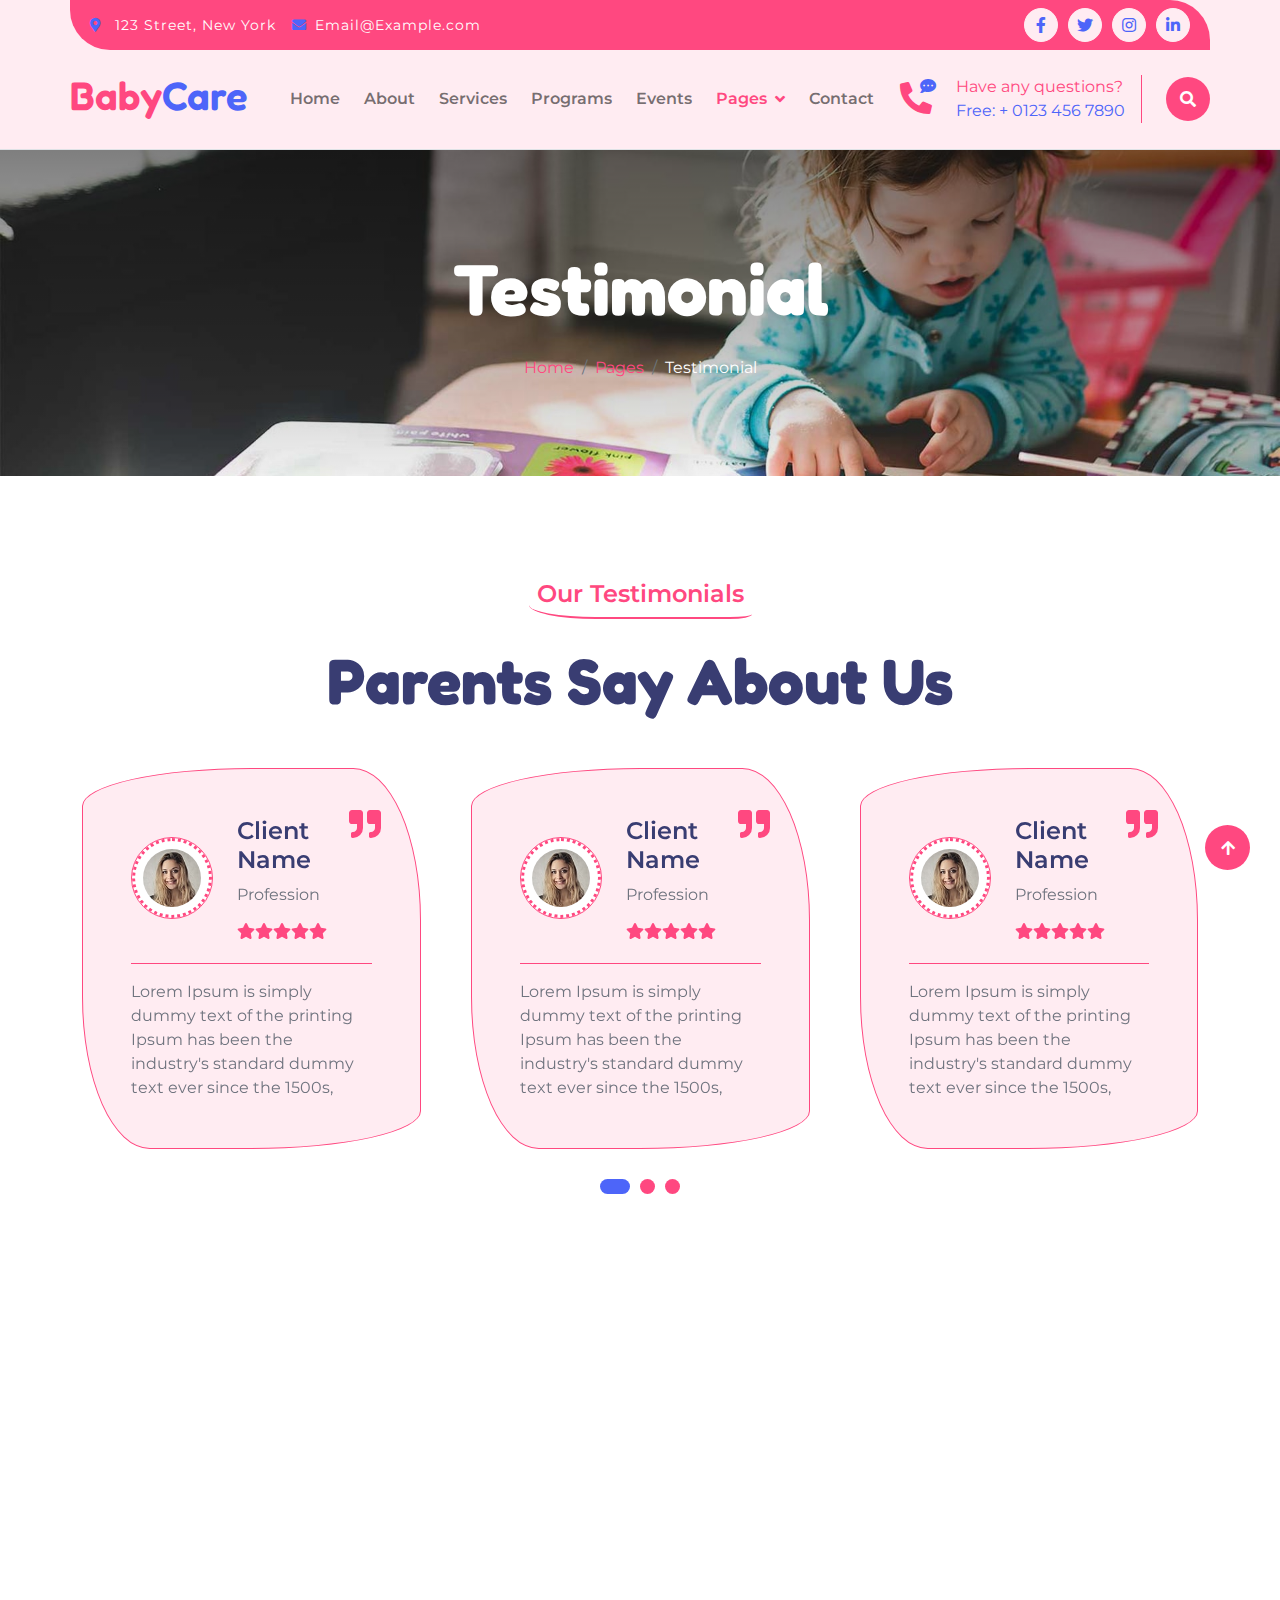
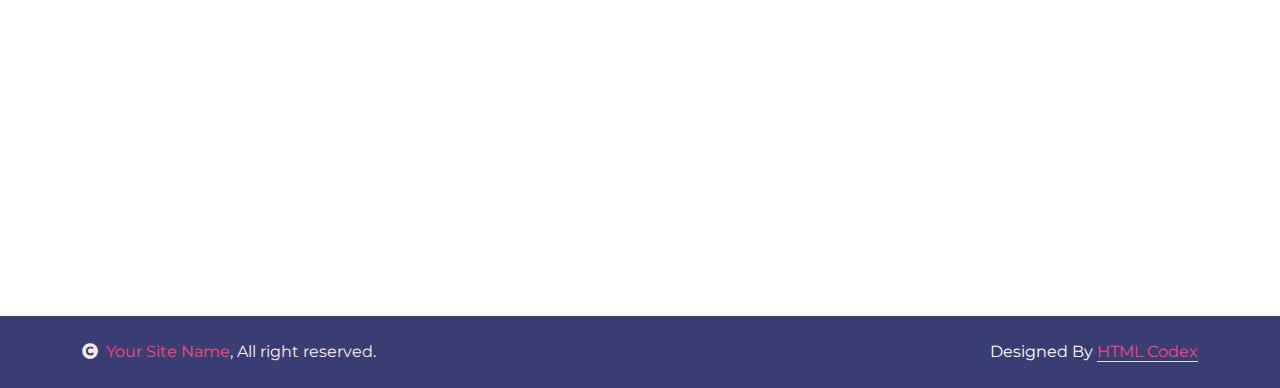
<file: testimonial.html>
<!DOCTYPE html>
<html lang="en">

    <head>
        <meta charset="utf-8">
        <title>BabyCare - Daycare Website Template</title>
        <meta content="width=device-width, initial-scale=1.0" name="viewport">
        <meta content="" name="keywords">
        <meta content="" name="description">

        <!-- Google Web Fonts -->
        <link rel="preconnect" href="https://fonts.googleapis.com">
        <link rel="preconnect" href="https://fonts.gstatic.com" crossorigin>
        <link href="https://fonts.googleapis.com/css2?family=Fredoka:wght@600;700&family=Montserrat:wght@200;400;600&display=swap" rel="stylesheet"> 

        <!-- Icon Font Stylesheet -->
        <link rel="stylesheet" href="https://use.fontawesome.com/releases/v5.15.4/css/all.css"/>
        <link href="https://cdn.jsdelivr.net/npm/bootstrap-icons@1.4.1/font/bootstrap-icons.css" rel="stylesheet">

        <!-- Libraries Stylesheet -->
        <link href="lib/animate/animate.min.css" rel="stylesheet">
        <link href="lib/lightbox/css/lightbox.min.css" rel="stylesheet">
        <link href="lib/owlcarousel/assets/owl.carousel.min.css" rel="stylesheet">

        <!-- Customized Bootstrap Stylesheet -->
        <link href="css/bootstrap.min.css" rel="stylesheet">

        <!-- Template Stylesheet -->
        <link href="css/style.css" rel="stylesheet">

        

    </head>

    <body>

        <!-- Spinner Start -->
        <div id="spinner" class="show w-100 vh-100 bg-white position-fixed translate-middle top-50 start-50  d-flex align-items-center justify-content-center">
            <div class="spinner-grow text-primary" role="status"></div>
        </div>
        <!-- Spinner End -->


        <!-- Navbar start -->
        <div class="container-fluid border-bottom bg-light wow fadeIn" data-wow-delay="0.1s">
            <div class="container topbar bg-primary d-none d-lg-block py-2" style="border-radius: 0 40px">
                <div class="d-flex justify-content-between">
                    <div class="top-info ps-2">
                        <small class="me-3"><i class="fas fa-map-marker-alt me-2 text-secondary"></i> <a href="#" class="text-white">123 Street, New York</a></small>
                        <small class="me-3"><i class="fas fa-envelope me-2 text-secondary"></i><a href="#" class="text-white">Email@Example.com</a></small>
                    </div>
                    <div class="top-link pe-2">
                        <a href="" class="btn btn-light btn-sm-square rounded-circle"><i class="fab fa-facebook-f text-secondary"></i></a>
                        <a href="" class="btn btn-light btn-sm-square rounded-circle"><i class="fab fa-twitter text-secondary"></i></a>
                        <a href="" class="btn btn-light btn-sm-square rounded-circle"><i class="fab fa-instagram text-secondary"></i></a>
                        <a href="" class="btn btn-light btn-sm-square rounded-circle me-0"><i class="fab fa-linkedin-in text-secondary"></i></a>
                    </div>
                </div>
            </div>
            <div class="container px-0">
                <nav class="navbar navbar-light navbar-expand-xl py-3">
                    <a href="index.html" class="navbar-brand"><h1 class="text-primary display-6">Baby<span class="text-secondary">Care</span></h1></a>
                    <button class="navbar-toggler py-2 px-3" type="button" data-bs-toggle="collapse" data-bs-target="#navbarCollapse">
                        <span class="fa fa-bars text-primary"></span>
                    </button>
                    <div class="collapse navbar-collapse" id="navbarCollapse">
                        <div class="navbar-nav mx-auto">
                            <a href="index.html" class="nav-item nav-link">Home</a>
                            <a href="about.html" class="nav-item nav-link">About</a>
                            <a href="service.html" class="nav-item nav-link">Services</a>
                            <a href="program.html" class="nav-item nav-link">Programs</a>
                            <a href="event.html" class="nav-item nav-link">Events</a>
                            <div class="nav-item dropdown">
                                <a href="#" class="nav-link dropdown-toggle active" data-bs-toggle="dropdown">Pages</a>
                                <div class="dropdown-menu m-0 bg-secondary rounded-0">
                                    <a href="blog.html" class="dropdown-item">Our Blog</a>
                                    <a href="team.html" class="dropdown-item">Our Team</a>
                                    <a href="testimonial.html" class="dropdown-item active">Testimonial</a>
                                    <a href="404.html" class="dropdown-item">404 Page</a>
                                </div>
                            </div>
                            <a href="contact.html" class="nav-item nav-link">Contact</a>
                        </div>
                        <div class="d-flex me-4">
                            <div id="phone-tada" class="d-flex align-items-center justify-content-center">
                                <a href="" class="position-relative wow tada" data-wow-delay=".9s" >
                                    <i class="fa fa-phone-alt text-primary fa-2x me-4"></i>
                                    <div class="position-absolute" style="top: -7px; left: 20px;">
                                        <span><i class="fa fa-comment-dots text-secondary"></i></span>
                                    </div>
                                </a>
                            </div>
                            <div class="d-flex flex-column pe-3 border-end border-primary">
                                <span class="text-primary">Have any questions?</span>
                                <a href="#"><span class="text-secondary">Free: + 0123 456 7890</span></a>
                            </div>
                        </div>
                        <button class="btn-search btn btn-primary btn-md-square rounded-circle" data-bs-toggle="modal" data-bs-target="#searchModal"><i class="fas fa-search text-white"></i></button>
                    </div>
                </nav>
            </div>
        </div>
        <!-- Navbar End -->


        <!-- Modal Search Start -->
        <div class="modal fade" id="searchModal" tabindex="-1" aria-labelledby="exampleModalLabel" aria-hidden="true">
            <div class="modal-dialog modal-fullscreen">
                <div class="modal-content rounded-0">
                    <div class="modal-header">
                        <h5 class="modal-title" id="exampleModalLabel">Search by keyword</h5>
                        <button type="button" class="btn-close" data-bs-dismiss="modal" aria-label="Close"></button>
                    </div>
                    <div class="modal-body d-flex align-items-center">
                        <div class="input-group w-75 mx-auto d-flex">
                            <input type="search" class="form-control p-3" placeholder="keywords" aria-describedby="search-icon-1">
                            <span id="search-icon-1" class="input-group-text p-3"><i class="fa fa-search"></i></span>
                        </div>
                    </div>
                </div>
            </div>
        </div>
        <!-- Modal Search End -->

        
        <!-- Page Header Start -->
        <div class="container-fluid page-header py-5 wow fadeIn" data-wow-delay="0.1s">
            <div class="container text-center py-5">
                <h1 class="display-2 text-white mb-4">Testimonial</h1>
                <nav aria-label="breadcrumb">
                    <ol class="breadcrumb justify-content-center mb-0">
                        <li class="breadcrumb-item"><a href="#">Home</a></li>
                        <li class="breadcrumb-item"><a href="#">Pages</a></li>
                        <li class="breadcrumb-item text-white" aria-current="page">Testimonial</li>
                    </ol>
                </nav>
            </div>
        </div>
        <!-- Page Header End -->


        <!-- Testimonial Start -->
        <div class="container-fluid testimonial py-5">
            <div class="container py-5">
                <div class="mx-auto text-center wow fadeIn" data-wow-delay="0.1s" style="max-width: 700px;">
                    <h4 class="text-primary mb-4 border-bottom border-primary border-2 d-inline-block p-2 title-border-radius">Our Testimonials</h4>
                    <h1 class="mb-5 display-3">Parents Say About Us</h1>
                </div>
                <div class="owl-carousel testimonial-carousel wow fadeIn" data-wow-delay="0.3s">
                    <div class="testimonial-item img-border-radius bg-light border border-primary p-4">
                        <div class="p-4 position-relative">
                            <i class="fa fa-quote-right fa-2x text-primary position-absolute" style="top: 15px; right: 15px;"></i>
                            <div class="d-flex align-items-center">
                                <div class="border border-primary bg-white rounded-circle">
                                    <img src="img/testimonial-2.jpg" class="rounded-circle p-2" style="width: 80px; height: 80px; border-style: dotted; border-color: var(--bs-primary);" alt="">
                                </div>
                                <div class="ms-4">
                                    <h4 class="text-dark">Client Name</h4>
                                    <p class="m-0 pb-3">Profession</p>
                                    <div class="d-flex pe-5">
                                        <i class="fas fa-star text-primary"></i>
                                        <i class="fas fa-star text-primary"></i>
                                        <i class="fas fa-star text-primary"></i>
                                        <i class="fas fa-star text-primary"></i>
                                        <i class="fas fa-star text-primary"></i>
                                    </div>
                                </div>
                            </div>
                            <div class="border-top border-primary mt-4 pt-3">
                                <p class="mb-0">Lorem Ipsum is simply dummy text of the printing Ipsum has been the industry's standard dummy text ever since the 1500s,
                                </p>
                            </div>
                        </div>
                    </div>
                    <div class="testimonial-item img-border-radius bg-light border border-primary p-4">
                        <div class="p-4 position-relative">
                            <i class="fa fa-quote-right fa-2x text-primary position-absolute" style="top: 15px; right: 15px;"></i>
                            <div class="d-flex align-items-center">
                                <div class="border border-primary bg-white rounded-circle">
                                    <img src="img/testimonial-2.jpg" class="rounded-circle p-2" style="width: 80px; height: 80px; border-style: dotted; border-color: var(--bs-primary);" alt="">
                                </div>
                                <div class="ms-4">
                                    <h4 class="text-dark">Client Name</h4>
                                    <p class="m-0 pb-3">Profession</p>
                                    <div class="d-flex pe-5">
                                        <i class="fas fa-star text-primary"></i>
                                        <i class="fas fa-star text-primary"></i>
                                        <i class="fas fa-star text-primary"></i>
                                        <i class="fas fa-star text-primary"></i>
                                        <i class="fas fa-star text-primary"></i>
                                    </div>
                                </div>
                            </div>
                            <div class="border-top border-primary mt-4 pt-3">
                                <p class="mb-0">Lorem Ipsum is simply dummy text of the printing Ipsum has been the industry's standard dummy text ever since the 1500s,
                                </p>
                            </div>
                        </div>
                    </div>
                    <div class="testimonial-item img-border-radius bg-light border border-primary p-4">
                        <div class="p-4 position-relative">
                            <i class="fa fa-quote-right fa-2x text-primary position-absolute" style="top: 15px; right: 15px;"></i>
                            <div class="d-flex align-items-center">
                                <div class="border border-primary bg-white rounded-circle">
                                    <img src="img/testimonial-2.jpg" class="rounded-circle p-2" style="width: 80px; height: 80px; border-style: dotted; border-color: var(--bs-primary);" alt="">
                                </div>
                                <div class="ms-4">
                                    <h4 class="text-dark">Client Name</h4>
                                    <p class="m-0 pb-3">Profession</p>
                                    <div class="d-flex pe-5">
                                        <i class="fas fa-star text-primary"></i>
                                        <i class="fas fa-star text-primary"></i>
                                        <i class="fas fa-star text-primary"></i>
                                        <i class="fas fa-star text-primary"></i>
                                        <i class="fas fa-star text-primary"></i>
                                    </div>
                                </div>
                            </div>
                            <div class="border-top border-primary mt-4 pt-3">
                                <p class="mb-0">Lorem Ipsum is simply dummy text of the printing Ipsum has been the industry's standard dummy text ever since the 1500s,
                                </p>
                            </div>
                        </div>
                    </div>
                </div>
            </div>
        </div>
        <!-- Testimonial End -->


        <!-- Footer Start -->
        <div class="container-fluid footer py-5 wow fadeIn" data-wow-delay="0.1s">
            <div class="container py-5">
                <div class="row g-5">
                    <div class="col-md-6 col-lg-4 col-xl-3">
                        <div class="footer-item">
                            <h2 class="fw-bold mb-3"><span class="text-primary mb-0">Baby</span><span class="text-secondary">Care</span></h2>
                            <p class="mb-4">There cursus massa at urnaaculis estieSed aliquamellus vitae ultrs condmentum leo massamollis its estiegittis miristum.</p>
                            <div class="border border-primary p-3 rounded bg-light">
                                <h5 class="mb-3">Newsletter</h5>
                                <div class="position-relative mx-auto border border-primary rounded" style="max-width: 400px;">
                                    <input class="form-control border-0 w-100 py-3 ps-4 pe-5" type="text" placeholder="Your email">
                                    <button type="button" class="btn btn-primary py-2 position-absolute top-0 end-0 mt-2 me-2 text-white">SignUp</button>
                                </div>
                            </div>
                        </div>
                    </div>
                    <div class="col-md-6 col-lg-4 col-xl-3">
                        <div class="footer-item">
                            <div class="d-flex flex-column p-4 ps-5 text-dark border border-primary" 
                            style="border-radius: 50% 20% / 10% 40%;">
                                <p>Monday: 8am to 5pm</p>
                                <p>Tuesday: 8am to 5pm</p>
                                <p>Wednes: 8am to 5pm</p>
                                <p>Thursday: 8am to 5pm</p>
                                <p>Friday: 8am to 5pm</p>
                                <p>Saturday: 8am to 5pm</p>
                                <p class="mb-0">Sunday: Closed</p>
                            </div>
                        </div>
                    </div>
                    <div class="col-md-6 col-lg-4 col-xl-3">
                        <div class="footer-item">
                            <h4 class="text-primary mb-4 border-bottom border-primary border-2 d-inline-block p-2 title-border-radius">LOCATION</h4>
                            <div class="d-flex flex-column align-items-start">
                                <a href="" class="text-body mb-4"><i class="fa fa-map-marker-alt text-primary me-2"></i> 104 North tower New York, USA</a>
                                <a href="" class="text-start rounded-0 text-body mb-4"><i class="fa fa-phone-alt text-primary me-2"></i> (+012) 3456 7890 123</a>
                                <a href="" class="text-start rounded-0 text-body mb-4"><i class="fas fa-envelope text-primary me-2"></i> exampleemail@gmail.com</a>
                                <a href="" class="text-start rounded-0 text-body mb-4"><i class="fa fa-clock text-primary me-2"></i> 26/7 Hours Service</a>
                                <div class="footer-icon d-flex">
                                    <a class="btn btn-primary btn-sm-square me-3 rounded-circle text-white" href=""><i class="fab fa-facebook-f"></i></a>
                                    <a class="btn btn-primary btn-sm-square me-3 rounded-circle text-white" href=""><i class="fab fa-twitter"></i></a>
                                    <a href="#" class="btn btn-primary btn-sm-square me-3 rounded-circle text-white"><i class="fab fa-instagram"></i></a>
                                    <a href="#" class="btn btn-primary btn-sm-square rounded-circle text-white"><i class="fab fa-linkedin-in"></i></a>
                                </div>
                            </div>
                        </div>
                    </div>
                    <div class="col-md-6 col-lg-4 col-xl-3">
                        <div class="footer-item">
                            <h4 class="text-primary mb-4 border-bottom border-primary border-2 d-inline-block p-2 title-border-radius">OUR GALLARY</h4>
                            <div class="row g-3">
                                <div class="col-4">
                                    <div class="footer-galary-img rounded-circle border border-primary">
                                        <img src="img/galary-1.jpg" class="img-fluid rounded-circle p-2" alt="">
                                    </div>
                               </div>
                               <div class="col-4">
                                    <div class="footer-galary-img rounded-circle border border-primary">
                                        <img src="img/galary-2.jpg" class="img-fluid rounded-circle p-2" alt="">
                                    </div>
                               </div>
                                <div class="col-4">
                                    <div class="footer-galary-img rounded-circle border border-primary">
                                        <img src="img/galary-3.jpg" class="img-fluid rounded-circle p-2" alt="">
                                    </div>
                               </div>
                                <div class="col-4">
                                    <div class="footer-galary-img rounded-circle border border-primary">
                                        <img src="img/galary-4.jpg" class="img-fluid rounded-circle p-2" alt="">
                                    </div>
                               </div>
                                <div class="col-4">
                                    <div class="footer-galary-img rounded-circle border border-primary">
                                        <img src="img/galary-5.jpg" class="img-fluid rounded-circle p-2" alt="">
                                    </div>
                               </div>
                                <div class="col-4">
                                    <div class="footer-galary-img rounded-circle border border-primary">
                                        <img src="img/galary-6.jpg" class="img-fluid rounded-circle p-2" alt="">
                                    </div>
                               </div>
                            </div>
                        </div>
                    </div>
                </div>
            </div>
        </div>
        <!-- Footer End -->


        <!-- Copyright Start -->
        <div class="container-fluid copyright bg-dark py-4">
            <div class="container">
                <div class="row">
                    <div class="col-md-6 text-center text-md-start mb-3 mb-md-0">
                        <span class="text-light"><a href="#"><i class="fas fa-copyright text-light me-2"></i>Your Site Name</a>, All right reserved.</span>
                    </div>
                    <div class="col-md-6 my-auto text-center text-md-end text-white">
                        <!--/*** This template is free as long as you keep the below author’s credit link/attribution link/backlink. ***/-->
                        <!--/*** If you'd like to use the template without the below author’s credit link/attribution link/backlink, ***/-->
                        <!--/*** you can purchase the Credit Removal License from "https://htmlcodex.com/credit-removal". ***/-->
                        Designed By <a class="border-bottom" href="https://htmlcodex.com">HTML Codex</a>
                    </div>
                </div>
            </div>
        </div>
        <!-- Copyright End -->


        <!-- Back to Top -->
        <a href="#" class="btn btn-primary border-3 border-primary rounded-circle back-to-top"><i class="fa fa-arrow-up"></i></a>   

        
    <!-- JavaScript Libraries -->
    <script src="https://ajax.googleapis.com/ajax/libs/jquery/3.6.4/jquery.min.js"></script>
    <script src="https://cdn.jsdelivr.net/npm/bootstrap@5.0.0/dist/js/bootstrap.bundle.min.js"></script>
    <script src="lib/wow/wow.min.js"></script>
    <script src="lib/easing/easing.min.js"></script>
    <script src="lib/waypoints/waypoints.min.js"></script>
    <script src="lib/lightbox/js/lightbox.min.js"></script>
    <script src="lib/owlcarousel/owl.carousel.min.js"></script>

    <!-- Template Javascript -->
    <script src="js/main.js"></script>
    </body>

</html>
</file>
<file: css/style.css>
/*** Spinner Start ***/
#spinner {
    opacity: 0;
    visibility: hidden;
    transition: opacity .8s ease-out, visibility 0s linear .5s;
    z-index: 99999;
 }

 #spinner.show {
     transition: opacity .8s ease-out, visibility 0s linear .0s;
     visibility: visible;
     opacity: 1;
 }
/*** Spinner End ***/


/*** Common CSS Start ***/
.back-to-top {
    position: fixed;
    right: 30px;
    bottom: 30px;
    display: flex;
    width: 45px;
    height: 45px;
    align-items: center;
    justify-content: center;
    transition: 0.5s;
    z-index: 99;
}

h1,
h2,
h3,
.h1,
.h2,
.h3 {
    font-weight: 200;
    font-family: 'Montserrat', sans-serif;
}

h4,
h5,
h6,
.h4,
.h5,
.h6 {
    font-weight: 600;
    font-family: 'Montserrat', sans-serif;
}

.display-1,
.display-2,
.display-3,
.display-4,
.display-5,
.display-6 {
    font-weight: 700;
    font-family: 'Fredoka', sans-serif;
}

.display-4,
.display-5,
.display-6 {
    font-weight: 600;
}

.wow,
.animated {
    animation-duration: 2s !important;
}
/*** Common CSS End ***/


/*** Button Start ***/
.btn {
    font-weight: 600;
    transition: .5s;
}

.btn-square {
    width: 32px;
    height: 32px;
}

.btn-sm-square {
    width: 34px;
    height: 34px;
}

.btn-md-square {
    width: 44px;
    height: 44px;
}

.btn-lg-square {
    width: 56px;
    height: 56px;
}

.btn-square,
.btn-sm-square,
.btn-md-square,
.btn-lg-square {
    padding: 0;
    display: flex;
    align-items: center;
    justify-content: center;
    font-weight: normal;
}

.btn.btn-primary {
    border: 0;
    color: var(--bs-white);
}

.btn.btn-primary:hover {
    background: var(--bs-secondary);
    color: var(--bs-primary);
}

.btn-border-radius {
    border-radius: 25% 10%;
}

.img-border-radius {
    border-radius: 50% 20% / 10% 40%;
}

.title-border-radius {
    border-radius: 10% 30%;
}
/*** Button End ***/


/*** Topbar Start ***/
.topbar .top-info {
    font-size: medium;
    font-weight: 400;
    font-family: 'Montserrat', sans-serif;
    letter-spacing: 1px;
    display: flex;
    align-items: center;
}

.topbar .top-link {
    display: flex;
    align-items: center;
    justify-content: center;
}

.topbar .top-link a {
    margin-right: 10px;
}

.topbar .top-link a:hover {
    background: var(--bs-secondary) !important;
}

.topbar .top-link a:hover i {
    color: var(--bs-primary) !important;
}
/*** Topbar End ***/


/*** Navbar Start ***/
.navbar {
    border-bottom: 1px solid rgba(255, 255, 255, .1);
}

.navbar .navbar-nav .nav-link {
    padding: 10px 12px;
    font-size: 16px;
    font-weight: 600;
    transition: .5s;
}

.navbar .navbar-nav .nav-link:hover,
.navbar .navbar-nav .nav-link.active,
.fixed-top.bg-white .navbar .navbar-nav .nav-link:hover,
.fixed-top.bg-white .navbar .navbar-nav .nav-link.active {
    color: var(--bs-primary);
}

.navbar .dropdown-toggle::after {
    border: none;
    content: "\f107";
    font-family: "Font Awesome 5 Free";
    font-weight: 700;
    vertical-align: middle;
    margin-left: 8px;
}

@media (min-width: 1200px) {
    .navbar .nav-item .dropdown-menu {
        display: block;
        visibility: hidden;
        top: 100%;
        font-weight: 400;
        font-family: 'Fredoka', sans-serif;
        transform: rotateX(-75deg);
        transform-origin: 0% 0%;
        border: 0;
        transition: .5s;
        opacity: 0;
    }
}

.dropdown .dropdown-menu a:hover {
    background: var(--bs-secondary);
    color: var(--bs-primary);
}

.navbar .nav-item:hover .dropdown-menu {
    transform: rotateX(0deg);
    visibility: visible;
    background: var(--bs-light) !important;
    border-radius: 10px !important;
    transition: .5s;
    opacity: 1;
}

#searchModal .modal-content {
    background: rgba(255, 255, 255, .8);
}
/*** Navbar End ***/


/*** Hero Header ***/
.hero-header,
.page-header {
    background: linear-gradient(rgba(0, 0, 0, 0.5), rgba(0, 0, 0, 0.05)), url(../img/hero-img.jpg);
    background-position: center center;
    background-repeat: no-repeat;
    background-size: cover;
}
/*** Hero Header ***/


/*** About Start ***/
.video {
    position: relative;
    height: 100%;
    min-height: 400px;
    background: linear-gradient(rgba(255, 255, 255, 0.1), rgba(255, 255, 255, 0.1)), url(../img/about.jpg);
    background-position: center center;
    background-repeat: no-repeat;
    background-size: cover;
    border-radius: 10px;
}

.video .btn-play {
    position: absolute;
    z-index: 3;
    top: 50%;
    left: 50%;
    transform: translateX(-50%) translateY(-50%);
    box-sizing: content-box;
    display: block;
    width: 32px;
    height: 44px;
    border-radius: 50%;
    border: none;
    outline: none;
    padding: 18px 20px 18px 28px;
}

.video .btn-play:before {
    content: "";
    position: absolute;
    z-index: 0;
    left: 50%;
    top: 50%;
    transform: translateX(-50%) translateY(-50%);
    display: block;
    width: 100px;
    height: 100px;
    background: var(--bs-secondary);
    border-radius: 50%;
    animation: pulse-border 1500ms ease-out infinite;
}

.video .btn-play:after {
    content: "";
    position: absolute;
    z-index: 1;
    left: 50%;
    top: 50%;
    transform: translateX(-50%) translateY(-50%);
    display: block;
    width: 100px;
    height: 100px;
    background: var(--bs-primary);
    border-radius: 50%;
    transition: all 200ms;
}

.video .btn-play img {
    position: relative;
    z-index: 3;
    max-width: 100%;
    width: auto;
    height: auto;
}

.video .btn-play span {
    display: block;
    position: relative;
    z-index: 3;
    width: 0;
    height: 0;
    border-left: 32px solid var(--bs-white);
    border-top: 22px solid transparent;
    border-bottom: 22px solid transparent;
}

@keyframes pulse-border {
    0% {
        transform: translateX(-50%) translateY(-50%) translateZ(0) scale(1);
        opacity: 1;
    }

    100% {
        transform: translateX(-50%) translateY(-50%) translateZ(0) scale(1.5);
        opacity: 0;
    }
}

#videoModal {
    z-index: 99999;
}

#videoModal .modal-dialog {
    position: relative;
    max-width: 800px;
    margin: 60px auto 0 auto;
}

#videoModal .modal-body {
    position: relative;
    padding: 0px;
}

#videoModal .close {
    position: absolute;
    width: 30px;
    height: 30px;
    right: 0px;
    top: -30px;
    z-index: 999;
    font-size: 30px;
    font-weight: normal;
    color: #FFFFFF;
    background: #000000;
    opacity: 1;
}

.video.border {
    border-radius: 50% 20% / 10% 40%;
}

.about {
    background: linear-gradient(rgba(255, 255, 255, 0.8), rgba(255, 255, 255, 0.8)), url(../img/background.jpg);
    background-position: center center;
    background-repeat: no-repeat;
    background-size: cover;
}
/*** About End ***/


/*** service Start ***/
.service {
    background: linear-gradient(rgba(255, 72, 128, 0.05), rgba(255, 72, 128, 0.2));
}

.service .service-item {
    box-shadow: 0 0 45px rgba(0, 0, 0, .1);
    width: 100%;
    height: 100%;
    border-radius: 50% 20% / 10% 40%;
    transition: 0.5s;
    position: relative;
}

.service-content::after {
    position: absolute;
    content: "";
    width: 0;
    height: 100%;
    top: 0;
    left: 0;
    right: auto;
    background: transparent;
    border-radius: 50% 20% / 10% 40%;
    transition: .5s;
}

.service-item:hover {
    border: 1px solid var(--bs-secondary) !important;
}

.service-item:hover .service-content::after {
    background: var(--bs-secondary);
    width: 100%;
    opacity: 1;
    z-index: 1;
}

.service-item .service-content .service-content-inner {
    position: relative;
    z-index: 2;
}

.service-item .service-content-inner i,
.service-item .service-content-inner p,
.service-item .service-content-inner a.h4 {
    transition: 0.5s;
}

.service-item:hover .service-content-inner i,
.service-item:hover .service-content-inner p {
    color: var(--bs-white) !important;
}
.service-item:hover .service-content-inner a.h4 {
    color: var(--bs-primary);
}

.service-item:hover .service-content-inner a.btn-primary {
    background: var(--bs-white) !important;
    color: var(--bs-primary) !important;
}

.service-item .service-content-inner a.btn-primary:hover {
    background: var(--bs-primary) !important;
    color: var(--bs-white) !important;
}
/*** Service End ***/


/*** Programs Start ***/
.program {
    background: linear-gradient(rgba(255, 72, 128, 0.1), rgba(255, 72, 128, 0.1));
}

.program .program-item .program-img .program-rate {
    position: absolute;
    width: 100px; 
    top: -20px; 
    left: 50%; 
    margin-left: -50px; 
    border-radius: 10% / 50%;
}

.program .program-item .program-text {
    padding-top: 150px; 
    margin-top: -125px;
}

.program .program-item .program-img img,
.program .program-item .program-teacher img,
.program .program-item:hover .program-text-inner a.h4 {
    transition: 0.5s;
}

.program .program-item:hover .program-img img,
.program .program-item:hover .program-teacher img {
    transform: scale(1.2);
}

.program .program-item:hover .program-text-inner a.h4 {
    color: var(--bs-primary) !important;
}
/*** Programs End ***/


/*** Events Start ***/
.events .events-item {
    width: 100%;
    height: 100%;
    border-radius: 30%;
    position: relative;
}

.events .events-item .events-inner .events-rate {
    position: absolute;
    width: 120px; 
    top: -20px; 
    left: 50%; 
    margin-left: -60px; 
    border-radius: 10% / 50%;
}

.events .events-item .events-inner .events-img .event-overlay {
    position: absolute;
    top: 50%; 
    left: 50%;
    transform: translate(-50%, -50%);
    transition: 0.5s;
    z-index: 1;
    opacity: 0;
}

.events .events-item .events-inner .events-img:hover .event-overlay {
    opacity: 1;
}

.events .events-item .events-img::after {
    position: absolute;
    content: "";
    width: 100%;
    height: 0;
    top: 0;
    left: 0;
    bottom: auto;
    background: rgba(77, 101, 249, .7);
    border-radius: 10px;
    transition: 0.5s;
}

.events .events-item:hover .events-img::after {
    height: 100%;
    opacity: 1;
}

.events .events-item .events-text a.h4,
.events .events-item .events-img img {
    transition: 0.5s;
}

.events .events-item:hover .events-text a.h4 {
    color: var(--bs-primary) !important;
}

.events .events-item:hover .events-img img {
    transform: scale(1.3);
}
/*** Events End ***/


/*** Blog Start ***/
.blog .blog-item .blog-img::after {
    position: absolute;
    content: "";
    width: 100%;
    height: 0;
    top: 0;
    left: 0;
    bottom: auto;
    background: rgba(77, 101, 249, .7);
    border-radius: 10px 10px 0 0;
    transition: 0.5s;
}

.blog .blog-item:hover .blog-img::after {
    height: 100%;
    opacity: 1;
}

.blog .blog-item .blog-date-comments {
    padding-top: 150px !important; 
    margin-top: -125px;
}

.blog .blog-item .blog-img img,
.blog .blog-item .blog-content img,
.blog .blog-item .blog-text-inner a.h4 {
    transition: 0.5s;
}

.blog .blog-item:hover .blog-img img {
    transform: scale(1.3);
}

.blog .blog-item:hover .blog-content img {
    transform: scale(1.3);
}

.blog .blog-item:hover .blog-text-inner a.h4 {
    color: var(--bs-primary);
}
/*** Blog End ***/



/*** Team Start ***/
.team .team-item {
    position: relative;
    width: 100%;
    height: 100%;
}

.team .team-item .team-icon {
    position: absolute;
    bottom: 120px;
    left: 50%;
    transform: translateX(-50%);
}

.team .team-item .team-icon a.share-link {
    opacity: 0;
    transition: 0.5s;
}

.team .team-item:hover .team-icon a.share-link {
    opacity: 1;
}

.team .team-item .team-content,
.team .team-item .team-content h4,
.team .team-item .team-content p {
    transition: 0.5s;
}

.team .team-item:hover .team-content {
    background: var(--bs-primary) !important;
    border-radius: 0 0 10px 10px;
}

.team .team-item:hover .team-content h4 {
    color: var(--bs-white) !important;
}

.team .team-item:hover .team-content p {
    color: var(--bs-dark) !important;
}
/*** Team end ***/


/*** testimonial Start ***/
.testimonial .testimonial-carousel {
    position: relative;
    
}

.testimonial .testimonial-carousel .owl-dots {
    margin-top: 30px;
    display: flex;
    align-items: center;
    justify-content: center;
}

.testimonial .testimonial-carousel .owl-dot {
    position: relative;
    display: inline-block;
    margin: 0 5px;
    width: 15px;
    height: 15px;
    background: var(--bs-primary);
    border-radius: 10px;
    transition: 0.5s;
}

.testimonial .testimonial-carousel .owl-dot.active {
    width: 30px;
    background: var(--bs-secondary);
}
/*** testimonial End ***/


/*** Footer Start ***/
.footer {
    background: linear-gradient(rgba(255, 255, 255, .8), rgba(255, 255, 255, 1)), url(../img/background.jpg);
    background-position: top center;
    background-repeat: no-repeat;
    background-size: cover;
}

.footer .footer-galary-img img {
    width: 100%;
    border-style: dotted; 
    border-color: var(--bs-primary);
    transition: 0.5s;
}

.footer .footer-galary-img img:hover {
    transform: scale(1.2);
}

.footer-item a.text-body:hover {
    color: var(--bs-secondary) !important;
}
/*** Footer End ***/
</file>
